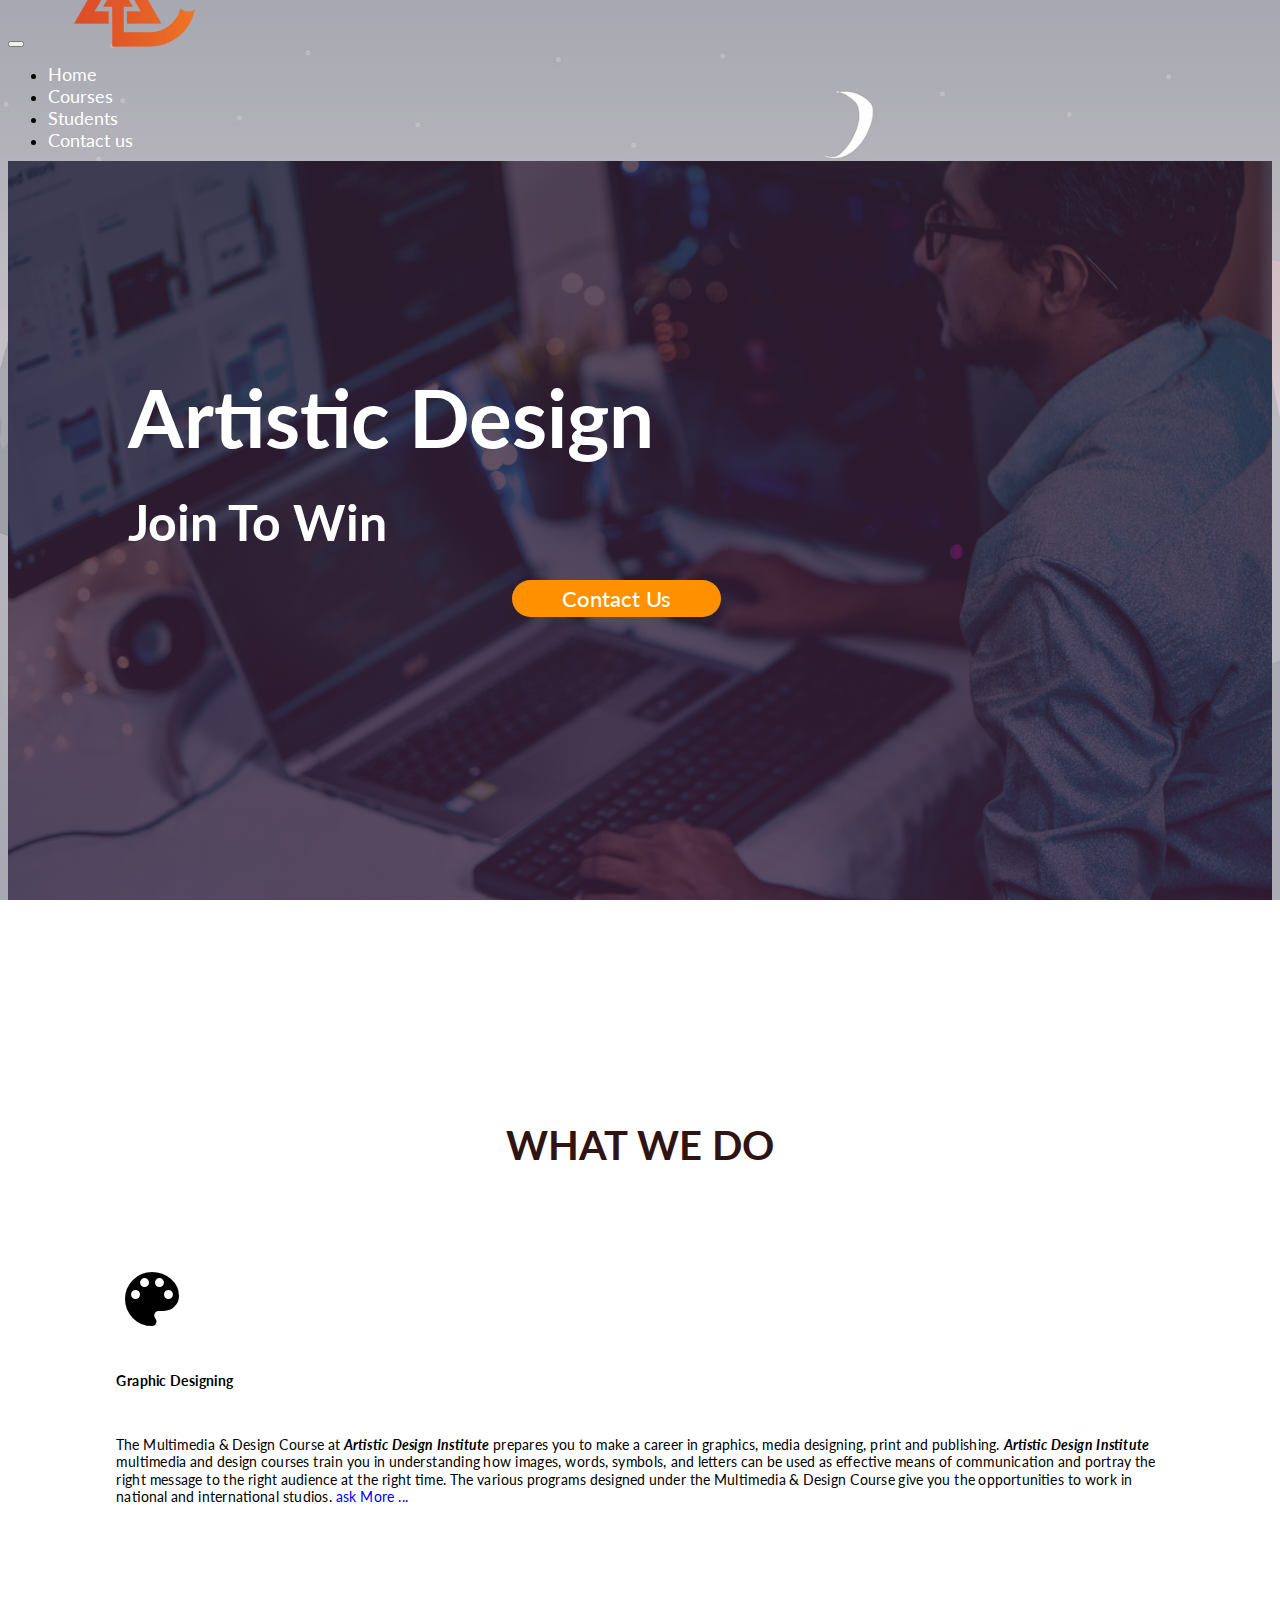
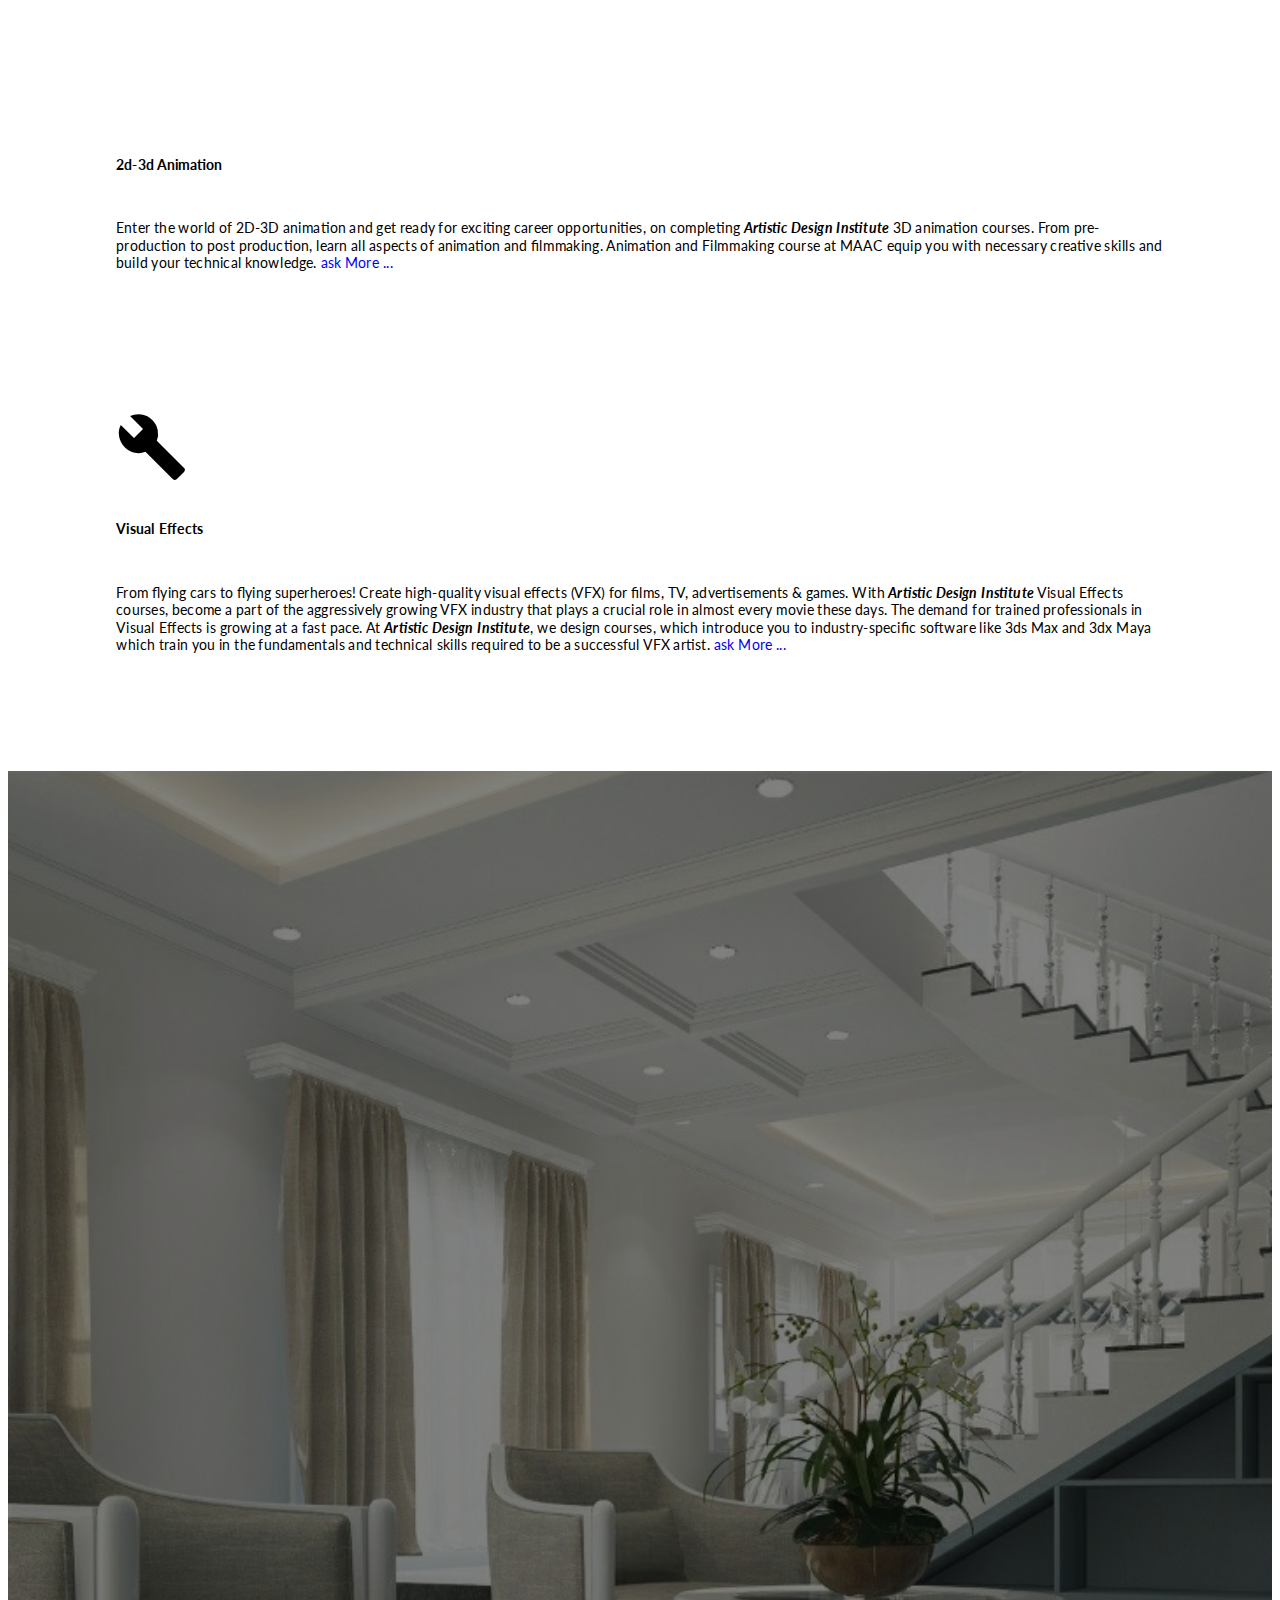
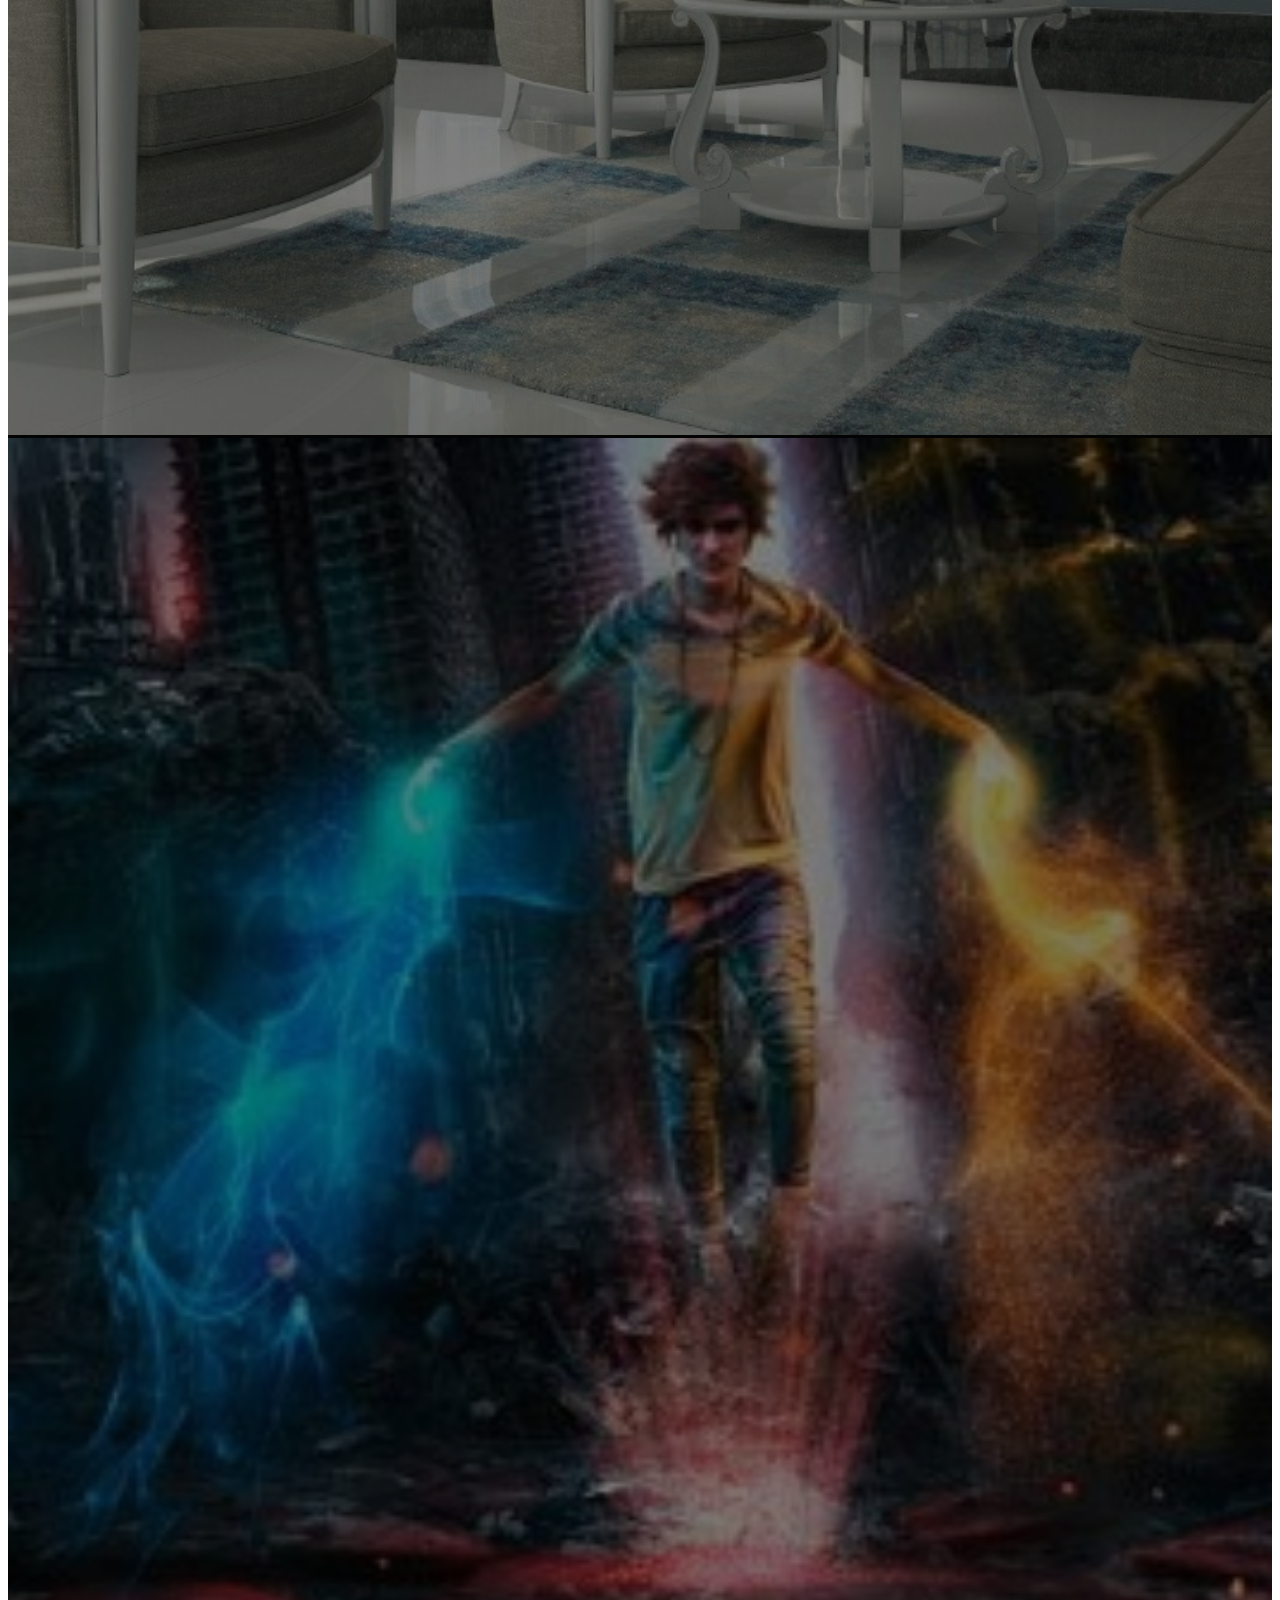
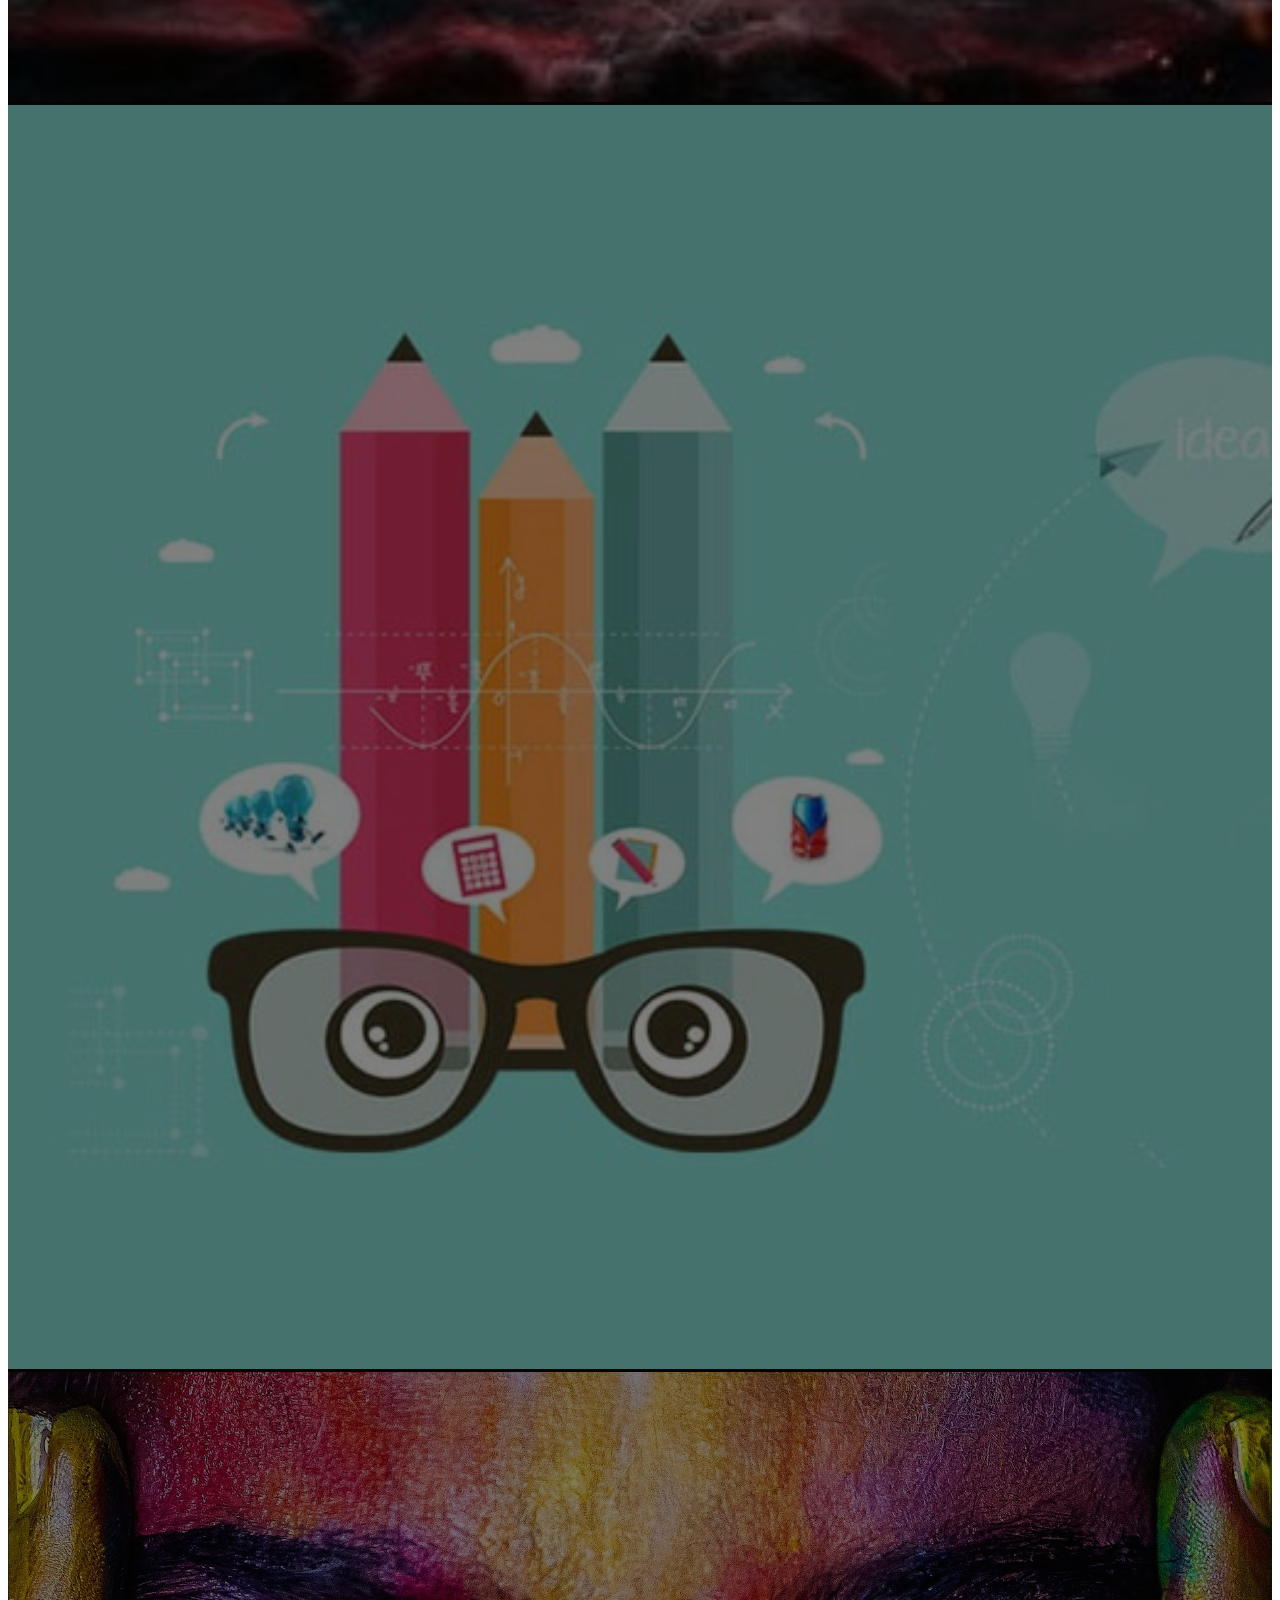
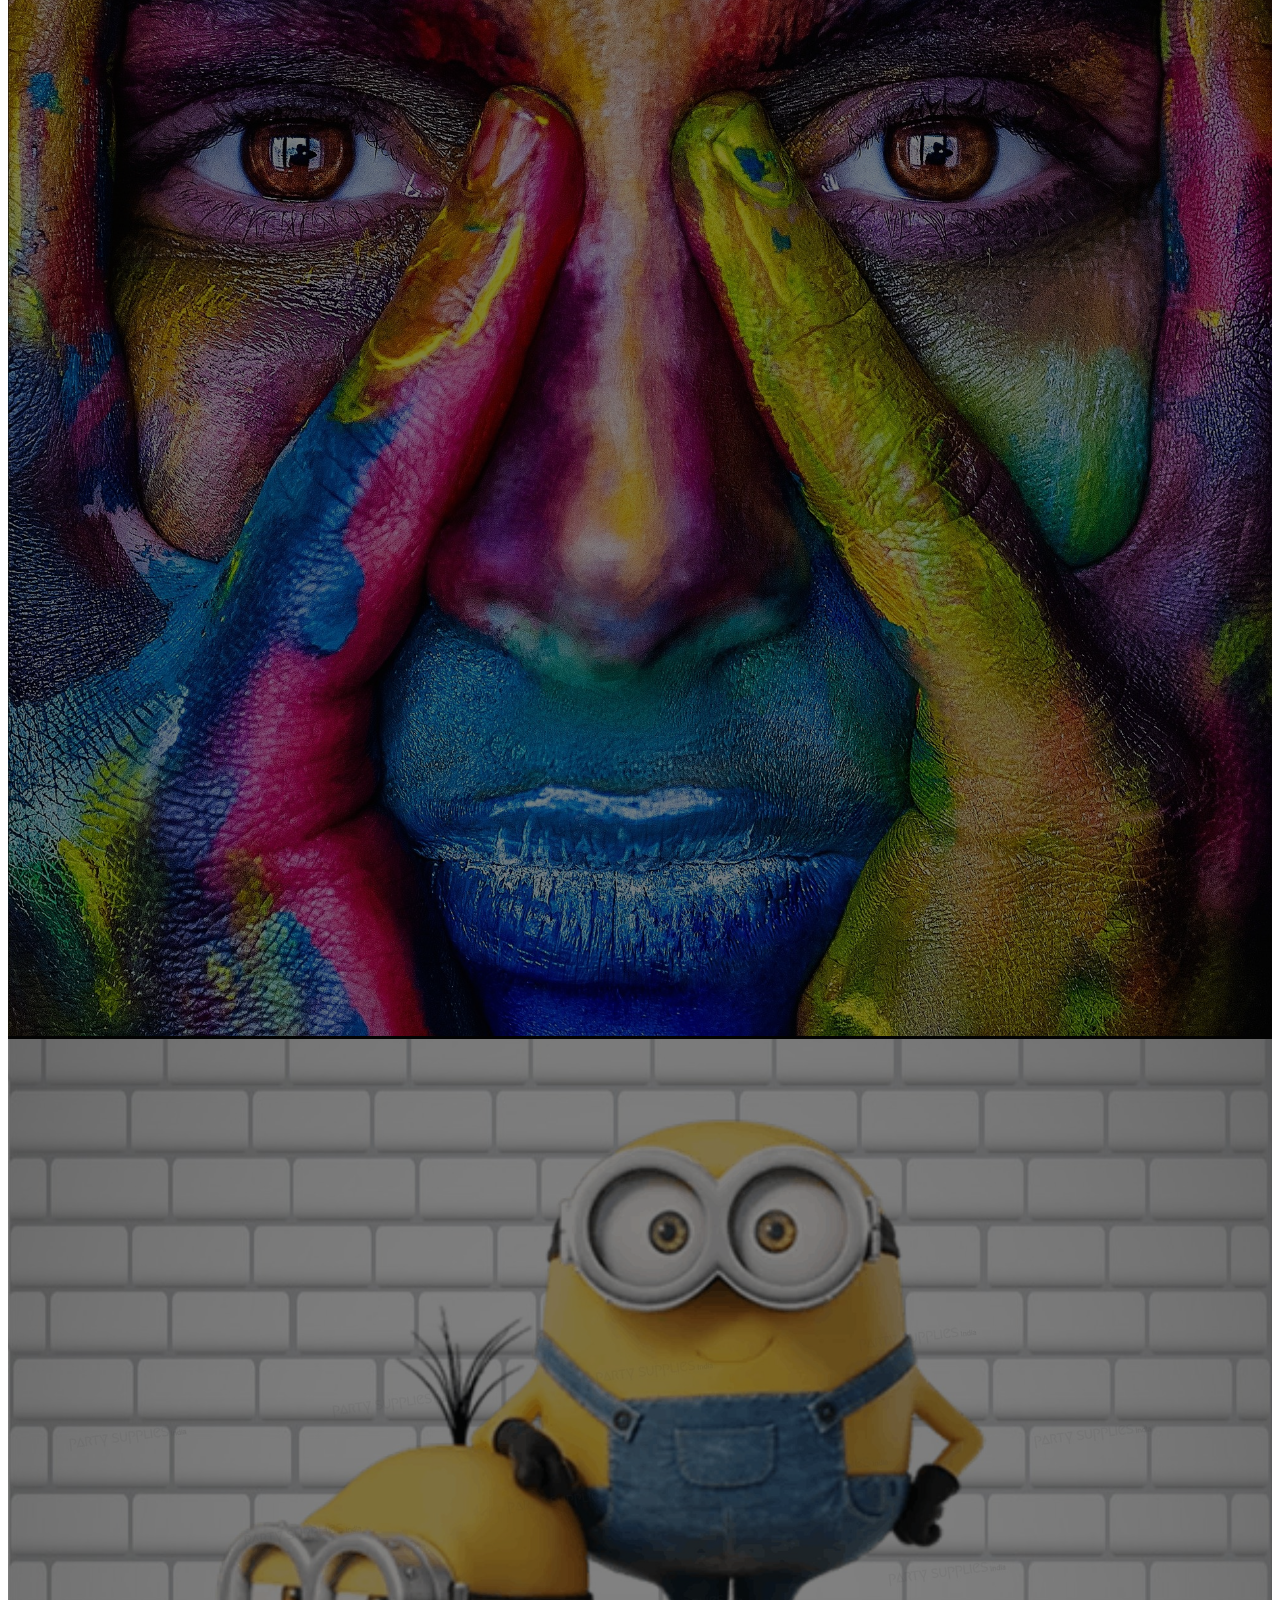
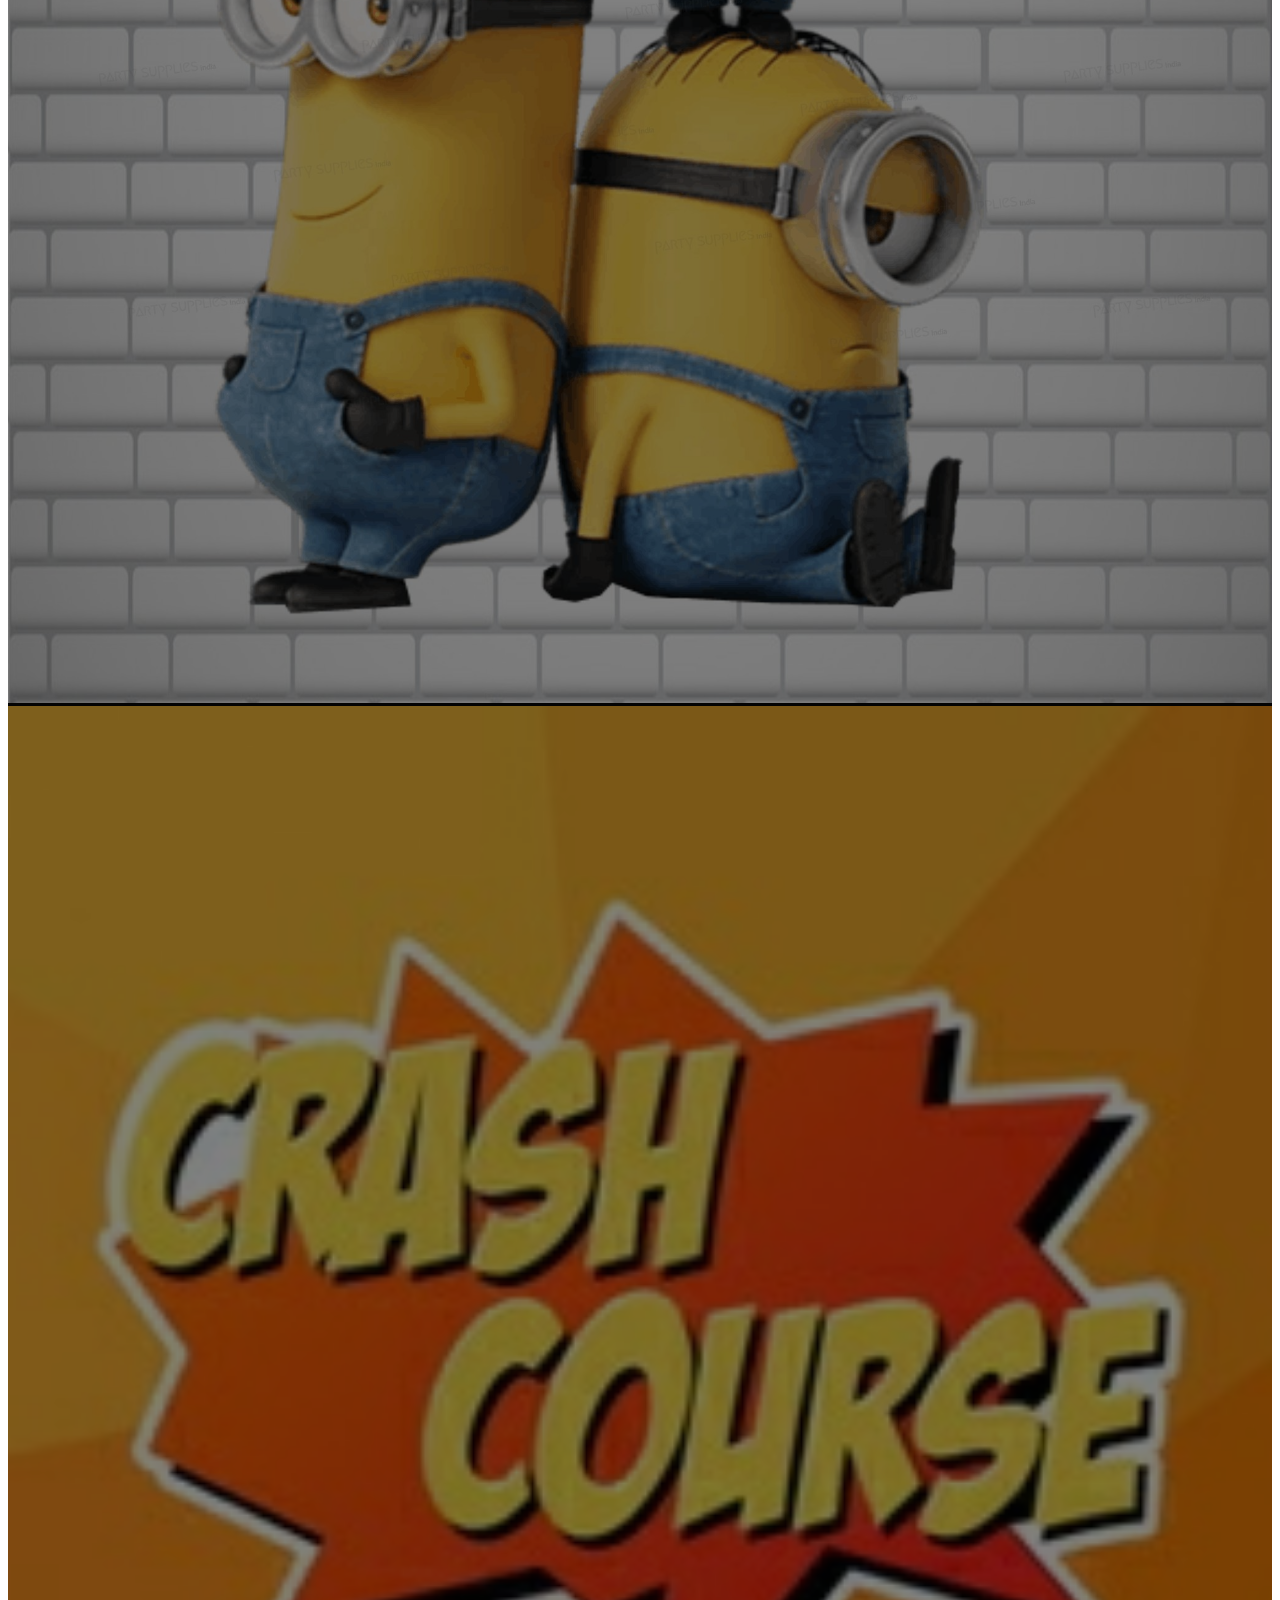
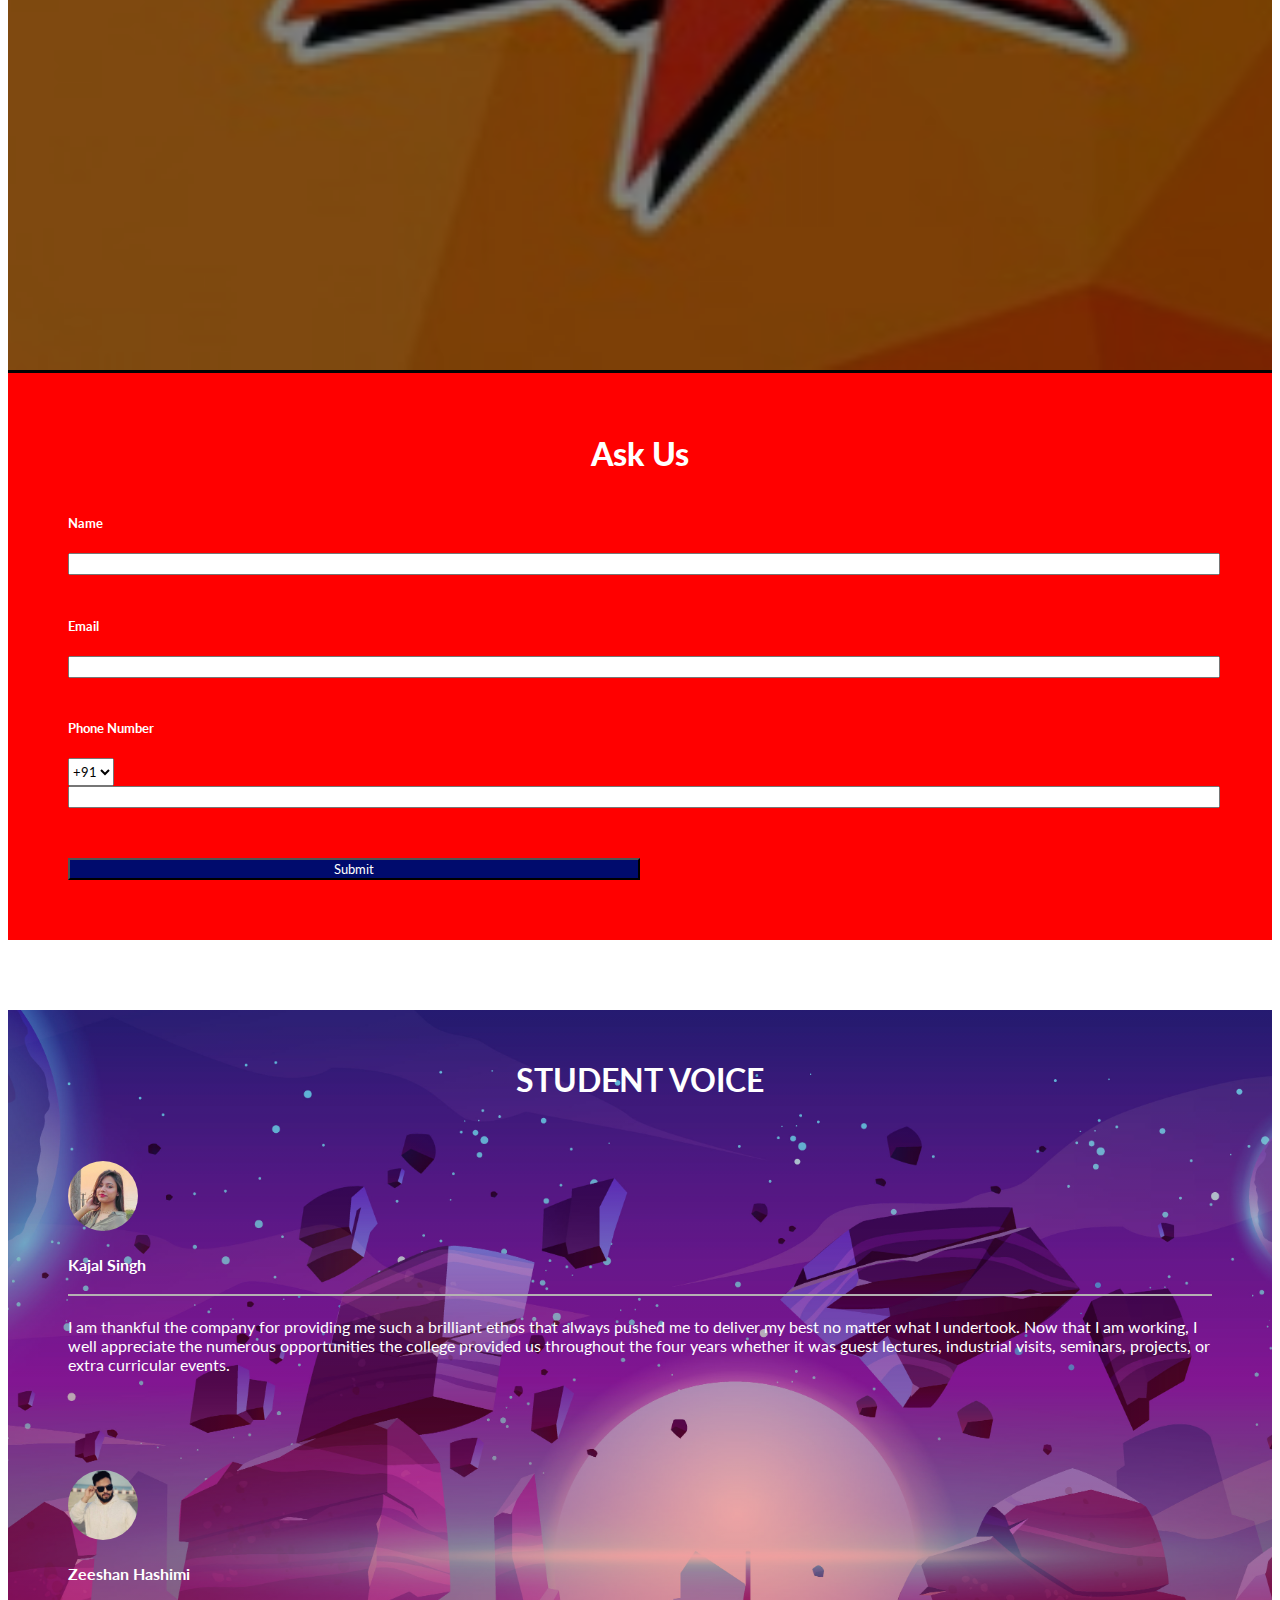
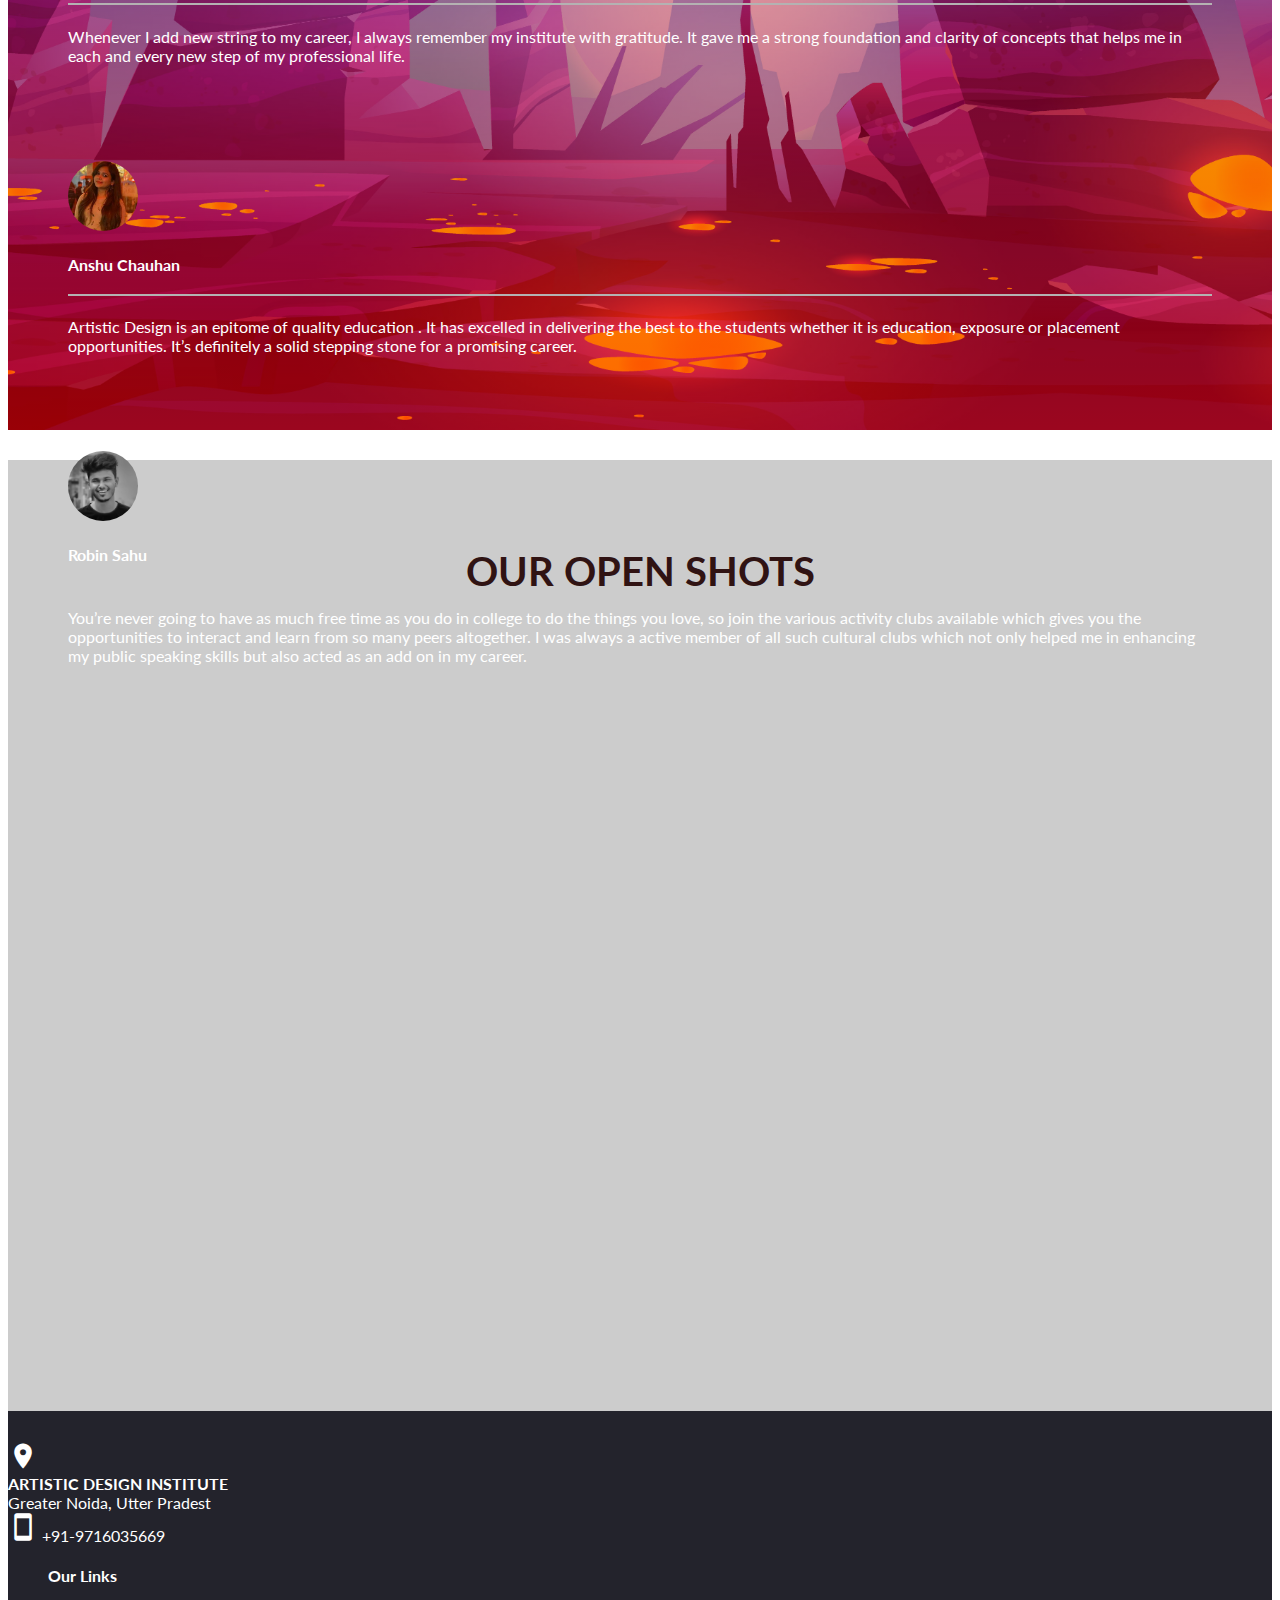
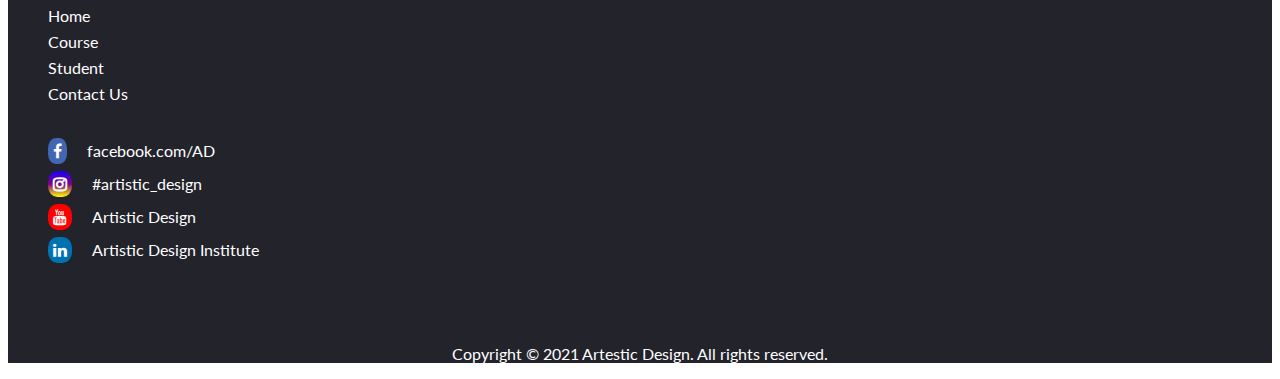
<file: index.html>
<!DOCTYPE html>
<html lang="en">
<head>
    <meta charset="UTF-8">
    <meta http-equiv="X-UA-Compatible" content="IE=edge">
    <!-- SEO -->
  <title>Animation, VFX, Graphics & AR/VR Institute In Greater Noida | Best Animation Institute In Greater Noida</title>
  <meta name="discription" content="Best Animation, VFX, Graphics & AR/VR Animation Institute In Greater Noida">
  <meta name="keyword" content="Best Animation, VFX, Graphics & AR/VR Animation Institute In Greater Noida">
  <meta name="Robot" content="index,follow">
  <!-- Google Site Verification/ -->
  <meta name="Copyright" content="Copyright © 2021 Artestic Design. All rights reserved.">
  <meta name="google-site-verification" content="4H63NXN7WPwdn8xTfYaeaVHhzyUz5lkHvNpghXWrFn4">
  <meta name="google-site-verification" content="Pe0r0fTZWFd1XAii6L-COj491_W-86UPPvxJm7SMsEo">
  <meta name="google-site-verification" content="zu6neykMFLjJIkC1IEvZYxBl-RDzZVlGgSyiaMCu2vo">
  <!-- Search Engine -->
  <meta name="image" content="http://theartisticdesign.in/resourse/image/logo.png">
  <!-- Geotag Start -->
  <meta name="DC.title" content="Best Animation Institute In Greater Noida">
  <meta name="geo.region" content="IN-UP">
  <meta name="geo.placename" content="Greater Noida">
  <meta name="geo.position" content="28.465432, 77.511263">
  <meta name="ICBM" content="28.465432, 77.511263">
  <!-- Geotag End -->
  <!-- Facebook Open Graph -->
  <meta property="og:type" content="website">
  <meta property="od:title" content="http://theartisticdesign.in">
  <meta property="og:discription" content="Artistic Design Institute | Best Animation, VFX, Graphics & AR/VR Animation Institute In Greater Noida">
  <meta property="og:url" content="http://theartisticdesign.in/">
  <meta property="og:image" content="http://theartisticdesign.in/landingresource/landingimage/landingimages.jpeg">
  <!-- End -->
    <link rel="shortcut icon" href="resourse/image/logo.png">
    <meta name="viewport" content="width=device-width, initial-s    e=1.0">
    <link href="https://cdn.jsdelivr.net/npm/bootstrap@5.0.1/dist/css/bootstrap.min.css" rel="stylesheet" integrity="sha384-+0n0xVW2eSR5OomGNYDnhzAbDsOXxcvSN1TPprVMTNDbiYZCxYbOOl7+AMvyTG2x" crossorigin="anonymous">
    <link rel="stylesheet" href="https://cdnjs.cloudflare.com/ajax/libs/font-awesome/4.7.0/css/font-awesome.min.css">
    <link href="https://fonts.googleapis.com/css2?family=Lato:ital,wght@0,100;0,300;0,400;0,700;0,900;1,100;1,300;1,400;1,700;1,900&display=swap" rel="stylesheet">
    <link href="https://fonts.googleapis.com/icon?family=Material+Icons" rel="stylesheet">
    <link rel="stylesheet" href="resourse/css/style.css">
    
</head>
<body>
    
    <!-- navbar -->
    <nav class="navbar navbar-expand-lg navbar-dark bg-dark container-fluid">
        <div class="container-fluid ">
          <a class="navbar-brand" href="index.html"><img src="resourse/image/logo.png" alt="logo"></a>
          <button class="navbar-toggler" type="button" data-bs-toggle="collapse" data-bs-target="#navbarSupportedContent" aria-controls="navbarSupportedContent" aria-expanded="false" aria-label="Toggle navigation">
            <span class="navbar-toggler-icon"></span>
          </button>
          <div class="collapse navbar-collapse justify-content-end" id="navbarSupportedContent">
            <ul class="navbar-nav nav-ul">
              <li class="nav-item">
                <a href="index.html">Home</a>
              </li>
              <li class="nav-item">
                <a href="course.html">Courses</a>
              </li>
              <li class="nav-item">
                <a href="student.html">Students</a>
              </li>
              <li class="nav-item">
                <a href="contact.html">Contact us</a>
              </li>
            </ul>
          </div>
        </div>
      </nav>

    <!-- welcome screen -->
      <section class="container-fluid welcome-screen">
        <h1>Artistic Design</h1>
        <h2>Join To Win</h2>
        <div>
            <a href="contact.html">Contact Us</a>
        </div>
      </section>

    <!-- What we do -->
      <section class="container-fluid do">  
          <h1>What we do</h1>
          <div class="row">
              <div class="col-sm-4">
                <span class="material-icons-outlined">color_lens</span>
                  <h4>Graphic Designing</h4>
                  <p>
                    The Multimedia & Design Course at <em><b>Artistic Design Institute</b></em> prepares you to make a career in graphics, media designing, print and publishing. <em><b>Artistic Design Institute</b></em> multimedia and design courses train you in understanding how images, words, symbols, and letters can be used as effective means of communication and portray the right message to the right audience at the right time. The various programs designed under the Multimedia & Design Course give you the opportunities to work in national and international studios.
                    <a href="contact.html"> ask More ...</a>
                  </p>
              </div>
              <div class="col-sm-4">
                <span class="material-icons-outlined">flutter_dash</span>
                  <h4>2d-3d Animation</h4>
                    <p>
                      Enter the world of 2D-3D animation and get ready for exciting career opportunities, on completing <em><b>Artistic Design Institute</b></em> 3D animation courses. From pre-production to post production, learn all aspects of animation and filmmaking. Animation and Filmmaking course at MAAC equip you with necessary creative skills and build your technical knowledge.
                      <a href="contact.html"> ask More ...</a>
                    </p>
              </div>
              <div class="col-sm-4">
                <span class="material-icons-outlined">build</span>
                  <h4>Visual Effects</h4>
                  <p>
                    From flying cars to flying superheroes! Create high-quality visual effects (VFX) for films, TV, advertisements & games. With <em><b>Artistic Design Institute</b></em> Visual Effects courses, become a part of the aggressively growing VFX industry that plays a crucial role in almost every movie these days. The demand for trained professionals in Visual Effects is growing at a fast pace. At <em><b>Artistic Design Institute</b></em>, we design courses, which introduce you to industry-specific software like 3ds Max and 3dx Maya which train you in the fundamentals and technical skills required to be a successful VFX artist.
                    <a href="contact.html"> ask More ...</a>
                  </p>
              </div>
          </div>
      </section>

    <!-- Gallery and Form -->
      <section class="container-fluid gnf">
          <div class="row">
              <div class="col-sm-8">
                
                <div class="row">
                    <div class="col-sm-4 img">
                        <img src="resourse/image/course1.jpg" alt="gallery-pic">
                    </div>
                    <div class="col-sm-4 img">
                        <img src="resourse/image/course2.jpg" alt="gallery-pic">
                    </div>
                    <div class="col-sm-4 img">
                        <img src="resourse/image/course3.jpg" alt="gallery-pic">
                    </div>
                </div>
                <div class="row">
                    <div class="col-sm-4 img">
                        <img src="resourse/image/course4.jpg" alt="gallery-pic">
                    </div>
                    <div class="col-sm-4 img">
                        <img src="resourse/image/course5.jpg" alt="gallery-pic">
                    </div>
                    <div class="col-sm-4 img">
                        <img src="resourse/image/course6.jpg" alt="gallery-pic">
                    </div>
                </div>
                </div>

                <div class="col-sm-4">
                    <form action="">
                        <h1>Ask Us</h1>
                        <div>
                            <h5>Name</h5><input type="text" name="" id="" required>
                            <h5>Email</h5><input type="email" name="" id="" required>
                            <h5>Phone Number</h5>
                            <div class="row">
                                <div class="col-sm-2">
                                    <select name="" id=""><option value="+91">+91</option></select>
                                </div>
                                <div class="col-sm-10">
                                    <input type="text" name="" id="" required>
                                </div>
                            </div>
                            <input type="Submit" name="" id="submit">
                            
                        </div>  
                    </form>
                </div>
              
          </div>
      </section>

    <!-- Student Voice -->
    <section class=" container-fluid ss">
        <h1>Student Voice</h1>  
        <div class="row">
            <div class="col-sm-3">
                <img src="resourse/image/student1.jpeg" alt="" >
                <h4>Kajal Singh</h4>
                <p>I am thankful the company for providing me such a brilliant ethos that always pushed me to deliver my best no matter what I undertook. Now that I am working, I well appreciate the numerous opportunities the college provided us throughout the four years whether it was guest lectures, industrial visits, seminars, projects, or extra curricular events.</p>
            </div>
            <div class="col-sm-3">
                <img src="resourse/image/student2.jpeg" alt="" >
                <h4>Zeeshan Hashimi</h4>
                <p>Whenever I add new string to my career, I always remember my institute with gratitude. It gave me a strong foundation and clarity of concepts that helps me in each and every new step of my professional life.</p>
            </div>
            <div class="col-sm-3">
                <img src="resourse/image/student3.jpeg" alt="" >
                <h4>Anshu Chauhan</h4>
                <p>Artistic Design is an epitome of quality education . It has excelled in delivering the best to the students whether it is education, exposure or placement opportunities. It’s definitely a solid stepping stone for a promising career.</p>
            </div>
            <div class="col-sm-3">
                <img src="resourse/image/student4.jpeg" alt="" >
                <h4>Robin Sahu</h4>
                <p>You’re never going to have as much free time as you do in college to do the things you love, so join the various activity clubs available which gives you the opportunities to interact and learn from so many peers altogether. I was always a active member of all such cultural clubs which not only helped me in enhancing my public speaking skills but also acted as an add on in my career.</p>
            </div>
        </div>
    </section>

    <!-- Our Open Shots -->
    <section class="sv">
        <h1>Our Open Shots</h1>
        <iframe width="560" height="315" src="https://www.youtube.com/embed/hV_bC2BEUPU?controls=0" title="YouTube video player" frameborder="0" allow="accelerometer; autoplay; clipboard-write; encrypted-media; gyroscope; picture-in-picture" allowfullscreen></iframe>
        <iframe width="560" height="315" src="https://www.youtube.com/embed/NJ0zKRxhdFI?controls=0" title="YouTube video player" frameborder="0" allow="accelerometer; autoplay; clipboard-write; encrypted-media; gyroscope; picture-in-picture" allowfullscreen></iframe>
    </section>

    <!-- footer -->
    <section class="ftr">
        <div class="row">
            <div class="col-sm-4 hov">
                <span class="material-icons-outlined">location_on</span><br>
                <b>ARTISTIC DESIGN INSTITUTE</b><br>
                Greater Noida, Utter Pradest<br>
                <span class="material-icons-outlined">smartphone</span>  +91-9716035669<br>
            </div>
            <div class="col-sm-4">
                <ul>
                    <h4>Our Links</h4>
                    <li><a href="index.html">Home</a></li>
                    <li><a href="course.html">Course</a></li>
                    <li><a href="student.html">Student</a></li>
                    <li><a href="contact.html">Contact Us</a></li>
                </ul>
            </div>
            <div class="col-sm-4">
                <ul>
                    <li><span class="fa fa-facebook"></span><a href="https://www.facebook.com/artisitcdesignforu/">facebook.com/AD</a></li>
                    <li><span class="fa fa-instagram"></span><a href="https://instagram.com/artisticdesign2021?utm_medium=copy_link">#artistic_design</a></li>
                    <li><span class="fa fa-youtube"></span><a href="https://www.youtube.com/channel/UCDVraN8RUwD2FAPcF3a2DKg">Artistic Design</a></li>
                    <li><span class="fa fa-linkedin"></span><a href="https://www.linkedin.com/in/artistic-design-institute-113a8a148/">Artistic Design Institute</a></li>
                </ul>
            </div>
        </div>
        <div class="row">
                <p>Copyright © 2021 Artestic Design. All rights reserved.</p>
        </div>
        
    </section>




<script src="https://cdn.jsdelivr.net/npm/bootstrap@5.0.1/dist/js/bootstrap.bundle.min.js" integrity="sha384-gtEjrD/SeCtmISkJkNUaaKMoLD0//ElJ19smozuHV6z3Iehds+3Ulb9Bn9Plx0x4" crossorigin="anonymous"></script>
<script src="https://cdn.jsdelivr.net/npm/@popperjs/core@2.9.2/dist/umd/popper.min.js" integrity="sha384-IQsoLXl5PILFhosVNubq5LC7Qb9DXgDA9i+tQ8Zj3iwWAwPtgFTxbJ8NT4GN1R8p" crossorigin="anonymous"></script>
<script src="https://cdn.jsdelivr.net/npm/bootstrap@5.0.1/dist/js/bootstrap.min.js" integrity="sha384-Atwg2Pkwv9vp0ygtn1JAojH0nYbwNJLPhwyoVbhoPwBhjQPR5VtM2+xf0Uwh9KtT" crossorigin="anonymous"></script>    
</body>
</html>
</file>
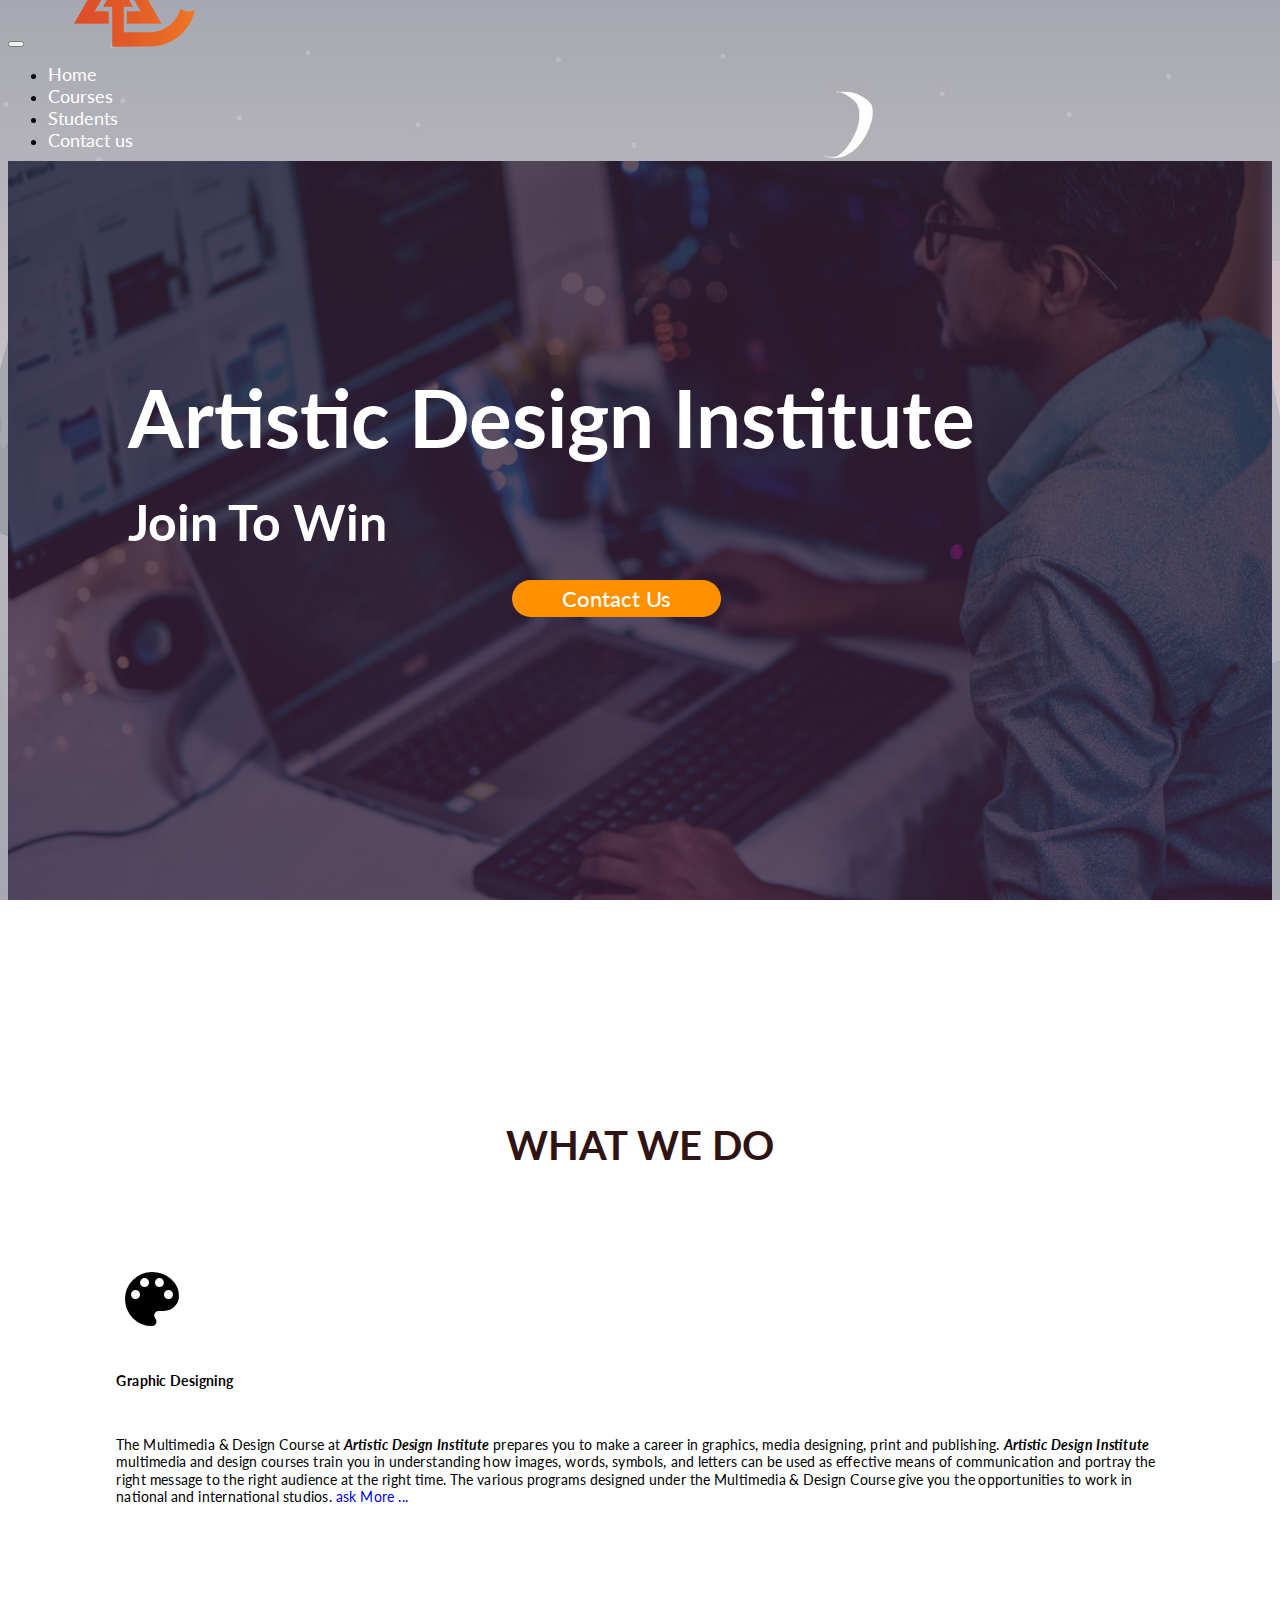
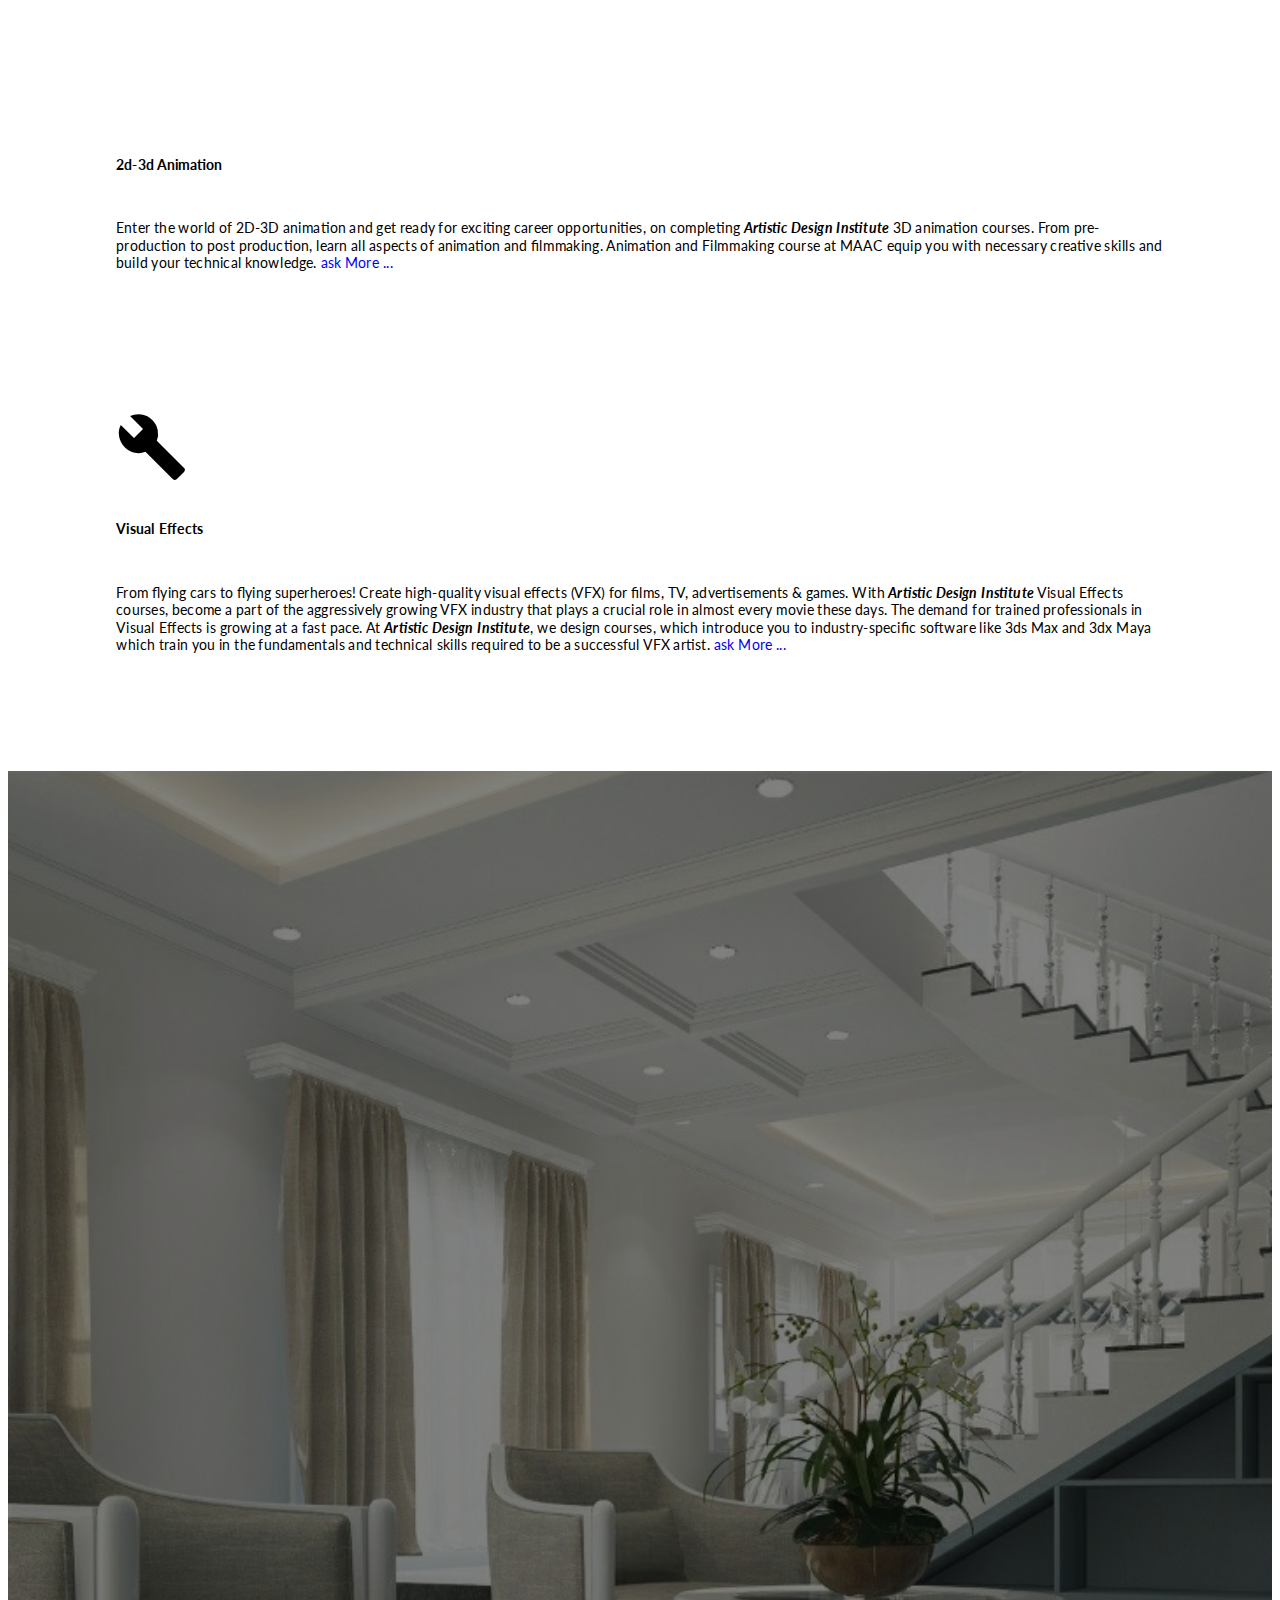
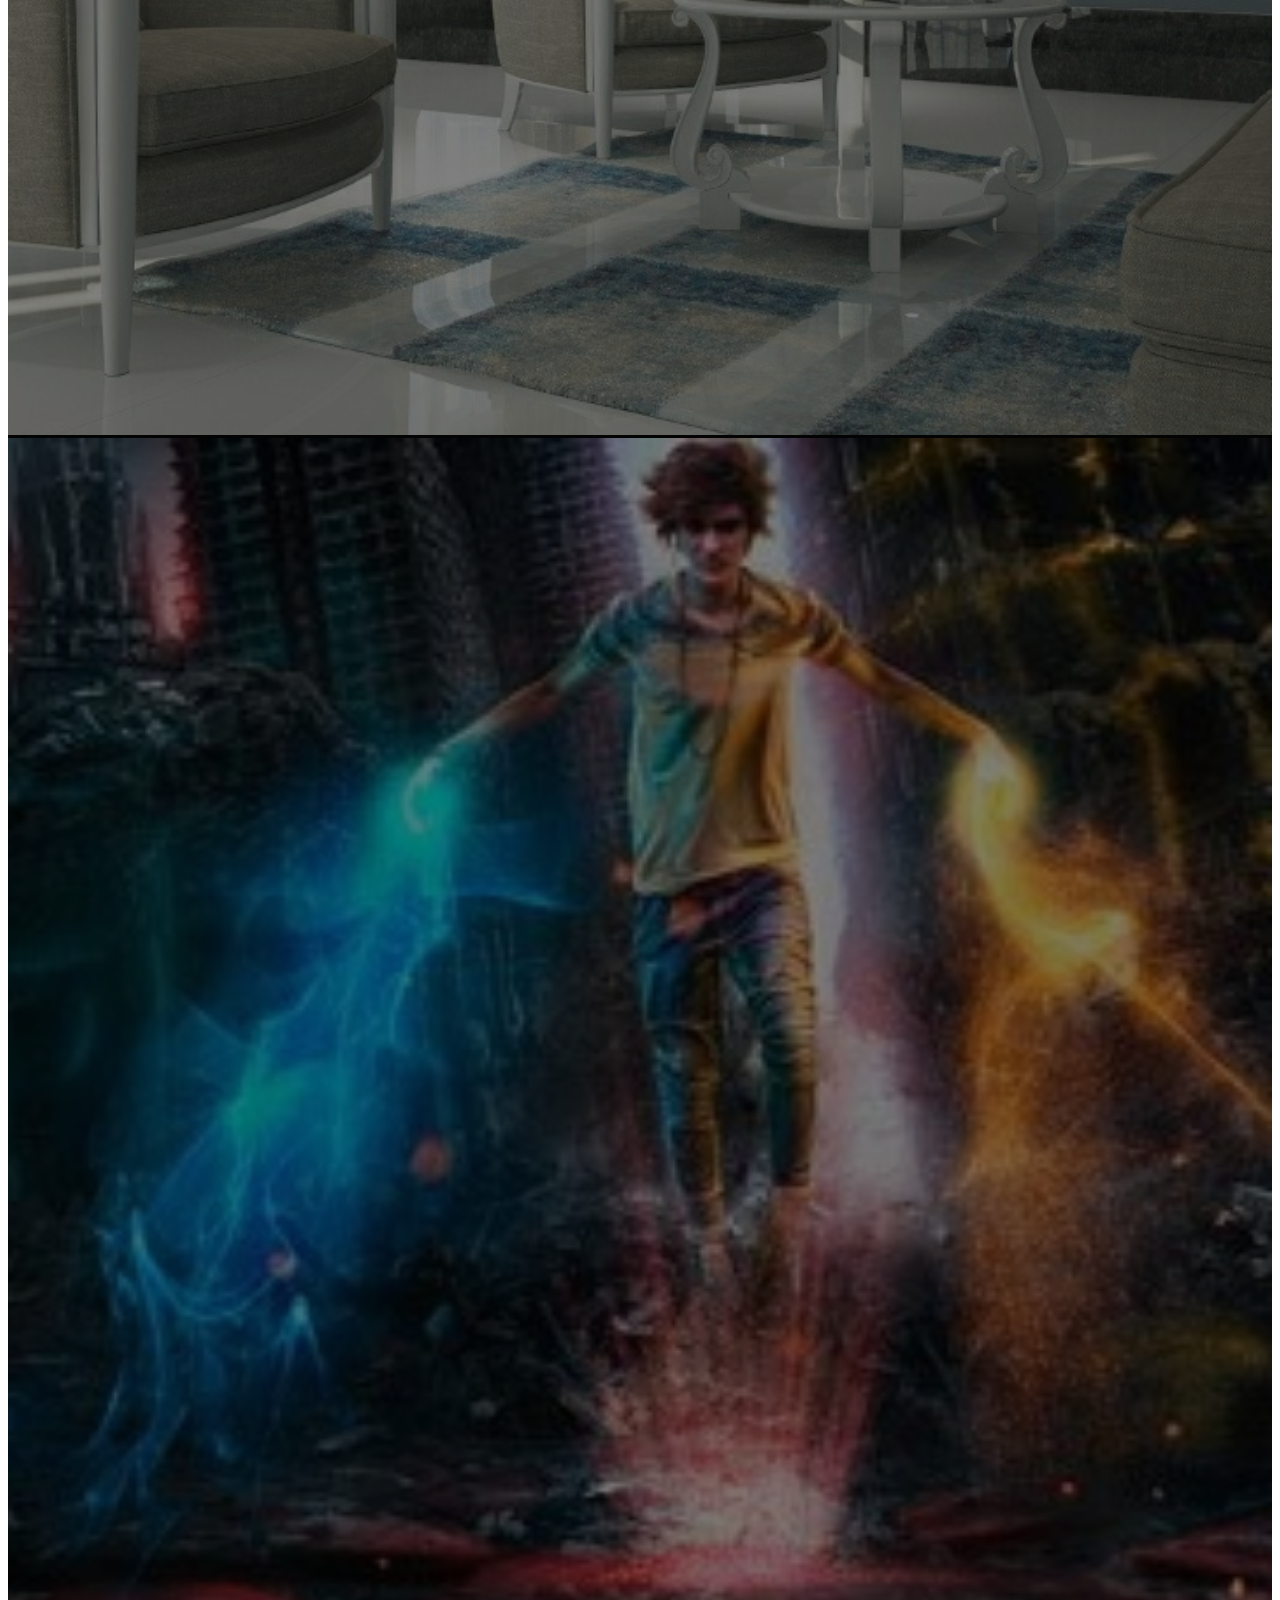
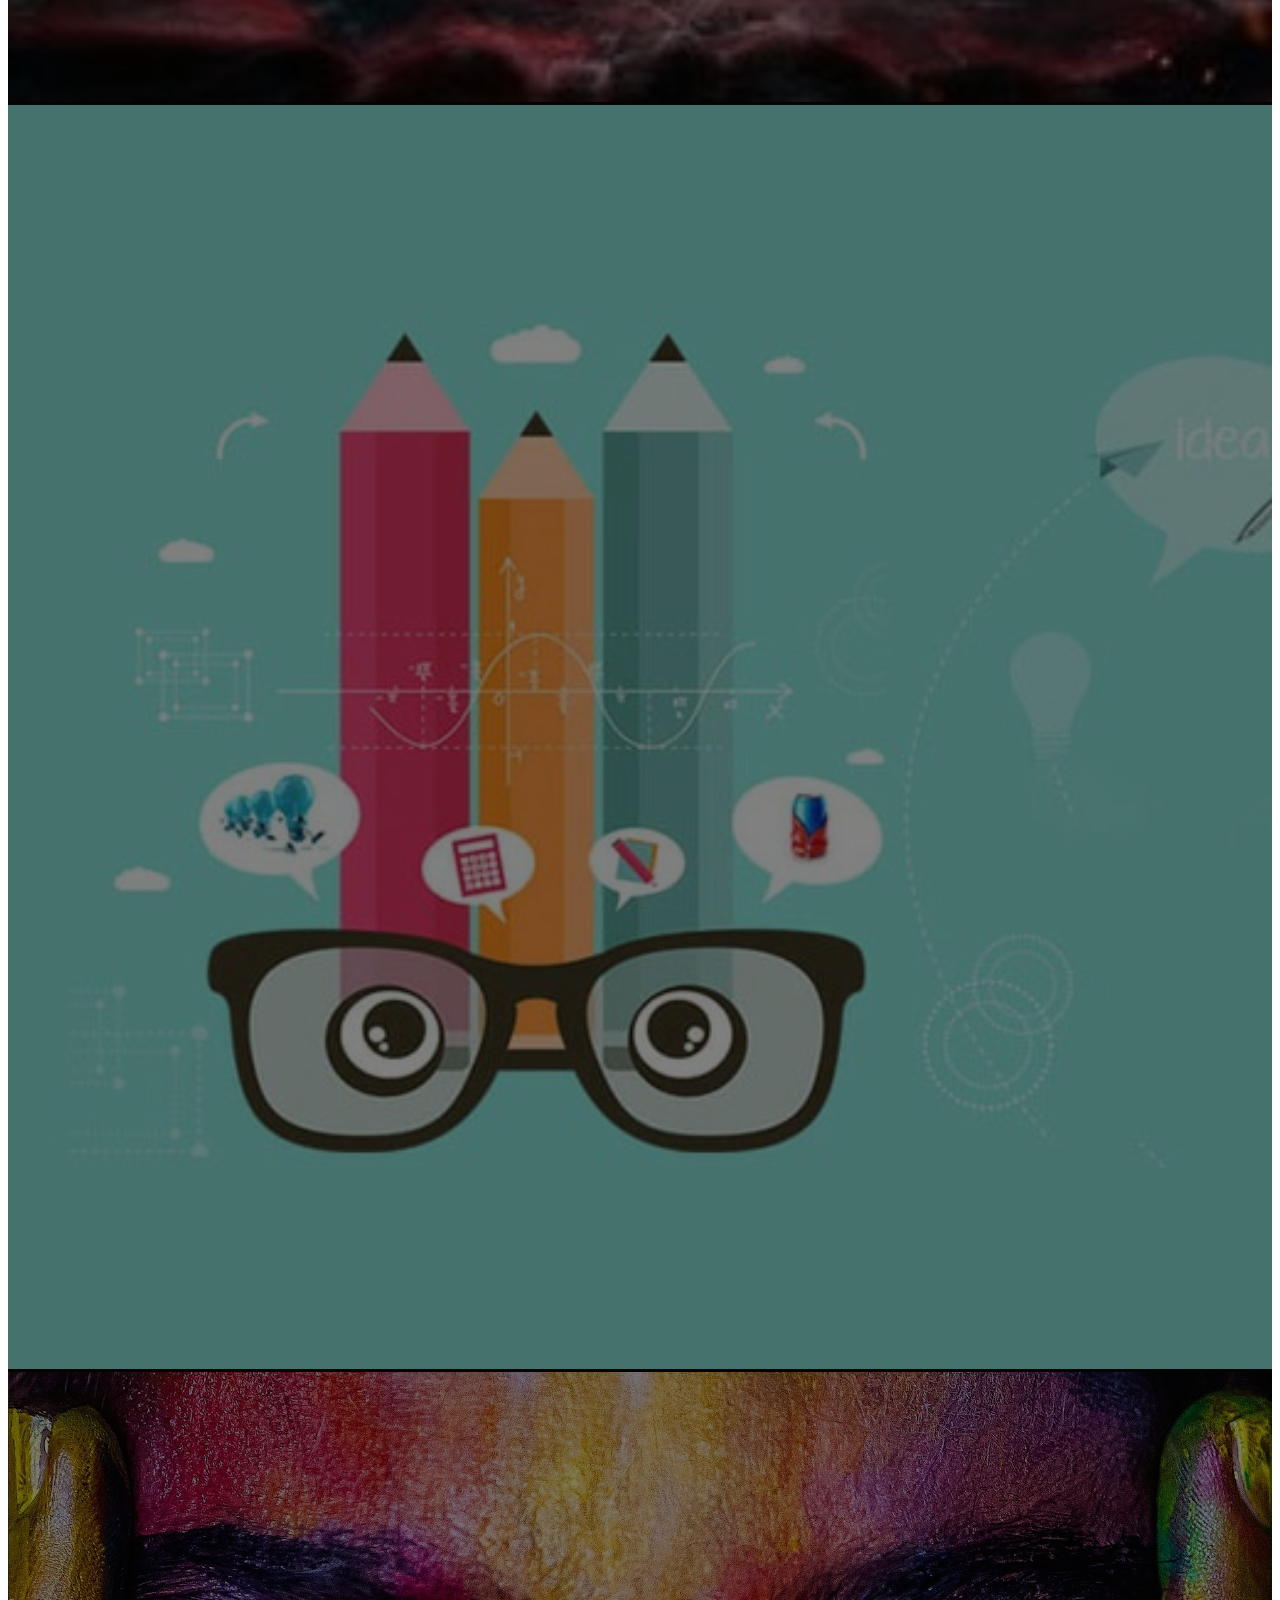
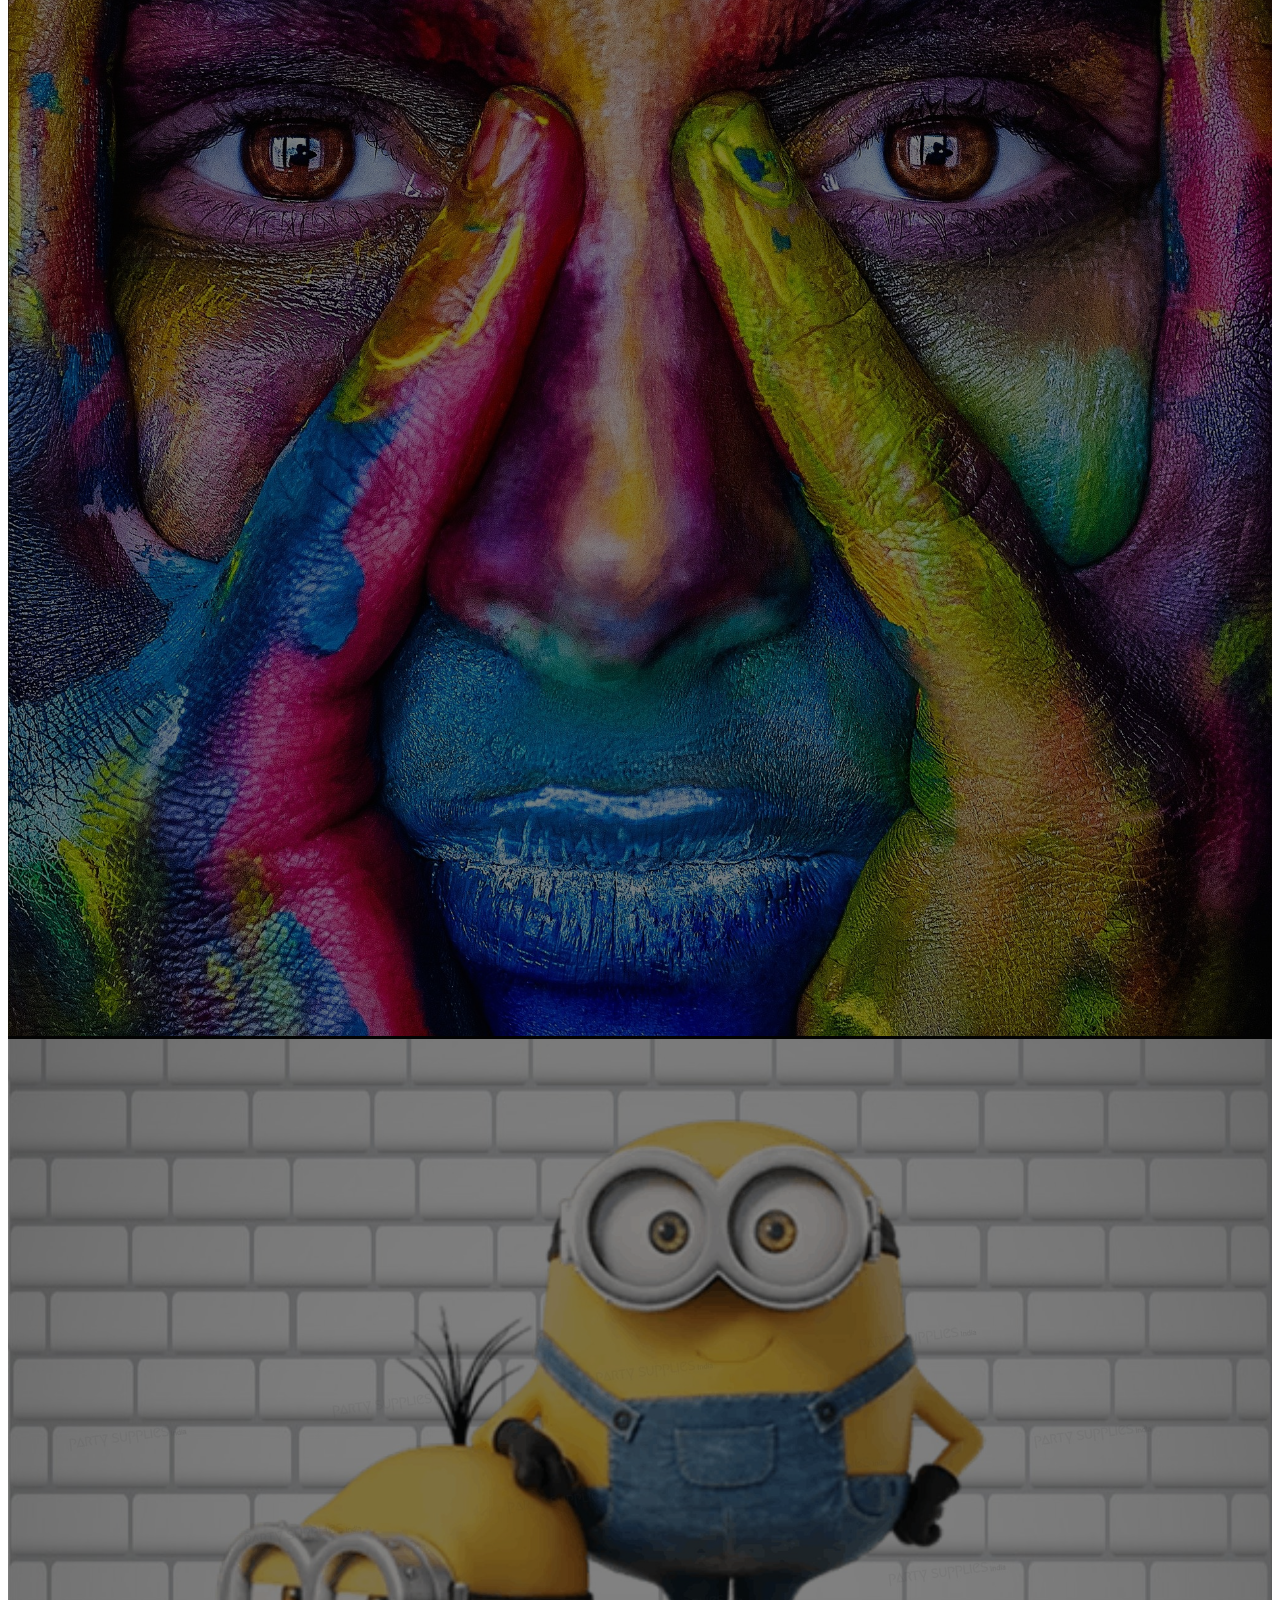
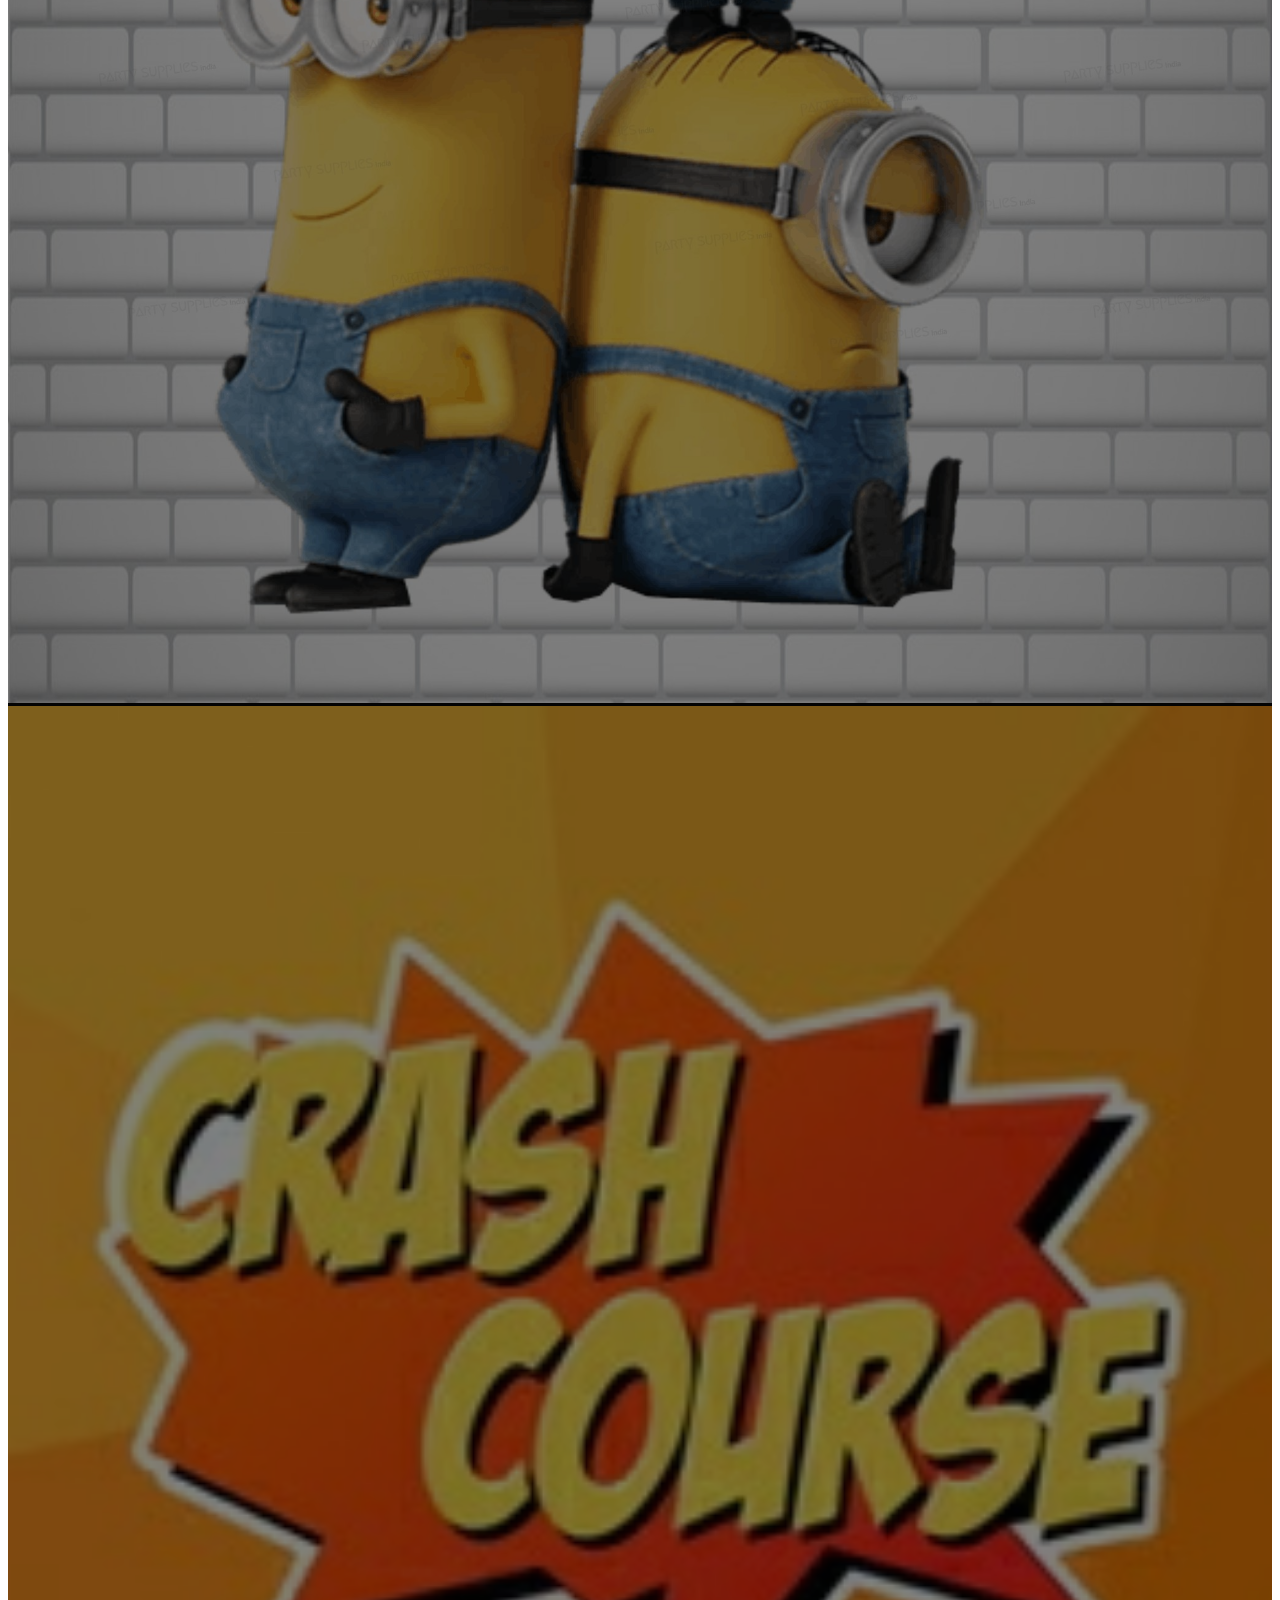
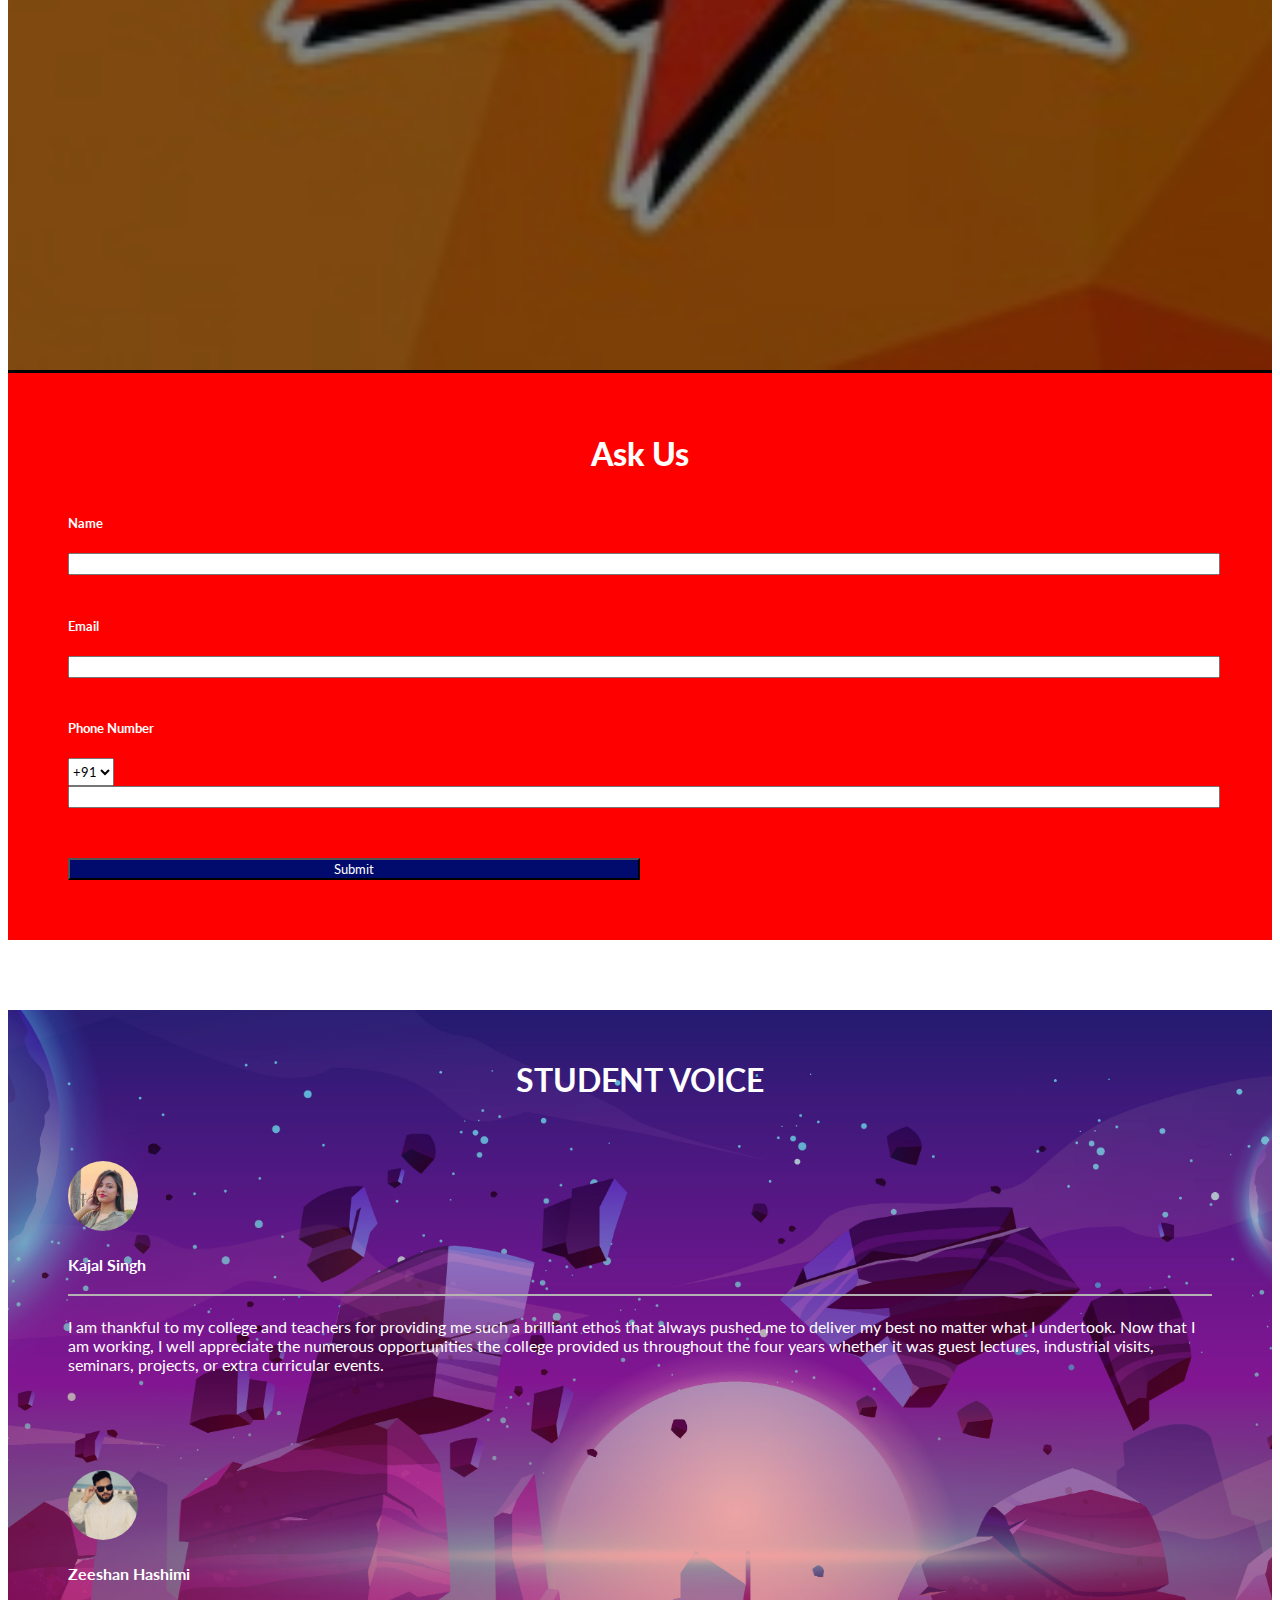
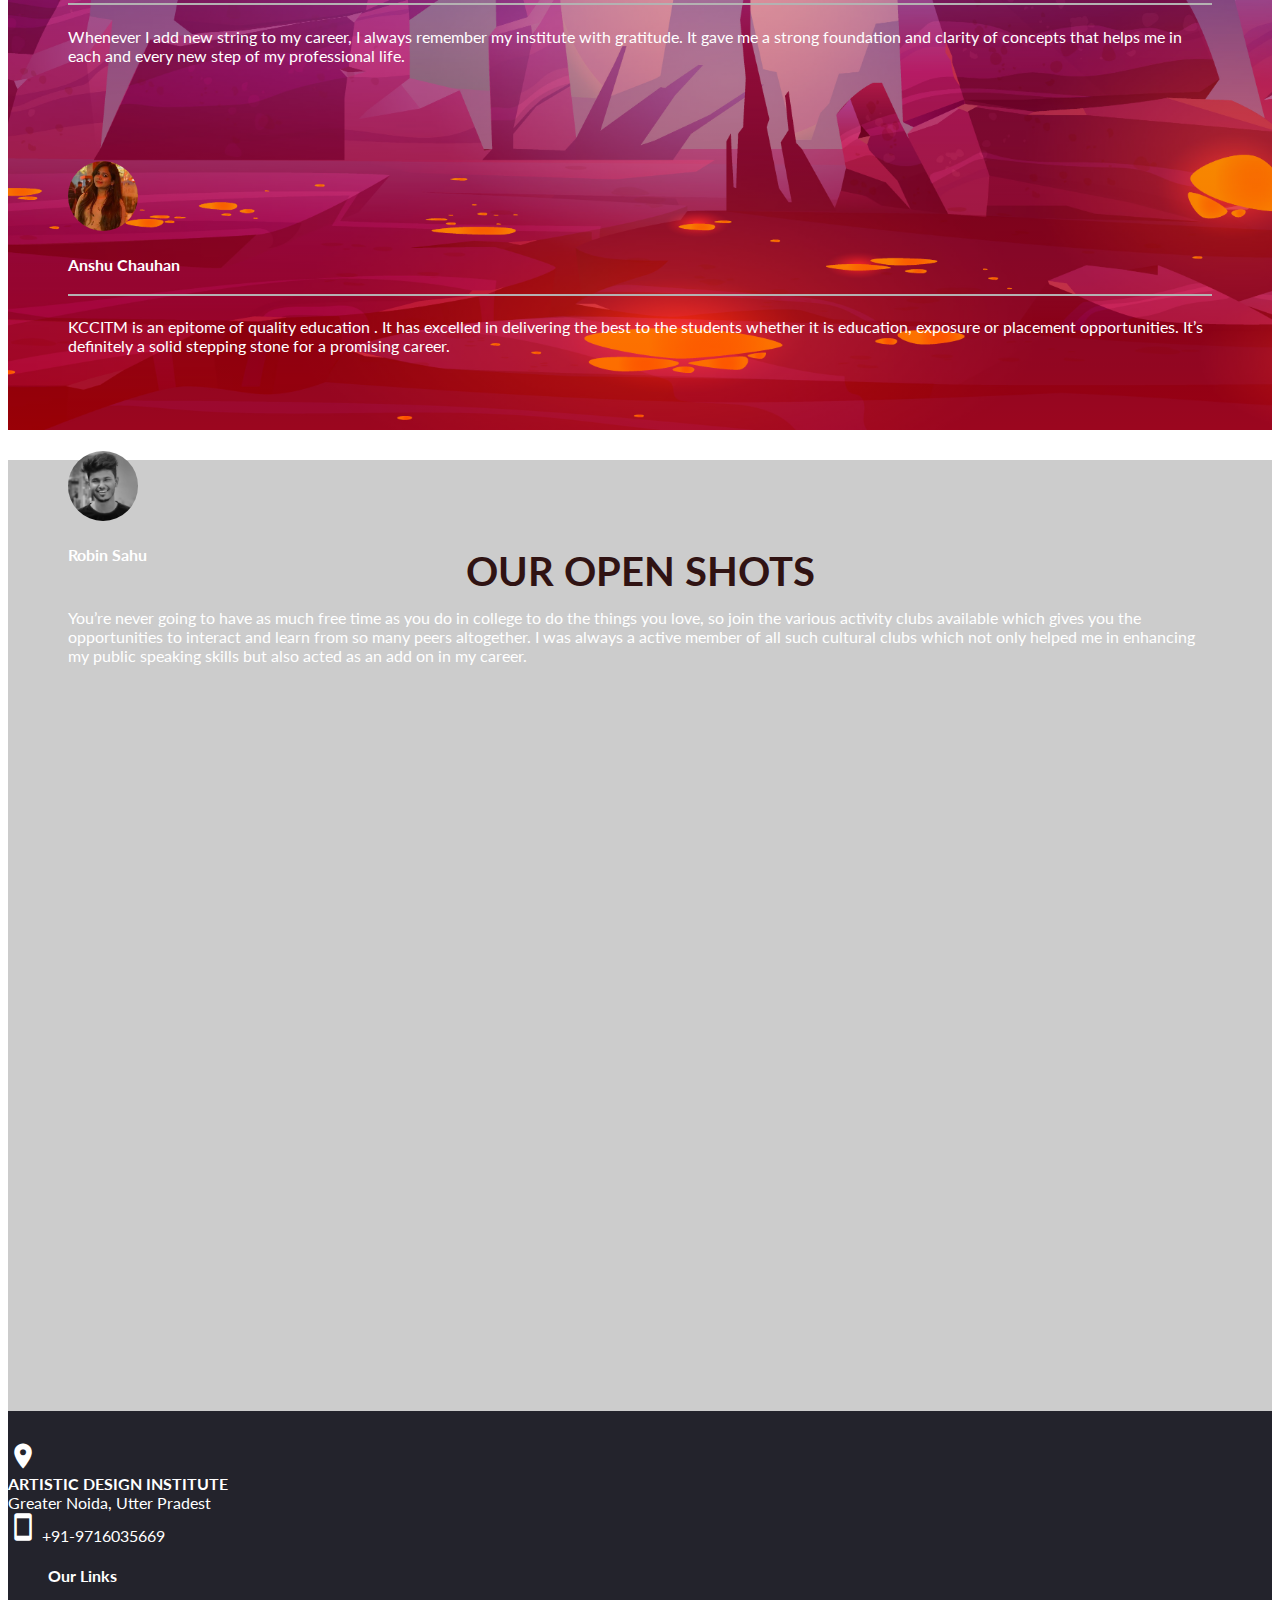
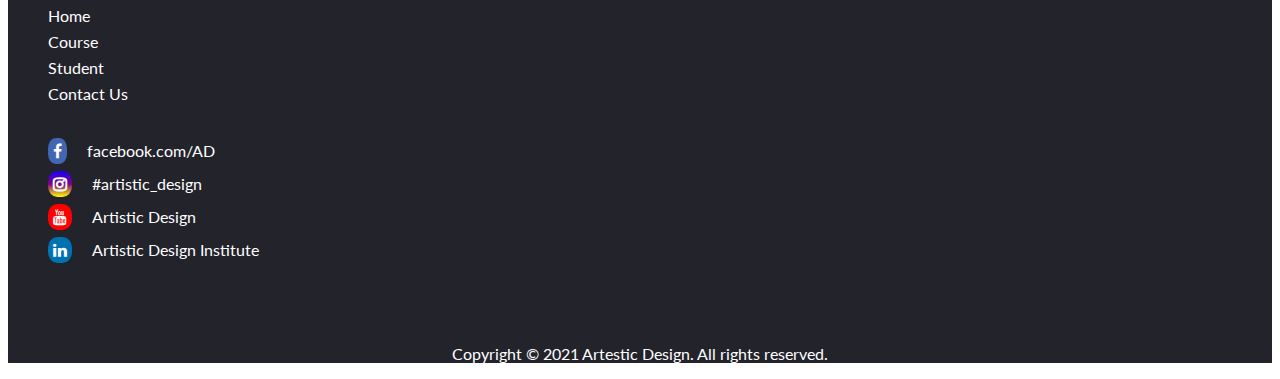
<file: Artistic Design/index.html>
<!DOCTYPE html>
<html lang="en">
<head>
    <meta charset="UTF-8">
    <meta http-equiv="X-UA-Compatible" content="IE=edge">
    <link rel="shortcut icon" href="resourse/image/logo.png">
    <meta name="viewport" content="width=device-width, initial-s    e=1.0">
    <link href="https://cdn.jsdelivr.net/npm/bootstrap@5.0.1/dist/css/bootstrap.min.css" rel="stylesheet" integrity="sha384-+0n0xVW2eSR5OomGNYDnhzAbDsOXxcvSN1TPprVMTNDbiYZCxYbOOl7+AMvyTG2x" crossorigin="anonymous">
    <link rel="stylesheet" href="https://cdnjs.cloudflare.com/ajax/libs/font-awesome/4.7.0/css/font-awesome.min.css">
    <link href="https://fonts.googleapis.com/css2?family=Lato:ital,wght@0,100;0,300;0,400;0,700;0,900;1,100;1,300;1,400;1,700;1,900&display=swap" rel="stylesheet">
    <link href="https://fonts.googleapis.com/icon?family=Material+Icons" rel="stylesheet">
    <link rel="stylesheet" href="resourse/css/style.css">
    <title>Artistic Design</title>
</head>
<body>
    
    <!-- navbar -->
    <nav class="navbar navbar-expand-lg navbar-dark bg-dark container-fluid">
        <div class="container-fluid ">
          <a class="navbar-brand" href="index.html"><img src="resourse/image/logo.png" alt="logo"></a>
          <button class="navbar-toggler" type="button" data-bs-toggle="collapse" data-bs-target="#navbarSupportedContent" aria-controls="navbarSupportedContent" aria-expanded="false" aria-label="Toggle navigation">
            <span class="navbar-toggler-icon"></span>
          </button>
          <div class="collapse navbar-collapse justify-content-end" id="navbarSupportedContent">
            <ul class="navbar-nav nav-ul">
              <li class="nav-item">
                <a href="index.html">Home</a>
              </li>
              <li class="nav-item">
                <a href="course.html">Courses</a>
              </li>
              <li class="nav-item">
                <a href="student.html">Students</a>
              </li>
              <li class="nav-item">
                <a href="contact.html">Contact us</a>
              </li>
            </ul>
          </div>
        </div>
      </nav>

    <!-- welcome screen -->
      <section class="container-fluid welcome-screen">
        <h1>Artistic Design Institute</h1>
        <h2>Join To Win</h2>
        <div>
            <a href="contact.html">Contact Us</a>
        </div>
      </section>

    <!-- What we do -->
      <section class="container-fluid do">  
          <h1>What we do</h1>
          <div class="row">
              <div class="col-sm-4">
                <span class="material-icons-outlined">color_lens</span>
                  <h4>Graphic Designing</h4>
                  <p>
                    The Multimedia & Design Course at <em><b>Artistic Design Institute</b></em> prepares you to make a career in graphics, media designing, print and publishing. <em><b>Artistic Design Institute</b></em> multimedia and design courses train you in understanding how images, words, symbols, and letters can be used as effective means of communication and portray the right message to the right audience at the right time. The various programs designed under the Multimedia & Design Course give you the opportunities to work in national and international studios.
                    <a href="contact.html"> ask More ...</a>
                  </p>
              </div>
              <div class="col-sm-4">
                <span class="material-icons-outlined">flutter_dash</span>
                  <h4>2d-3d Animation</h4>
                    <p>
                      Enter the world of 2D-3D animation and get ready for exciting career opportunities, on completing <em><b>Artistic Design Institute</b></em> 3D animation courses. From pre-production to post production, learn all aspects of animation and filmmaking. Animation and Filmmaking course at MAAC equip you with necessary creative skills and build your technical knowledge.
                      <a href="contact.html"> ask More ...</a>
                    </p>
              </div>
              <div class="col-sm-4">
                <span class="material-icons-outlined">build</span>
                  <h4>Visual Effects</h4>
                  <p>
                    From flying cars to flying superheroes! Create high-quality visual effects (VFX) for films, TV, advertisements & games. With <em><b>Artistic Design Institute</b></em> Visual Effects courses, become a part of the aggressively growing VFX industry that plays a crucial role in almost every movie these days. The demand for trained professionals in Visual Effects is growing at a fast pace. At <em><b>Artistic Design Institute</b></em>, we design courses, which introduce you to industry-specific software like 3ds Max and 3dx Maya which train you in the fundamentals and technical skills required to be a successful VFX artist.
                    <a href="contact.html"> ask More ...</a>
                  </p>
              </div>
          </div>
      </section>

    <!-- Gallery and Form -->
      <section class="container-fluid gnf">
          <div class="row">
              <div class="col-sm-8">
                
                <div class="row">
                    <div class="col-sm-4 img">
                        <img src="resourse/image/course1.jpg" alt="gallery-pic">
                    </div>
                    <div class="col-sm-4 img">
                        <img src="resourse/image/course2.jpg" alt="gallery-pic">
                    </div>
                    <div class="col-sm-4 img">
                        <img src="resourse/image/course3.jpg" alt="gallery-pic">
                    </div>
                </div>
                <div class="row">
                    <div class="col-sm-4 img">
                        <img src="resourse/image/course4.jpg" alt="gallery-pic">
                    </div>
                    <div class="col-sm-4 img">
                        <img src="resourse/image/course5.jpg" alt="gallery-pic">
                    </div>
                    <div class="col-sm-4 img">
                        <img src="resourse/image/course6.jpg" alt="gallery-pic">
                    </div>
                </div>
                </div>

                <div class="col-sm-4">
                    <form action="">
                        <h1>Ask Us</h1>
                        <div>
                            <h5>Name</h5><input type="text" name="" id="" required>
                            <h5>Email</h5><input type="email" name="" id="" required>
                            <h5>Phone Number</h5>
                            <div class="row">
                                <div class="col-sm-2">
                                    <select name="" id=""><option value="+91">+91</option></select>
                                </div>
                                <div class="col-sm-10">
                                    <input type="text" name="" id="" required>
                                </div>
                            </div>
                            <input type="Submit" name="" id="submit">
                            
                        </div>  
                    </form>
                </div>
              
          </div>
      </section>

    <!-- Student Voice -->
    <section class=" container-fluid ss">
        <h1>Student Voice</h1>  
        <div class="row">
            <div class="col-sm-3">
                <img src="resourse/image/student1.jpeg" alt="" >
                <h4>Kajal Singh</h4>
                <p>I am thankful to my college and teachers for providing me such a brilliant ethos that always pushed me to deliver my best no matter what I undertook. Now that I am working, I well appreciate the numerous opportunities the college provided us throughout the four years whether it was guest lectures, industrial visits, seminars, projects, or extra curricular events.</p>
            </div>
            <div class="col-sm-3">
                <img src="resourse/image/student2.jpeg" alt="" >
                <h4>Zeeshan Hashimi</h4>
                <p>Whenever I add new string to my career, I always remember my institute with gratitude. It gave me a strong foundation and clarity of concepts that helps me in each and every new step of my professional life.</p>
            </div>
            <div class="col-sm-3">
                <img src="resourse/image/student3.jpeg" alt="" >
                <h4>Anshu Chauhan</h4>
                <p>KCCITM is an epitome of quality education . It has excelled in delivering the best to the students whether it is education, exposure or placement opportunities. It’s definitely a solid stepping stone for a promising career.</p>
            </div>
            <div class="col-sm-3">
                <img src="resourse/image/student4.jpeg" alt="" >
                <h4>Robin Sahu</h4>
                <p>You’re never going to have as much free time as you do in college to do the things you love, so join the various activity clubs available which gives you the opportunities to interact and learn from so many peers altogether. I was always a active member of all such cultural clubs which not only helped me in enhancing my public speaking skills but also acted as an add on in my career.</p>
            </div>
        </div>
    </section>

    <!-- Our Open Shots -->
    <section class="sv">
        <h1>Our Open Shots</h1>
        <iframe width="560" height="315" src="https://www.youtube.com/embed/hV_bC2BEUPU?controls=0" title="YouTube video player" frameborder="0" allow="accelerometer; autoplay; clipboard-write; encrypted-media; gyroscope; picture-in-picture" allowfullscreen></iframe>
        <iframe width="560" height="315" src="https://www.youtube.com/embed/NJ0zKRxhdFI?controls=0" title="YouTube video player" frameborder="0" allow="accelerometer; autoplay; clipboard-write; encrypted-media; gyroscope; picture-in-picture" allowfullscreen></iframe>
    </section>

    <!-- footer -->
    <section class="ftr">
        <div class="row">
            <div class="col-sm-4 hov">
                <span class="material-icons-outlined">location_on</span><br>
                <b>ARTISTIC DESIGN INSTITUTE</b><br>
                Greater Noida, Utter Pradest<br>
                <span class="material-icons-outlined">smartphone</span>  +91-9716035669<br>
            </div>
            <div class="col-sm-4">
                <ul>
                    <h4>Our Links</h4>
                    <li><a href="index.html">Home</a></li>
                    <li><a href="course.html">Course</a></li>
                    <li><a href="student.html">Student</a></li>
                    <li><a href="contact.html">Contact Us</a></li>
                </ul>
            </div>
            <div class="col-sm-4">
                <ul>
                    <li><span class="fa fa-facebook"></span><a href="https://www.facebook.com/artisitcdesignforu/">facebook.com/AD</a></li>
                    <li><span class="fa fa-instagram"></span><a href="https://instagram.com/artisticdesign2021?utm_medium=copy_link">#artistic_design</a></li>
                    <li><span class="fa fa-youtube"></span><a href="https://www.youtube.com/channel/UCDVraN8RUwD2FAPcF3a2DKg">Artistic Design</a></li>
                    <li><span class="fa fa-linkedin"></span><a href="https://www.linkedin.com/in/artistic-design-institute-113a8a148/">Artistic Design Institute</a></li>
                </ul>
            </div>
        </div>
        <div class="row">
                <p>Copyright © 2021 Artestic Design. All rights reserved.</p>
        </div>
        
    </section>




<script src="https://cdn.jsdelivr.net/npm/bootstrap@5.0.1/dist/js/bootstrap.bundle.min.js" integrity="sha384-gtEjrD/SeCtmISkJkNUaaKMoLD0//ElJ19smozuHV6z3Iehds+3Ulb9Bn9Plx0x4" crossorigin="anonymous"></script>
<script src="https://cdn.jsdelivr.net/npm/@popperjs/core@2.9.2/dist/umd/popper.min.js" integrity="sha384-IQsoLXl5PILFhosVNubq5LC7Qb9DXgDA9i+tQ8Zj3iwWAwPtgFTxbJ8NT4GN1R8p" crossorigin="anonymous"></script>
<script src="https://cdn.jsdelivr.net/npm/bootstrap@5.0.1/dist/js/bootstrap.min.js" integrity="sha384-Atwg2Pkwv9vp0ygtn1JAojH0nYbwNJLPhwyoVbhoPwBhjQPR5VtM2+xf0Uwh9KtT" crossorigin="anonymous"></script>    
</body>
</html>
</file>
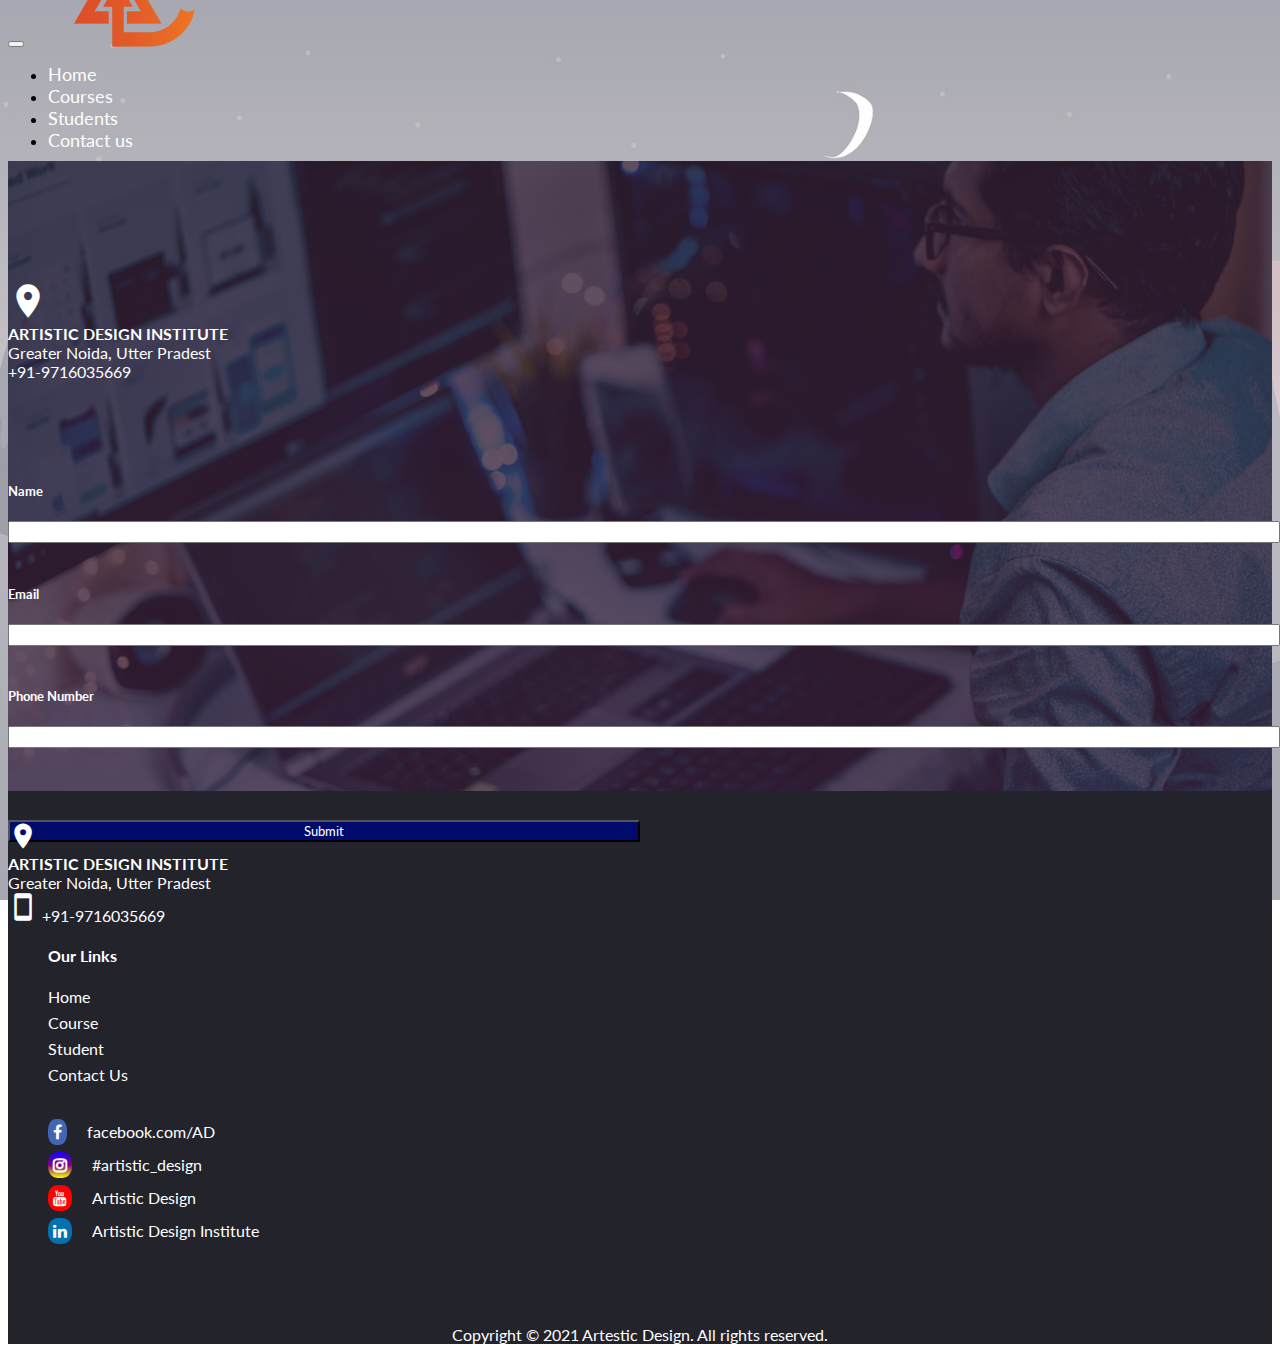
<file: contact.html>
<!DOCTYPE html>
<html lang="en">
<head>
    <meta charset="UTF-8">
    <meta http-equiv="X-UA-Compatible" content="IE=edge">
    <link rel="shortcut icon" href="resourse/image/logo.png">
    <meta name="viewport" content="width=device-width, initial-s    e=1.0">
    <link href="https://cdn.jsdelivr.net/npm/bootstrap@5.0.1/dist/css/bootstrap.min.css" rel="stylesheet" integrity="sha384-+0n0xVW2eSR5OomGNYDnhzAbDsOXxcvSN1TPprVMTNDbiYZCxYbOOl7+AMvyTG2x" crossorigin="anonymous">
    <link rel="stylesheet" href="https://cdnjs.cloudflare.com/ajax/libs/font-awesome/4.7.0/css/font-awesome.min.css">
    <link href="https://fonts.googleapis.com/css2?family=Lato:ital,wght@0,100;0,300;0,400;0,700;0,900;1,100;1,300;1,400;1,700;1,900&display=swap" rel="stylesheet">
    <link href="https://fonts.googleapis.com/icon?family=Material+Icons" rel="stylesheet">
    <link rel="stylesheet" href="resourse/css/style.css">
    <title>Artistic Design</title>
</head>
<body>
    
    <!-- navbar -->
    <nav class="navbar navbar-expand-lg navbar-dark bg-dark container-fluid">
        <div class="container-fluid ">
          <a class="navbar-brand" href="index.html"><img src="resourse/image/logo.png" alt="logo"></a>
          <button class="navbar-toggler" type="button" data-bs-toggle="collapse" data-bs-target="#navbarSupportedContent" aria-controls="navbarSupportedContent" aria-expanded="false" aria-label="Toggle navigation">
            <span class="navbar-toggler-icon"></span>
          </button>
          <div class="collapse navbar-collapse justify-content-end" id="navbarSupportedContent">
            <ul class="navbar-nav nav-ul">
              <li class="nav-item">
                <a href="index.html">Home</a>
              </li>
              <li class="nav-item">
                <a href="course.html">Courses</a>
              </li>
              <li class="nav-item">
                <a href="student.html">Students</a>
              </li>
              <li class="nav-item">
                <a href="contact.html">Contact us</a>
              </li>
            </ul>
          </div>
        </div>
      </nav>

    <!-- welcome screen -->
    <section class="container-fluid contact">
        <div class="row">
            <div class="col-sm-2"></div>
            <div class="col-sm-4">
                <div class="hov">
                    <span class="material-icons-outlined">location_on</span><br>
                    <b>ARTISTIC DESIGN INSTITUTE</b><br>
                    Greater Noida, Utter Pradest<br>
                    +91-9716035669<br>
                </div>
            </div>
            <div class="col-sm-4">
                <form action="">
                    <div>
                        <h5>Name</h5><input type="text" name="" id="" required>
                        <h5>Email</h5><input type="email" name="" id="" required>
                        <h5>Phone Number</h5><input type="text" name="" id="" required> 
                        <h5><input type="Submit" name="" id="submit"></h5>
                        
                    </div>
                </form>
            </div> 
            <div class="col-sm-2"></div>
        </div>       
    </section>


    <!-- footer -->
    <section class="ftr">
        <div class="row">
            <div class="col-sm-4 hov">
                <span class="material-icons-outlined">location_on</span><br>
                <b>ARTISTIC DESIGN INSTITUTE</b><br>
                Greater Noida, Utter Pradest<br>
                <span class="material-icons-outlined">smartphone</span>  +91-9716035669<br>
            </div>
            <div class="col-sm-4">
                <ul>
                    <h4>Our Links</h4>
                    <li><a href="index.html">Home</a></li>
                    <li><a href="course.html">Course</a></li>
                    <li><a href="student.html">Student</a></li>
                    <li><a href="contact.html">Contact Us</a></li>
                </ul>
            </div>
            <div class="col-sm-4">
                <ul>
                    <li><span class="fa fa-facebook"></span><a href="https://www.facebook.com/artisitcdesignforu/">facebook.com/AD</a></li>
                    <li><span class="fa fa-instagram"></span><a href="https://instagram.com/artisticdesign2021?utm_medium=copy_link">#artistic_design</a></li>
                    <li><span class="fa fa-youtube"></span><a href="https://www.youtube.com/channel/UCDVraN8RUwD2FAPcF3a2DKg">Artistic Design</a></li>
                    <li><span class="fa fa-linkedin"></span><a href="https://www.linkedin.com/in/artistic-design-institute-113a8a148/">Artistic Design Institute</a></li>
                </ul>
            </div>
        </div>
        <div class="row">
                <p>Copyright © 2021 Artestic Design. All rights reserved.</p>
        </div>
        
    </section>
    
</body>
</html>
</file>
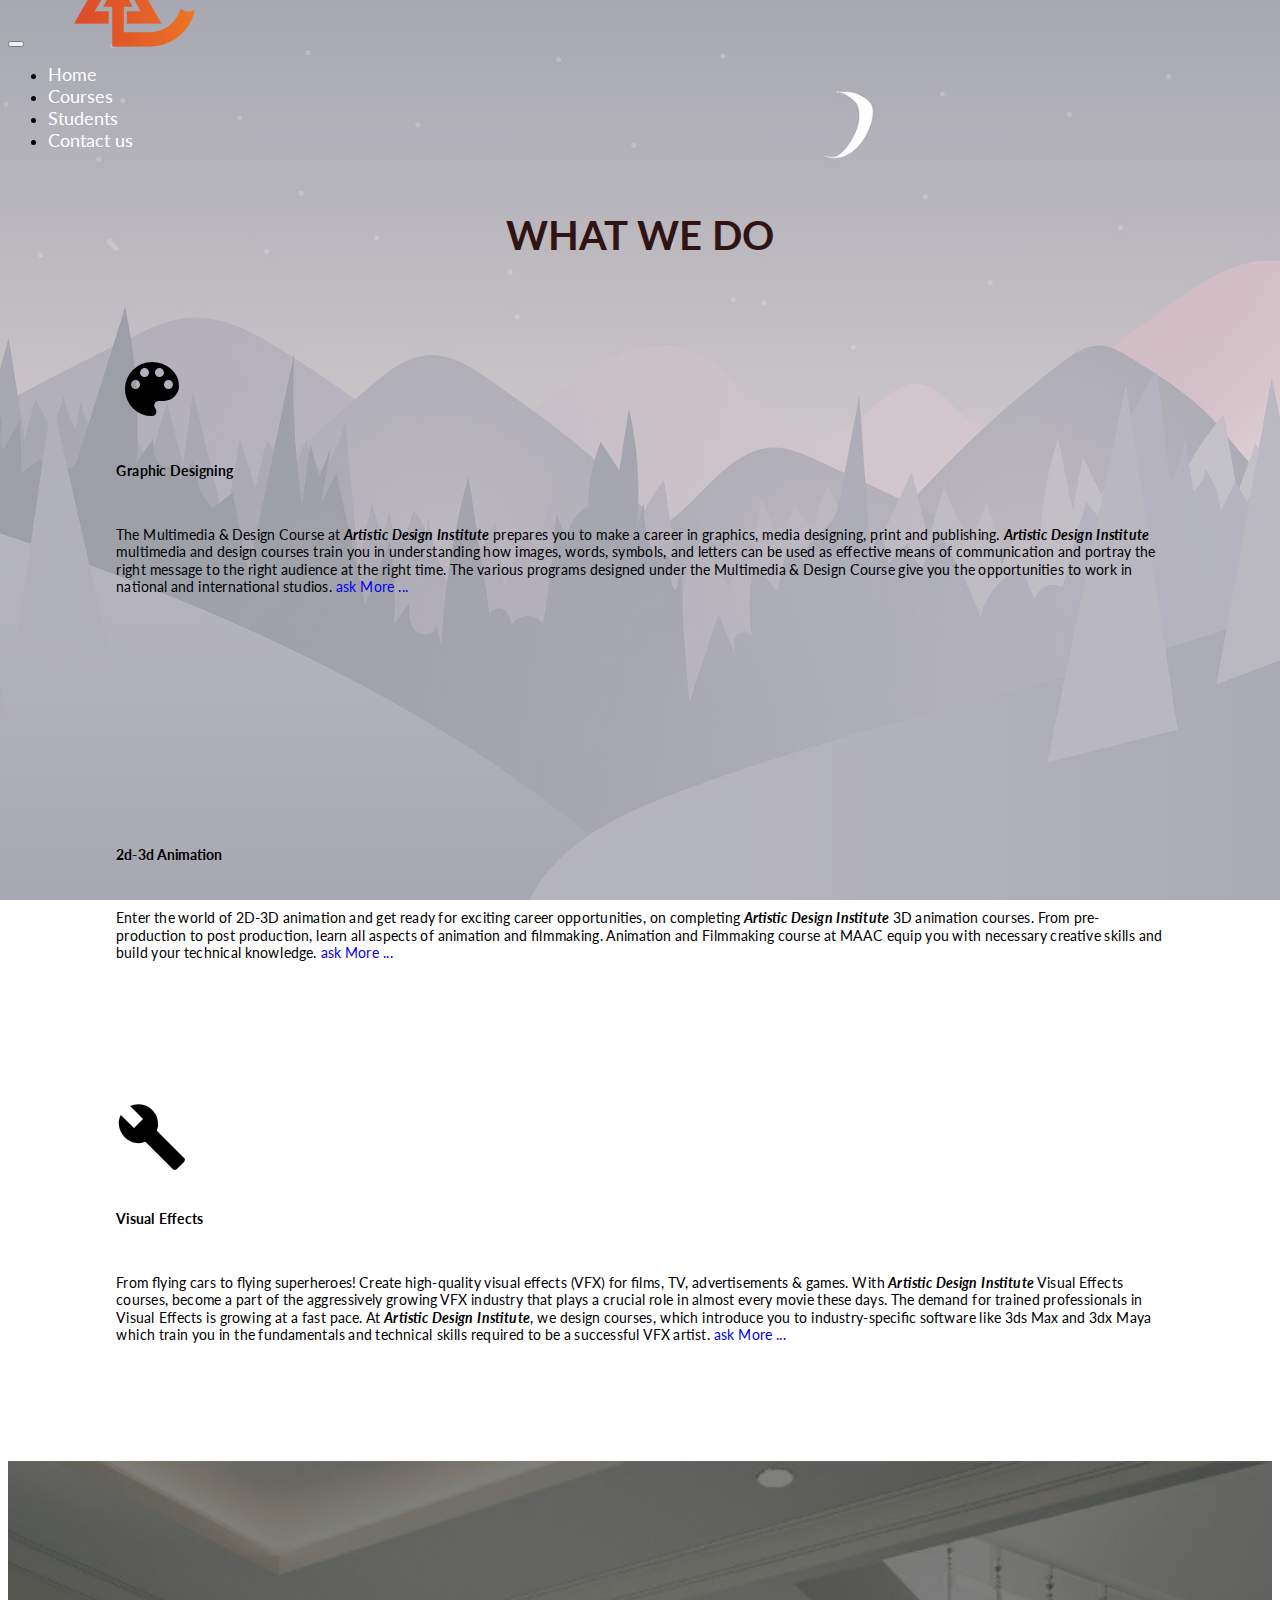
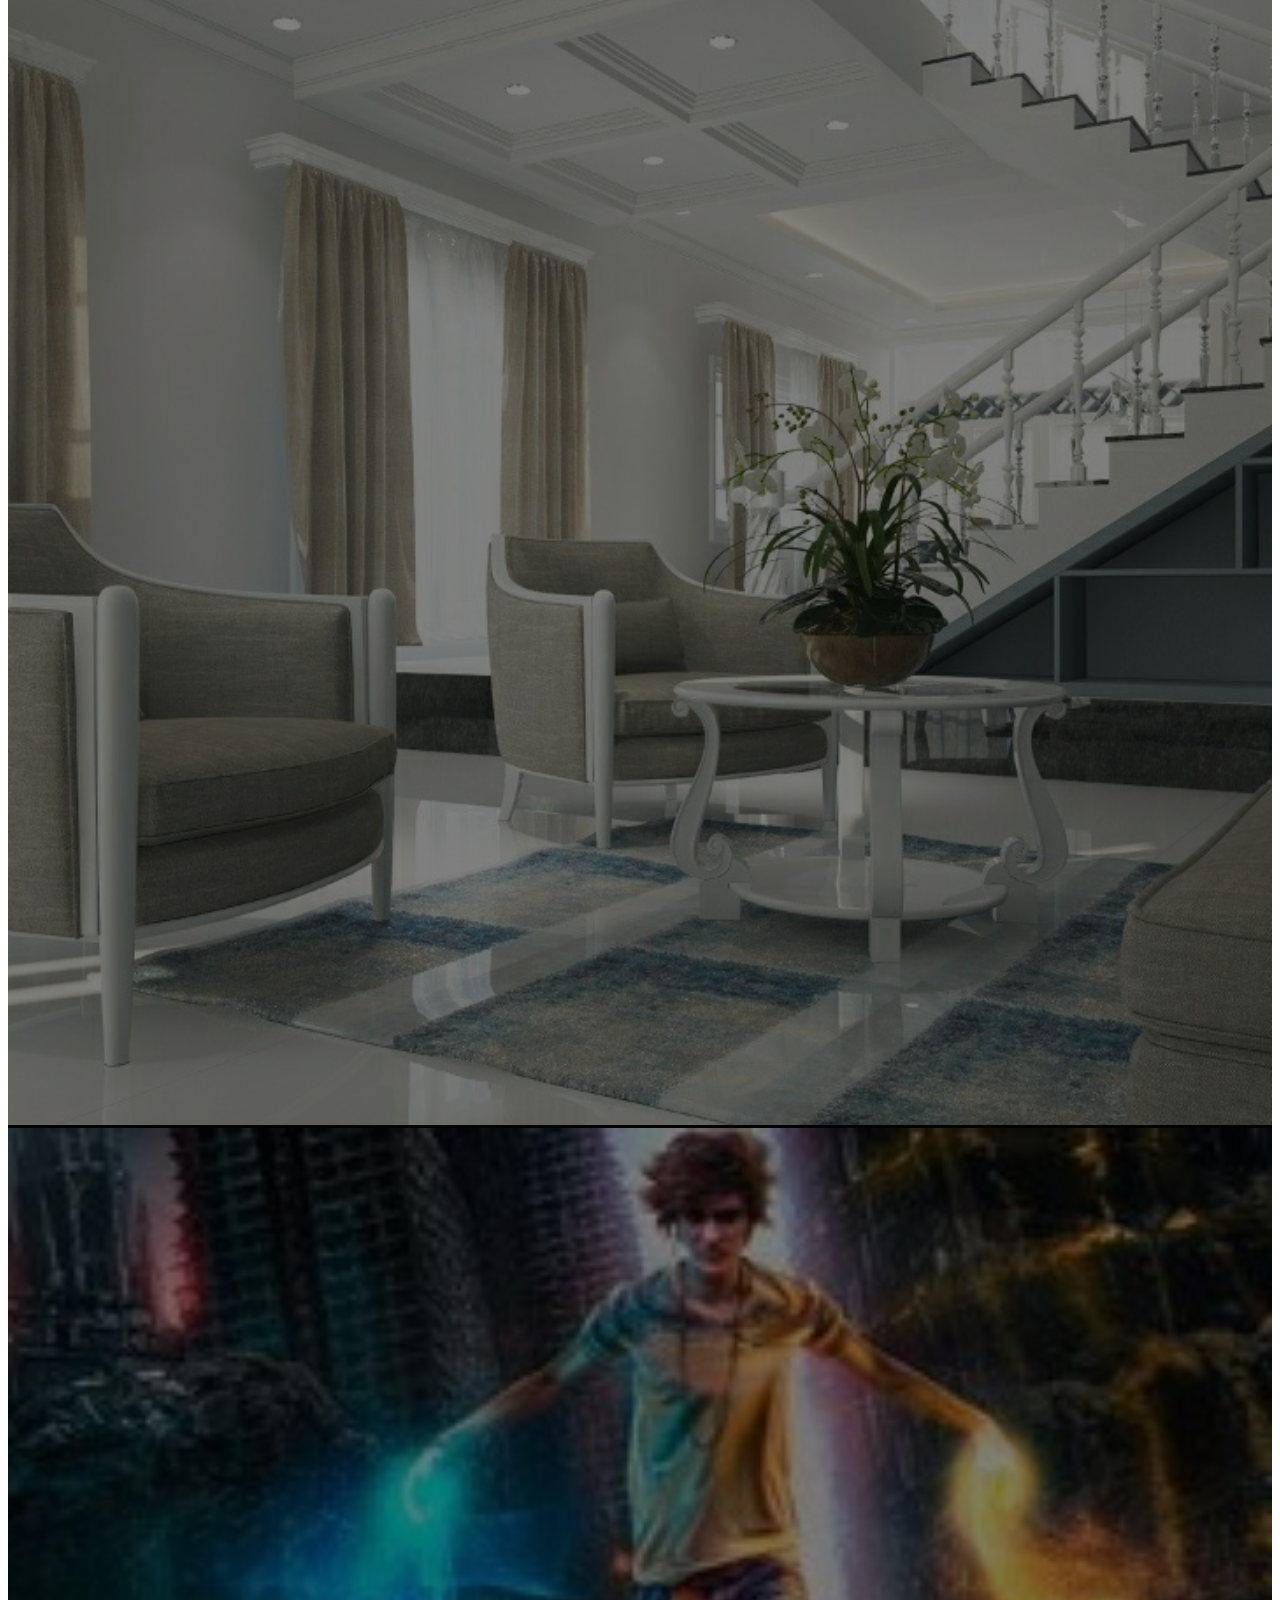
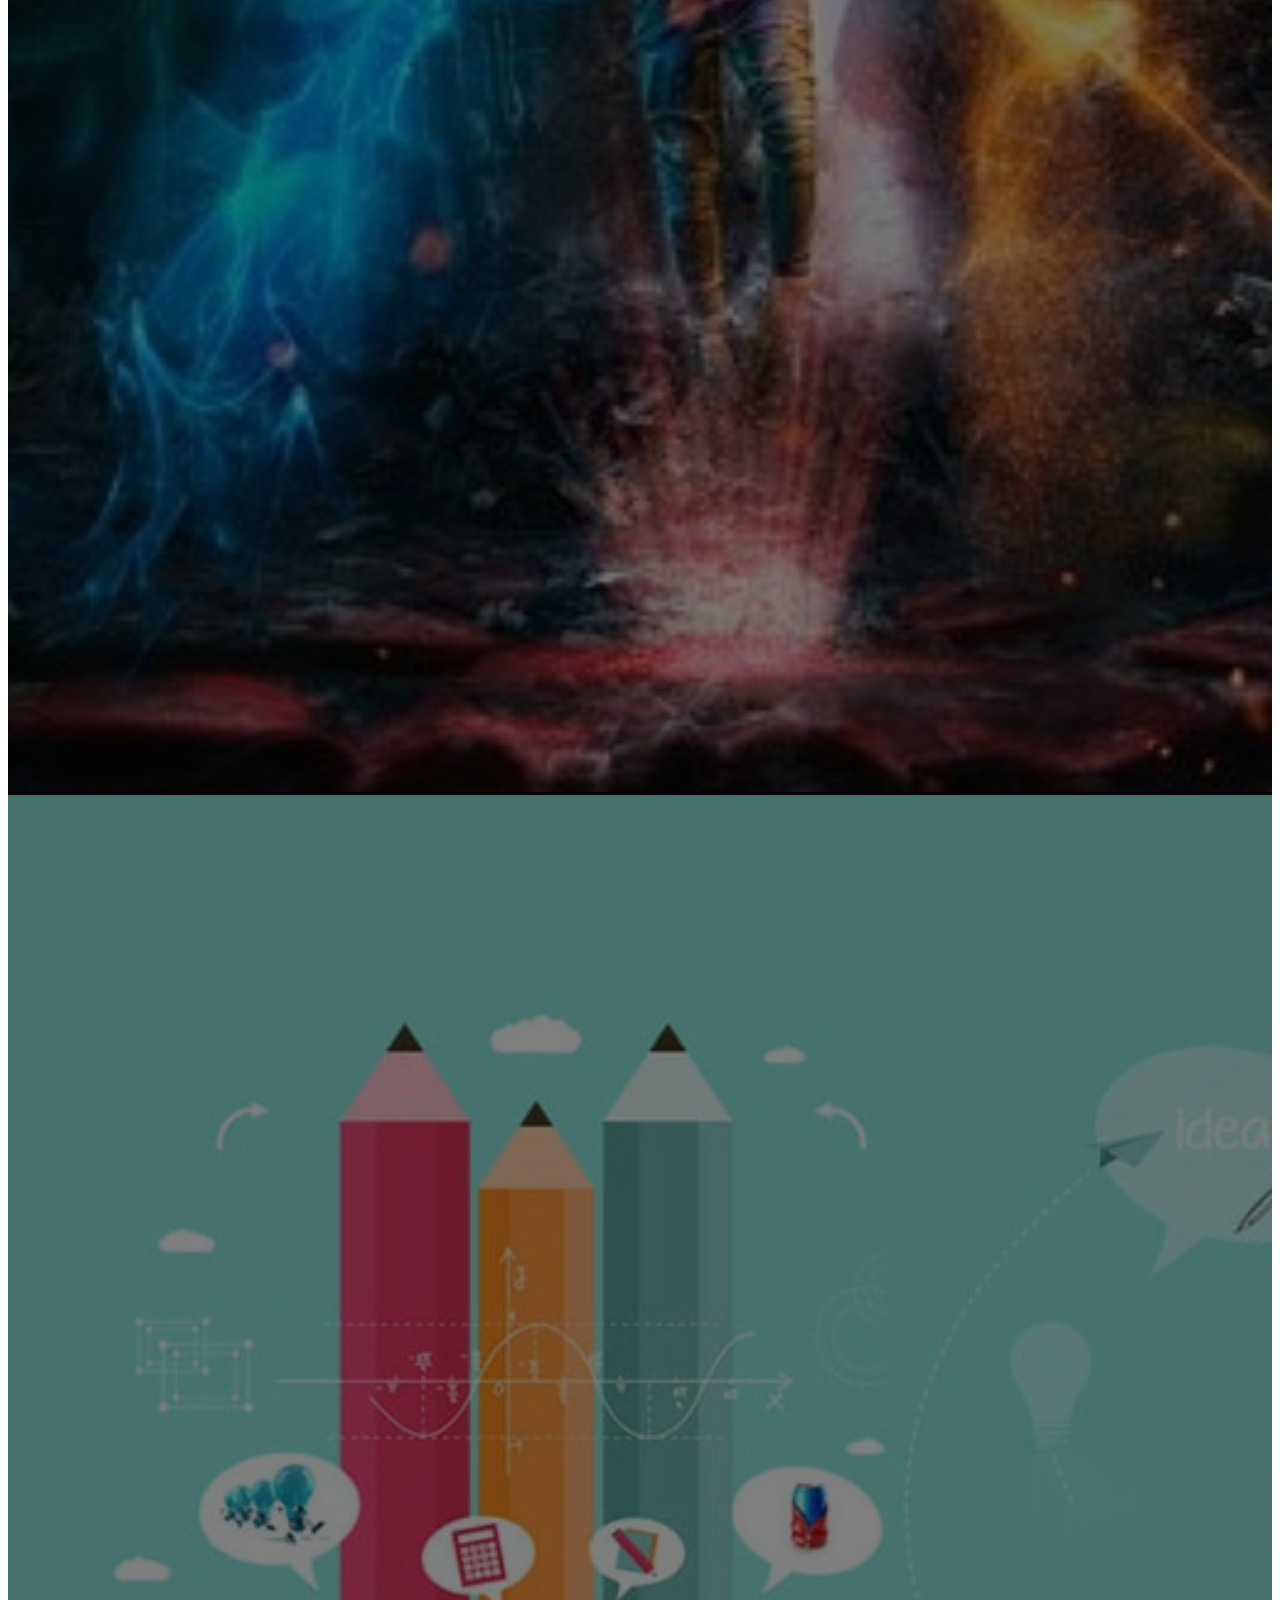
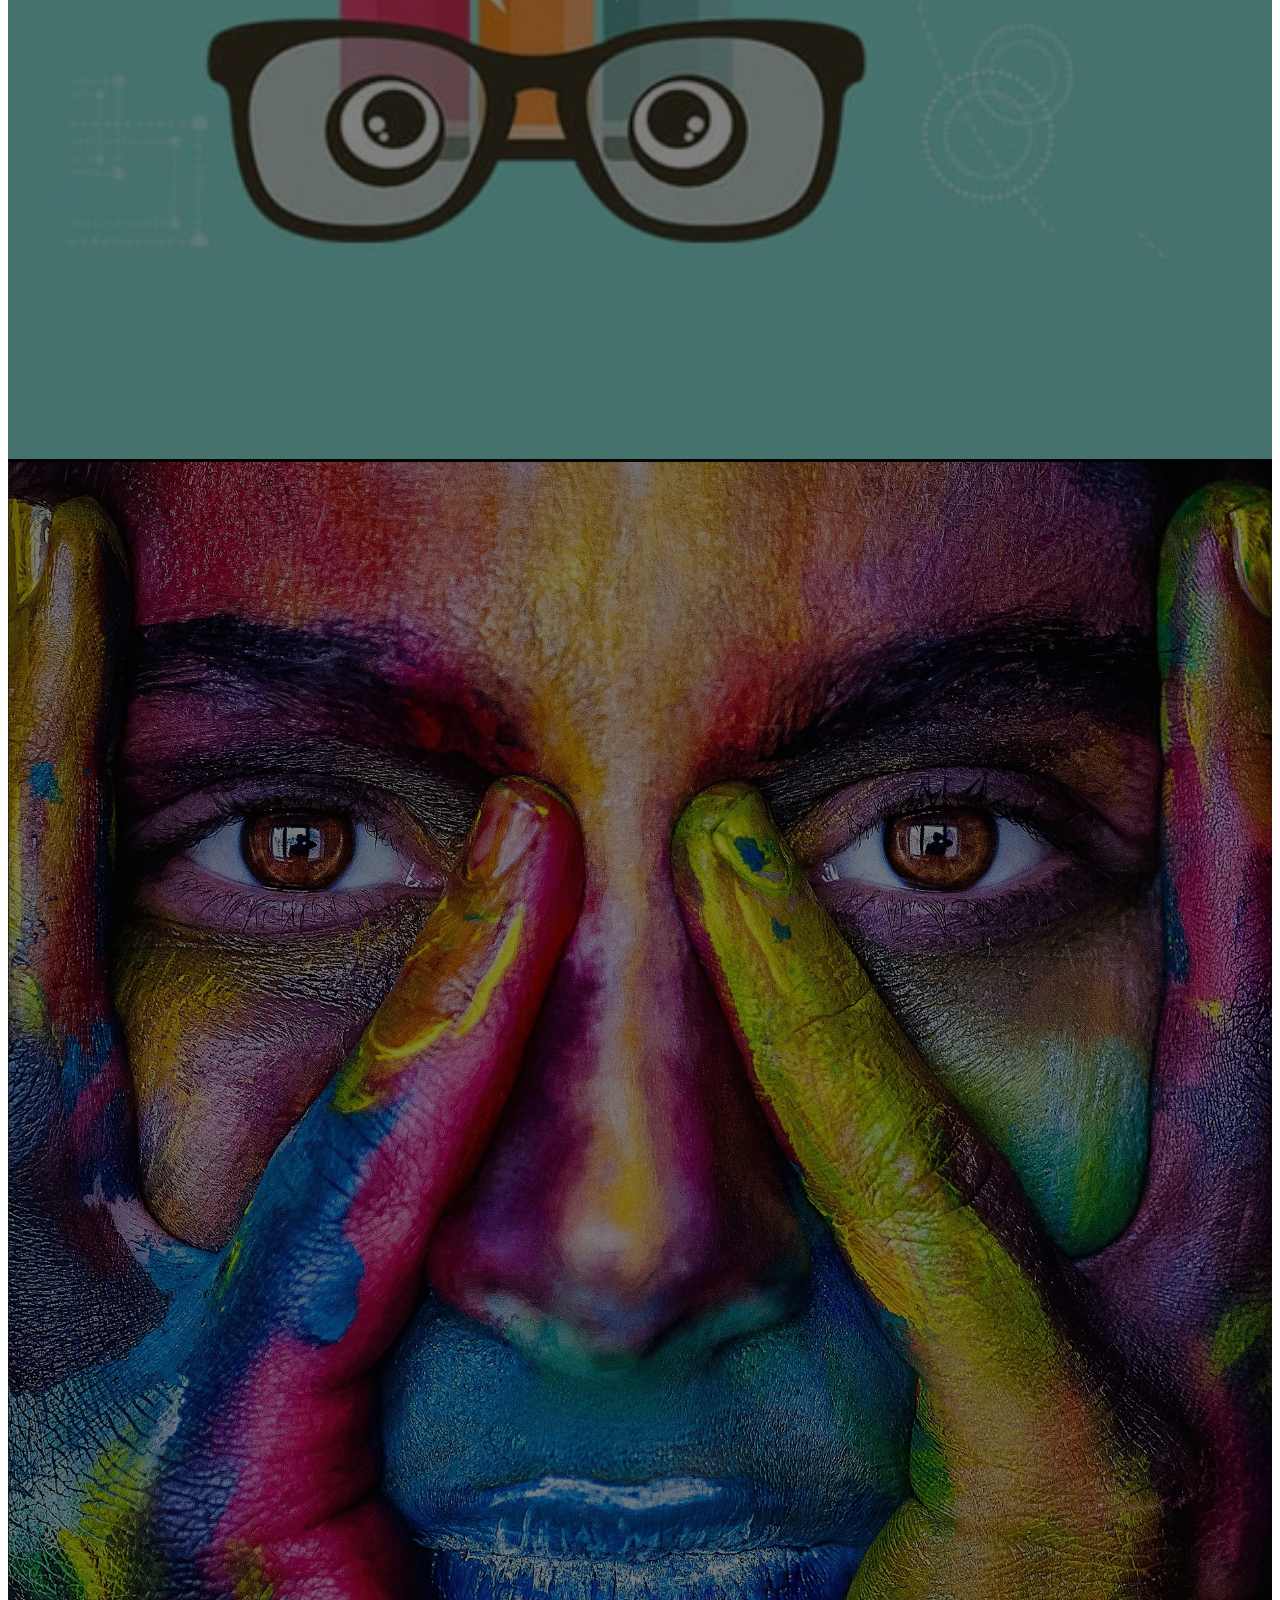
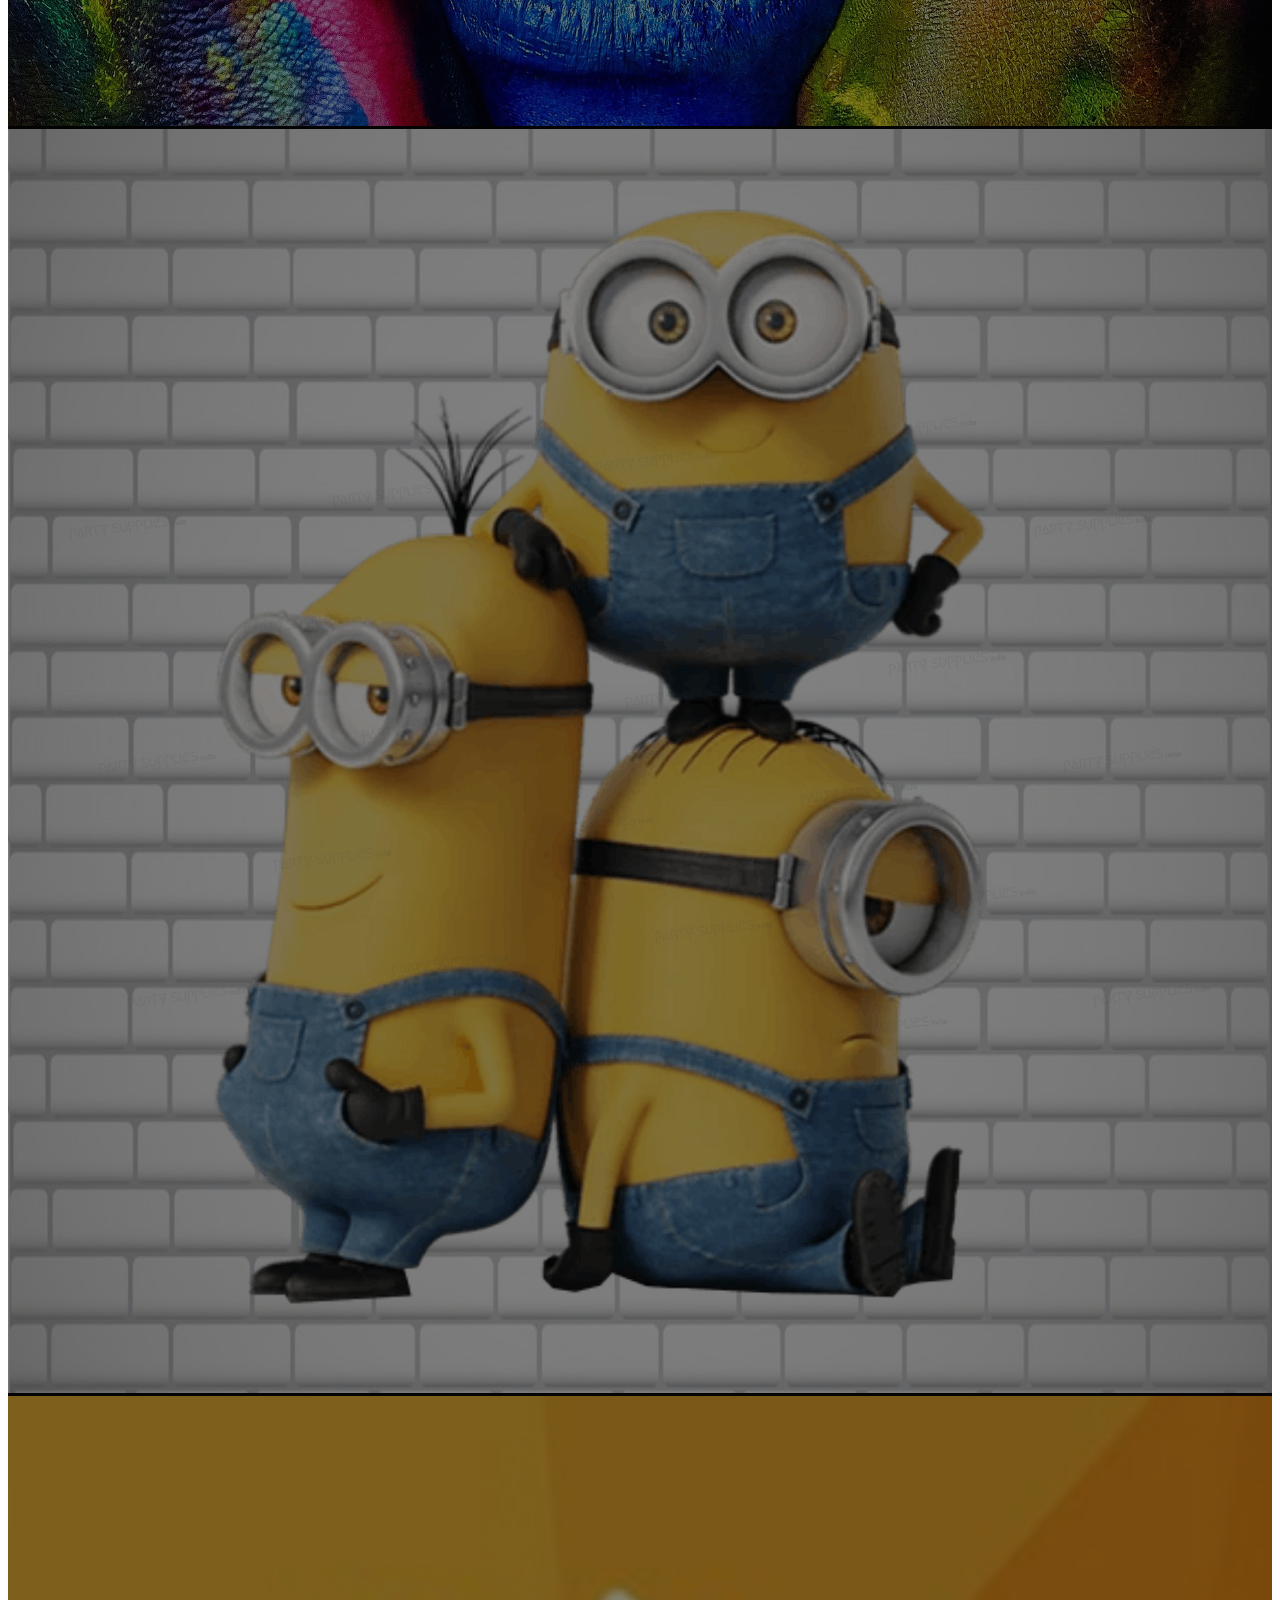
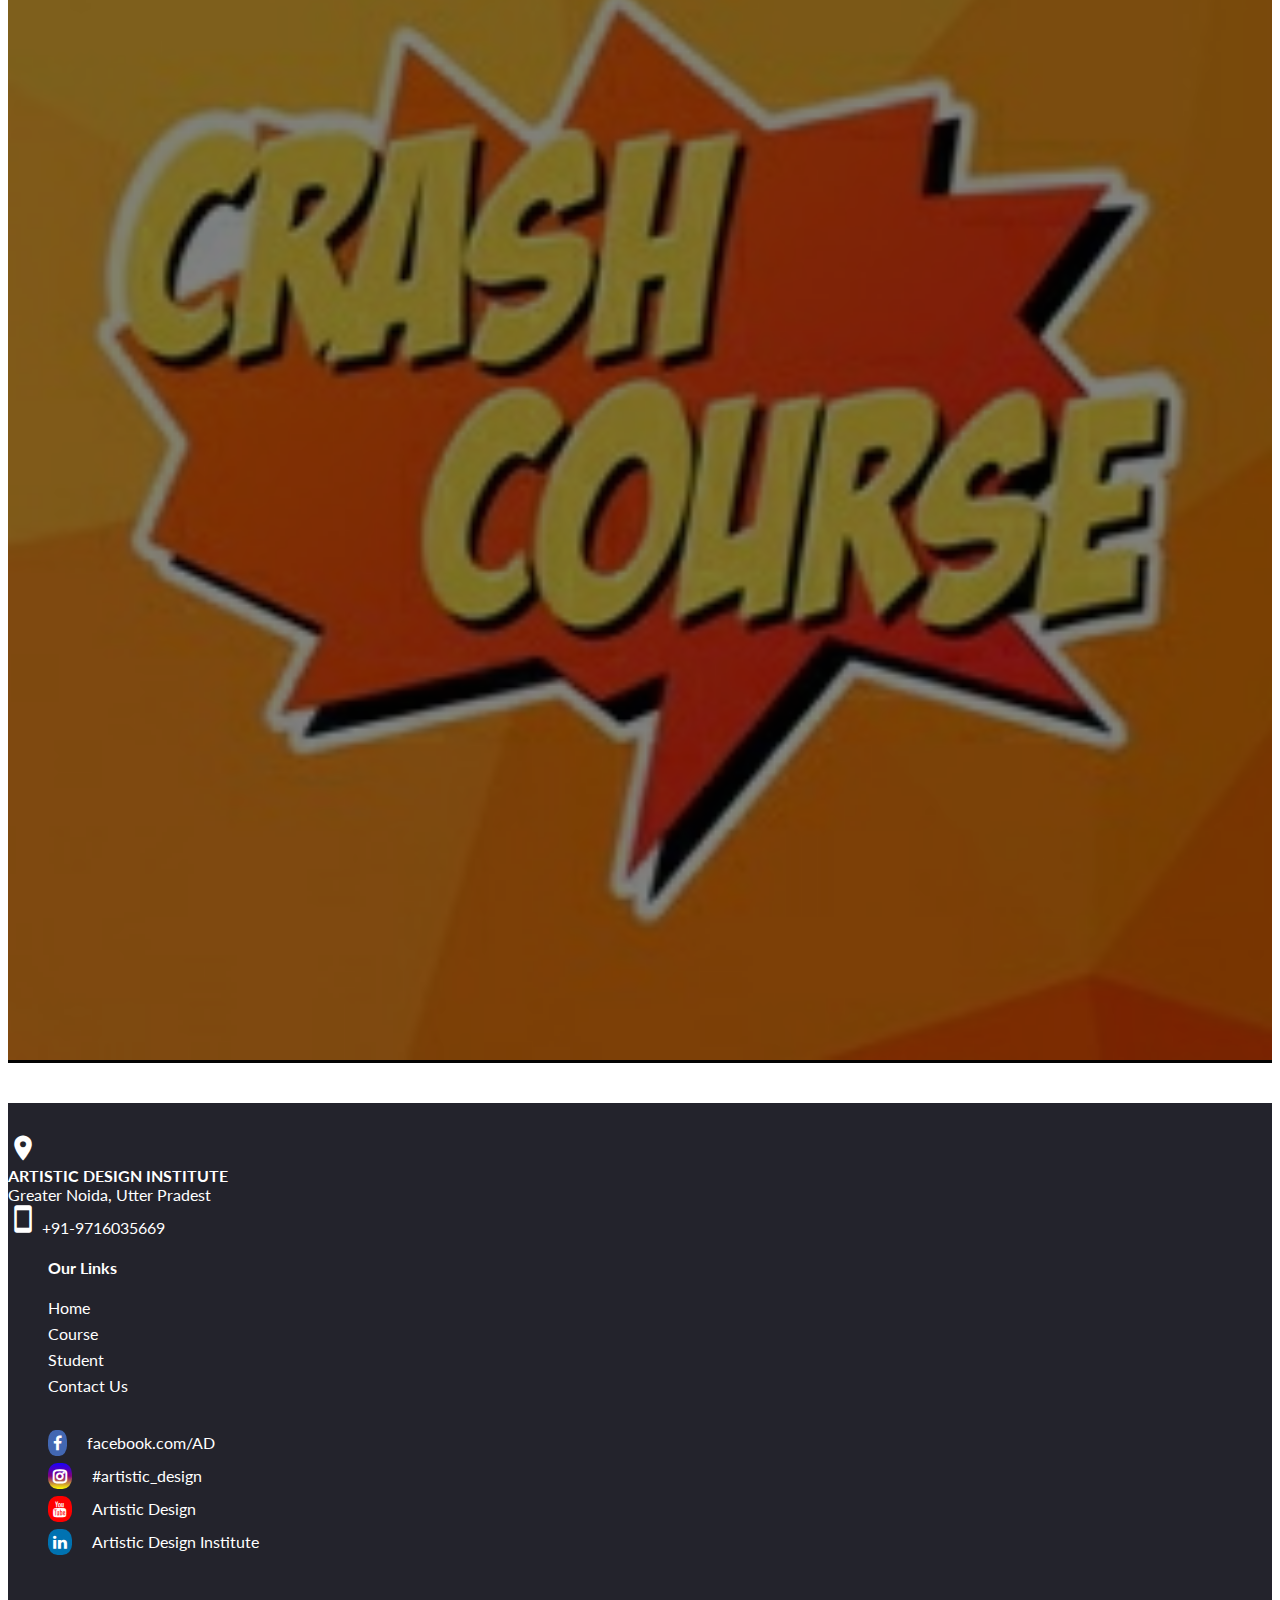
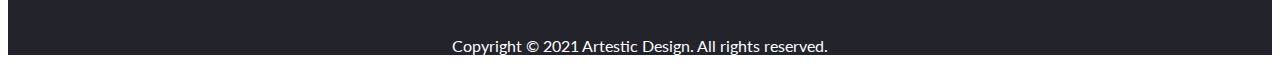
<file: course.html>
<!DOCTYPE html>
<html lang="en">
  <head>
    <meta charset="UTF-8" />
    <meta http-equiv="X-UA-Compatible" content="IE=edge" />
    <link rel="shortcut icon" href="resourse/image/logo.png" />
    <meta name="viewport" content="width=device-width, initial-s    e=1.0" />
    <link
      href="https://cdn.jsdelivr.net/npm/bootstrap@5.0.1/dist/css/bootstrap.min.css"
      rel="stylesheet"
      integrity="sha384-+0n0xVW2eSR5OomGNYDnhzAbDsOXxcvSN1TPprVMTNDbiYZCxYbOOl7+AMvyTG2x"
      crossorigin="anonymous"
    />
    <link
      rel="stylesheet"
      href="https://cdnjs.cloudflare.com/ajax/libs/font-awesome/4.7.0/css/font-awesome.min.css"
    />
    <link
      href="https://fonts.googleapis.com/css2?family=Lato:ital,wght@0,100;0,300;0,400;0,700;0,900;1,100;1,300;1,400;1,700;1,900&display=swap"
      rel="stylesheet"
    />
    <link
      href="https://fonts.googleapis.com/icon?family=Material+Icons"
      rel="stylesheet"
    />
    <link rel="stylesheet" href="resourse/css/style.css" />
    <title>Artistic Design</title>
  </head>
  <body>
    <!-- navbar -->
    <nav class="navbar navbar-expand-lg navbar-dark bg-dark container-fluid">
      <div class="container-fluid">
        <a class="navbar-brand" href="index.html"
          ><img src="resourse/image/logo.png" alt="logo"
        /></a>
        <button
          class="navbar-toggler"
          type="button"
          data-bs-toggle="collapse"
          data-bs-target="#navbarSupportedContent"
          aria-controls="navbarSupportedContent"
          aria-expanded="false"
          aria-label="Toggle navigation"
        >
          <span class="navbar-toggler-icon"></span>
        </button>
        <div
          class="collapse navbar-collapse justify-content-end"
          id="navbarSupportedContent"
        >
          <ul class="navbar-nav nav-ul">
            <li class="nav-item">
              <a href="index.html">Home</a>
            </li>
            <li class="nav-item">
              <a href="course.html">Courses</a>
            </li>
            <li class="nav-item">
              <a href="student.html">Students</a>
            </li>
            <li class="nav-item">
              <a href="contact.html">Contact us</a>
            </li>
          </ul>
        </div>
      </div>
    </nav>

    <!-- What we do -->
    <section class="container-fluid do">
      <h1>What we do</h1>
      <div class="row">
        <div class="col-sm-4">
          <span class="material-icons-outlined">color_lens</span>
          <h4>Graphic Designing</h4>
          <p>
            The Multimedia & Design Course at
            <em><b>Artistic Design Institute</b></em> prepares you to make a
            career in graphics, media designing, print and publishing.
            <em><b>Artistic Design Institute</b></em> multimedia and design
            courses train you in understanding how images, words, symbols, and
            letters can be used as effective means of communication and portray
            the right message to the right audience at the right time. The
            various programs designed under the Multimedia & Design Course give
            you the opportunities to work in national and international studios.
            <a href="contact.html"> ask More ...</a>
          </p>
        </div>
        <div class="col-sm-4">
          <span class="material-icons-outlined">flutter_dash</span>
          <h4>2d-3d Animation</h4>
          <p>
            Enter the world of 2D-3D animation and get ready for exciting career
            opportunities, on completing
            <em><b>Artistic Design Institute</b></em> 3D animation courses. From
            pre-production to post production, learn all aspects of animation
            and filmmaking. Animation and Filmmaking course at MAAC equip you
            with necessary creative skills and build your technical knowledge.
            <a href="contact.html"> ask More ...</a>
          </p>
        </div>
        <div class="col-sm-4">
          <span class="material-icons-outlined">build</span>
          <h4>Visual Effects</h4>
          <p>
            From flying cars to flying superheroes! Create high-quality visual
            effects (VFX) for films, TV, advertisements & games. With
            <em><b>Artistic Design Institute</b></em> Visual Effects courses,
            become a part of the aggressively growing VFX industry that plays a
            crucial role in almost every movie these days. The demand for
            trained professionals in Visual Effects is growing at a fast pace.
            At <em><b>Artistic Design Institute</b></em
            >, we design courses, which introduce you to industry-specific
            software like 3ds Max and 3dx Maya which train you in the
            fundamentals and technical skills required to be a successful VFX
            artist.
            <a href="contact.html"> ask More ...</a>
          </p>
        </div>
      </div>

      <div class="row gnf">
        <div class="row">
          <div class="col-sm-2 img">
            <img src="resourse/image/course1.jpg" alt="gallery_pic" />
          </div>
          <div class="col-sm-2 img">
            <img src="resourse/image/course2.jpg" alt="gallery_pic" />
          </div>
          <div class="col-sm-2 img">
            <img src="resourse/image/course3.jpg" alt="gallery_pic" />
          </div>
          <div class="col-sm-2 img">
            <img src="resourse/image/course4.jpg" alt="gallery_pic" />
          </div>
          <div class="col-sm-2 img">
            <img src="resourse/image/course5.jpg" alt="gallery_pic" />
          </div>
          <div class="col-sm-2 img">
            <img src="resourse/image/course6.jpg" alt="gallery_pic" />
          </div>
        </div>
      </div>
    </section>

    <!-- footer -->
    <section class="ftr">
      <div class="row">
        <div class="col-sm-4 hov">
          <span class="material-icons-outlined">location_on</span><br />
          <b>ARTISTIC DESIGN INSTITUTE</b><br />
          Greater Noida, Utter Pradest<br />
          <span class="material-icons-outlined">smartphone</span>
          +91-9716035669<br />
        </div>
        <div class="col-sm-4">
          <ul>
            <h4>Our Links</h4>
            <li><a href="index.html">Home</a></li>
            <li><a href="course.html">Course</a></li>
            <li><a href="student.html">Student</a></li>
            <li><a href="contact.html">Contact Us</a></li>
          </ul>
        </div>
        <div class="col-sm-4">
          <ul>
            <li>
              <span class="fa fa-facebook"></span
              ><a href="https://www.facebook.com/artisitcdesignforu/"
                >facebook.com/AD</a
              >
            </li>
            <li>
              <span class="fa fa-instagram"></span
              ><a
                href="https://instagram.com/artisticdesign2021?utm_medium=copy_link"
                >#artistic_design</a
              >
            </li>
            <li>
              <span class="fa fa-youtube"></span
              ><a
                href="https://www.youtube.com/channel/UCDVraN8RUwD2FAPcF3a2DKg"
                >Artistic Design</a
              >
            </li>
            <li>
              <span class="fa fa-linkedin"></span
              ><a
                href="https://www.linkedin.com/in/artistic-design-institute-113a8a148/"
                >Artistic Design Institute</a
              >
            </li>
          </ul>
        </div>
      </div>
      <div class="row">
        <p>Copyright © 2021 Artestic Design. All rights reserved.</p>
      </div>
    </section>
  </body>
</html>
</file>
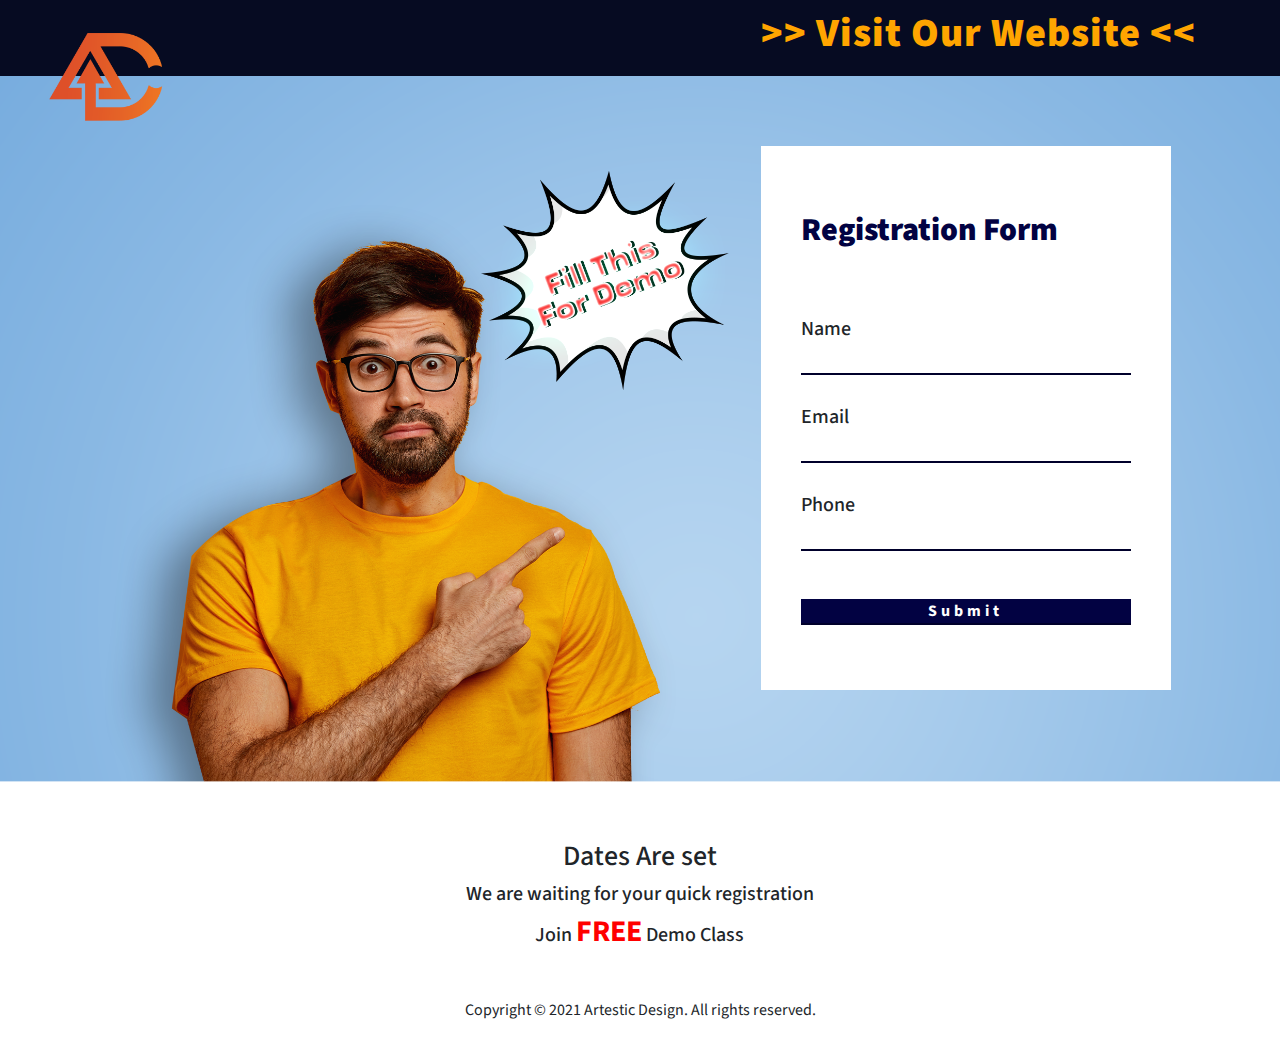
<file: landing.html>
<!DOCTYPE html>
<html lang="en">
<head>
  <meta charset="UTF-8">
  <meta http-equiv="X-UA-Compatible" content="IE=edge">
  <meta name="viewport" content="width=device-width, initial-scale=1.0">
  <!-- SEO -->
  <title>Animation, VFX, Graphics & AR/VR Demo Class In Greater Noida | Best Animation Institute In Greater Noida</title>
  <meta name="discription" content="Best Animation, VFX, Graphics & AR/VR Animation Institute In Greater Noida">
  <meta name="keyword" content="Best Animation, VFX, Graphics & AR/VR Animation Institute In Greater Noida">
  <meta name="Robot" content="index,follow">
  <!-- Google Site Verification/ -->
  <meta name="Copyright" content="Copyright © 2021 Artestic Design. All rights reserved.">
  <meta name="google-site-verification" content="4H63NXN7WPwdn8xTfYaeaVHhzyUz5lkHvNpghXWrFn4">
  <meta name="google-site-verification" content="Pe0r0fTZWFd1XAii6L-COj491_W-86UPPvxJm7SMsEo">
  <meta name="google-site-verification" content="zu6neykMFLjJIkC1IEvZYxBl-RDzZVlGgSyiaMCu2vo">
  <!-- Search Engine -->
  <meta name="image" content="http://theartisticdesign.in/resourse/image/logo.png">
  <!-- Geotag Start -->
  <meta name="DC.title" content="Best Animation Institute In Greater Noida">
  <meta name="geo.region" content="IN-UP">
  <meta name="geo.placename" content="Greater Noida">
  <meta name="geo.position" content="28.465432, 77.511263">
  <meta name="ICBM" content="28.465432, 77.511263">
  <!-- Geotag End -->
  <!-- Facebook Open Graph -->
  <meta property="og:type" content="website">
  <meta property="od:title" content="http://theartisticdesign.in">
  <meta property="og:discription" content="Artistic Design Institute | Best Animation, VFX, Graphics & AR/VR Animation Institute In Greater Noida">
  <meta property="og:url" content="http://theartisticdesign.in/">
  <meta property="og:image" content="http://theartisticdesign.in/landingresource/landingimage/landingimages.jpeg">
  <!-- End -->
  <link href="https://fonts.googleapis.com/css2?family=Source+Sans+Pro:ital,wght@0,200;0,300;0,400;0,600;0,700;0,900;1,200;1,300;1,400;1,600;1,700;1,900&display=swap" rel="stylesheet">
  <link rel="stylesheet" href="landingresource/landingcss/landingbootstrap.css">
  <link rel="stylesheet" href="landingstyle.css">
</head>
<body>
  <a href="index.html" class=""><img src="landingresource/landingimage/logo.png" alt="logo" id="logo"></a>
  <section>
    <div class="navigation">
        <div class="row">
          <div class="col-sm-7">
            
          </div>
          <div class="col-sm-5">
            <h2><a href="http://theartisticdesign.in/"> >> Visit Our Website << </a></h2>
          </div>
        </div>
    </div>
    <div class="row">
      <div class="col-sm-7"></div>
      <div class="col-sm-4">
        <form action="" class="form">
          <h2>Registration Form</h2>
          <h5>Name</h5><input type="text" name="name" id="" size="30" required>
          <h5>Email</h5><input type="email" name="email" id="" required>
          <h5>Phone</h5><input type="phone" name="phone" id="" maxlength="10" minlength="10" required><br><br><br>
          <input type="submit" name="submit" id="submit" size="10">
        </form>
      </div>
      <div class="col-sm-1"></div>
    </div>
  </section>

  <section class="footer">
    <div class="row">
      <div class="col-sm-4">

      </div>
      <div class="col-sm-4">
        <h3>Dates Are set</h3>
        <h5>We are waiting for your quick registration</h5>
        <h5>Join <b>FREE</b> Demo Class</h5>
      </div>
      <div class="col-sm-4">
        
      </div>
    </div>
    <div class="row">
      <div class="col-sm-3">

      </div>
      <div class="col-sm-6">
        <p>Copyright © 2021 Artestic Design. All rights reserved.</p>
      </div>
      <div class="col-sm-3">
        
      </div>
    </div>

  </section>
</body>
</html>
</file>
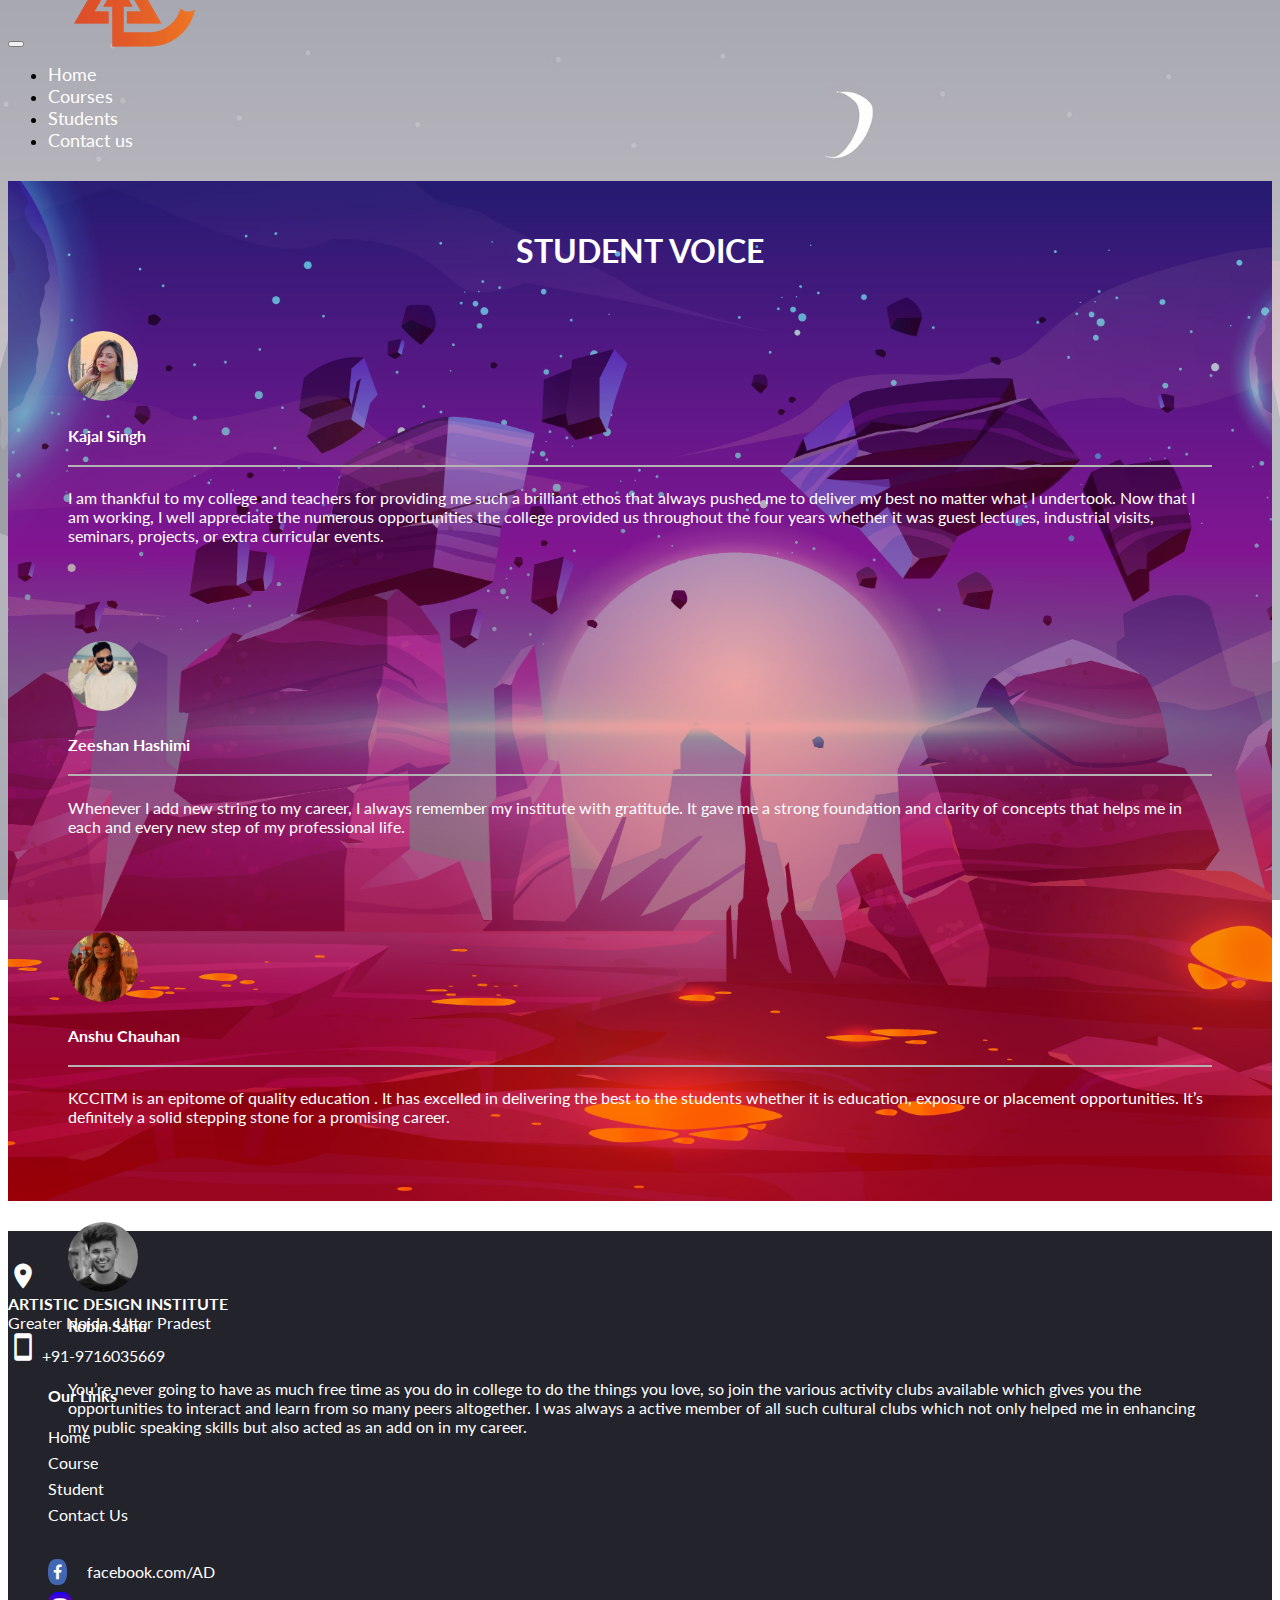
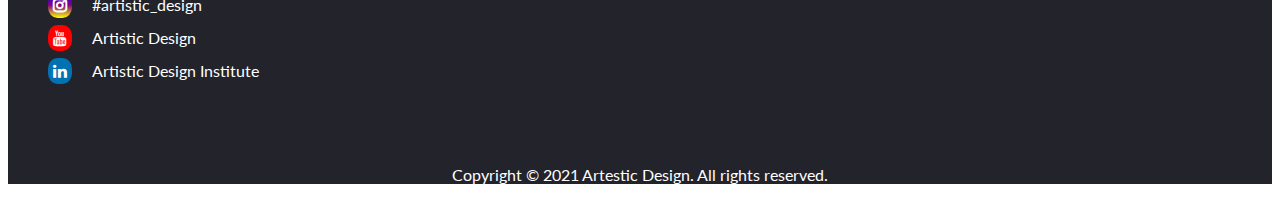
<file: student.html>
<!DOCTYPE html>
<html lang="en">
<head>
    <meta charset="UTF-8">
    <meta http-equiv="X-UA-Compatible" content="IE=edge">
    <link rel="shortcut icon" href="resourse/image/logo.png">
    <meta name="viewport" content="width=device-width, initial-s    e=1.0">
    <link href="https://cdn.jsdelivr.net/npm/bootstrap@5.0.1/dist/css/bootstrap.min.css" rel="stylesheet" integrity="sha384-+0n0xVW2eSR5OomGNYDnhzAbDsOXxcvSN1TPprVMTNDbiYZCxYbOOl7+AMvyTG2x" crossorigin="anonymous">
    <link rel="stylesheet" href="https://cdnjs.cloudflare.com/ajax/libs/font-awesome/4.7.0/css/font-awesome.min.css">
    <link href="https://fonts.googleapis.com/css2?family=Lato:ital,wght@0,100;0,300;0,400;0,700;0,900;1,100;1,300;1,400;1,700;1,900&display=swap" rel="stylesheet">
    <link href="https://fonts.googleapis.com/icon?family=Material+Icons" rel="stylesheet">
    <link rel="stylesheet" href="resourse/css/style.css">
    <title>Artistic Design</title>
</head>
<body>
    
    <!-- navbar -->
    <nav class="navbar navbar-expand-lg navbar-dark bg-dark container-fluid">
        <div class="container-fluid ">
          <a class="navbar-brand" href="index.html"><img src="resourse/image/logo.png" alt="logo"></a>
          <button class="navbar-toggler" type="button" data-bs-toggle="collapse" data-bs-target="#navbarSupportedContent" aria-controls="navbarSupportedContent" aria-expanded="false" aria-label="Toggle navigation">
            <span class="navbar-toggler-icon"></span>
          </button>
          <div class="collapse navbar-collapse justify-content-end" id="navbarSupportedContent">
            <ul class="navbar-nav nav-ul">
              <li class="nav-item">
                <a href="index.html">Home</a>
              </li>
              <li class="nav-item">
                <a href="course.html">Courses</a>
              </li>
              <li class="nav-item">
                <a href="student.html">Students</a>
              </li>
              <li class="nav-item">
                <a href="contact.html">Contact us</a>
              </li>
            </ul>
          </div>
        </div>
      </nav>

    <!-- Student Voice -->
    <section class=" container-fluid ss">
        <h1>Student Voice</h1>  
        <div class="row">
            <div class="col-sm-3">
                <img src="resourse/image/student1.jpeg" alt="" >
                <h4>Kajal Singh</h4>
                <p>I am thankful to my college and teachers for providing me such a brilliant ethos that always pushed me to deliver my best no matter what I undertook. Now that I am working, I well appreciate the numerous opportunities the college provided us throughout the four years whether it was guest lectures, industrial visits, seminars, projects, or extra curricular events.</p>
            </div>
            <div class="col-sm-3">
                <img src="resourse/image/student2.jpeg" alt="" >
                <h4>Zeeshan Hashimi</h4>
                <p>Whenever I add new string to my career, I always remember my institute with gratitude. It gave me a strong foundation and clarity of concepts that helps me in each and every new step of my professional life.</p>
            </div>
            <div class="col-sm-3">
                <img src="resourse/image/student3.jpeg" alt="" >
                <h4>Anshu Chauhan</h4>
                <p>KCCITM is an epitome of quality education . It has excelled in delivering the best to the students whether it is education, exposure or placement opportunities. It’s definitely a solid stepping stone for a promising career.</p>
            </div>
            <div class="col-sm-3">
                <img src="resourse/image/student4.jpeg" alt="" >
                <h4>Robin Sahu</h4>
                <p>You’re never going to have as much free time as you do in college to do the things you love, so join the various activity clubs available which gives you the opportunities to interact and learn from so many peers altogether. I was always a active member of all such cultural clubs which not only helped me in enhancing my public speaking skills but also acted as an add on in my career.</p>
            </div>
        </div>
    </section>


    <!-- footer -->
    <section class="ftr">
        <div class="row">
            <div class="col-sm-4 hov">
                <span class="material-icons-outlined">location_on</span><br>
                <b>ARTISTIC DESIGN INSTITUTE</b><br>
                Greater Noida, Utter Pradest<br>
                <span class="material-icons-outlined">smartphone</span>  +91-9716035669<br>
            </div>
            <div class="col-sm-4">
                <ul>
                    <h4>Our Links</h4>
                    <li><a href="index.html">Home</a></li>
                    <li><a href="course.html">Course</a></li>
                    <li><a href="student.html">Student</a></li>
                    <li><a href="contact.html">Contact Us</a></li>
                </ul>
            </div>
            <div class="col-sm-4">
                <ul>
                    <li><span class="fa fa-facebook"></span><a href="https://www.facebook.com/artisitcdesignforu/">facebook.com/AD</a></li>
                    <li><span class="fa fa-instagram"></span><a href="https://instagram.com/artisticdesign2021?utm_medium=copy_link">#artistic_design</a></li>
                    <li><span class="fa fa-youtube"></span><a href="https://www.youtube.com/channel/UCDVraN8RUwD2FAPcF3a2DKg">Artistic Design</a></li>
                    <li><span class="fa fa-linkedin"></span><a href="https://www.linkedin.com/in/artistic-design-institute-113a8a148/">Artistic Design Institute</a></li>
                </ul>
            </div>
        </div>
        <div class="row">
                <p>Copyright © 2021 Artestic Design. All rights reserved.</p>
        </div>
        
    </section>





</body>
</html>
</file>
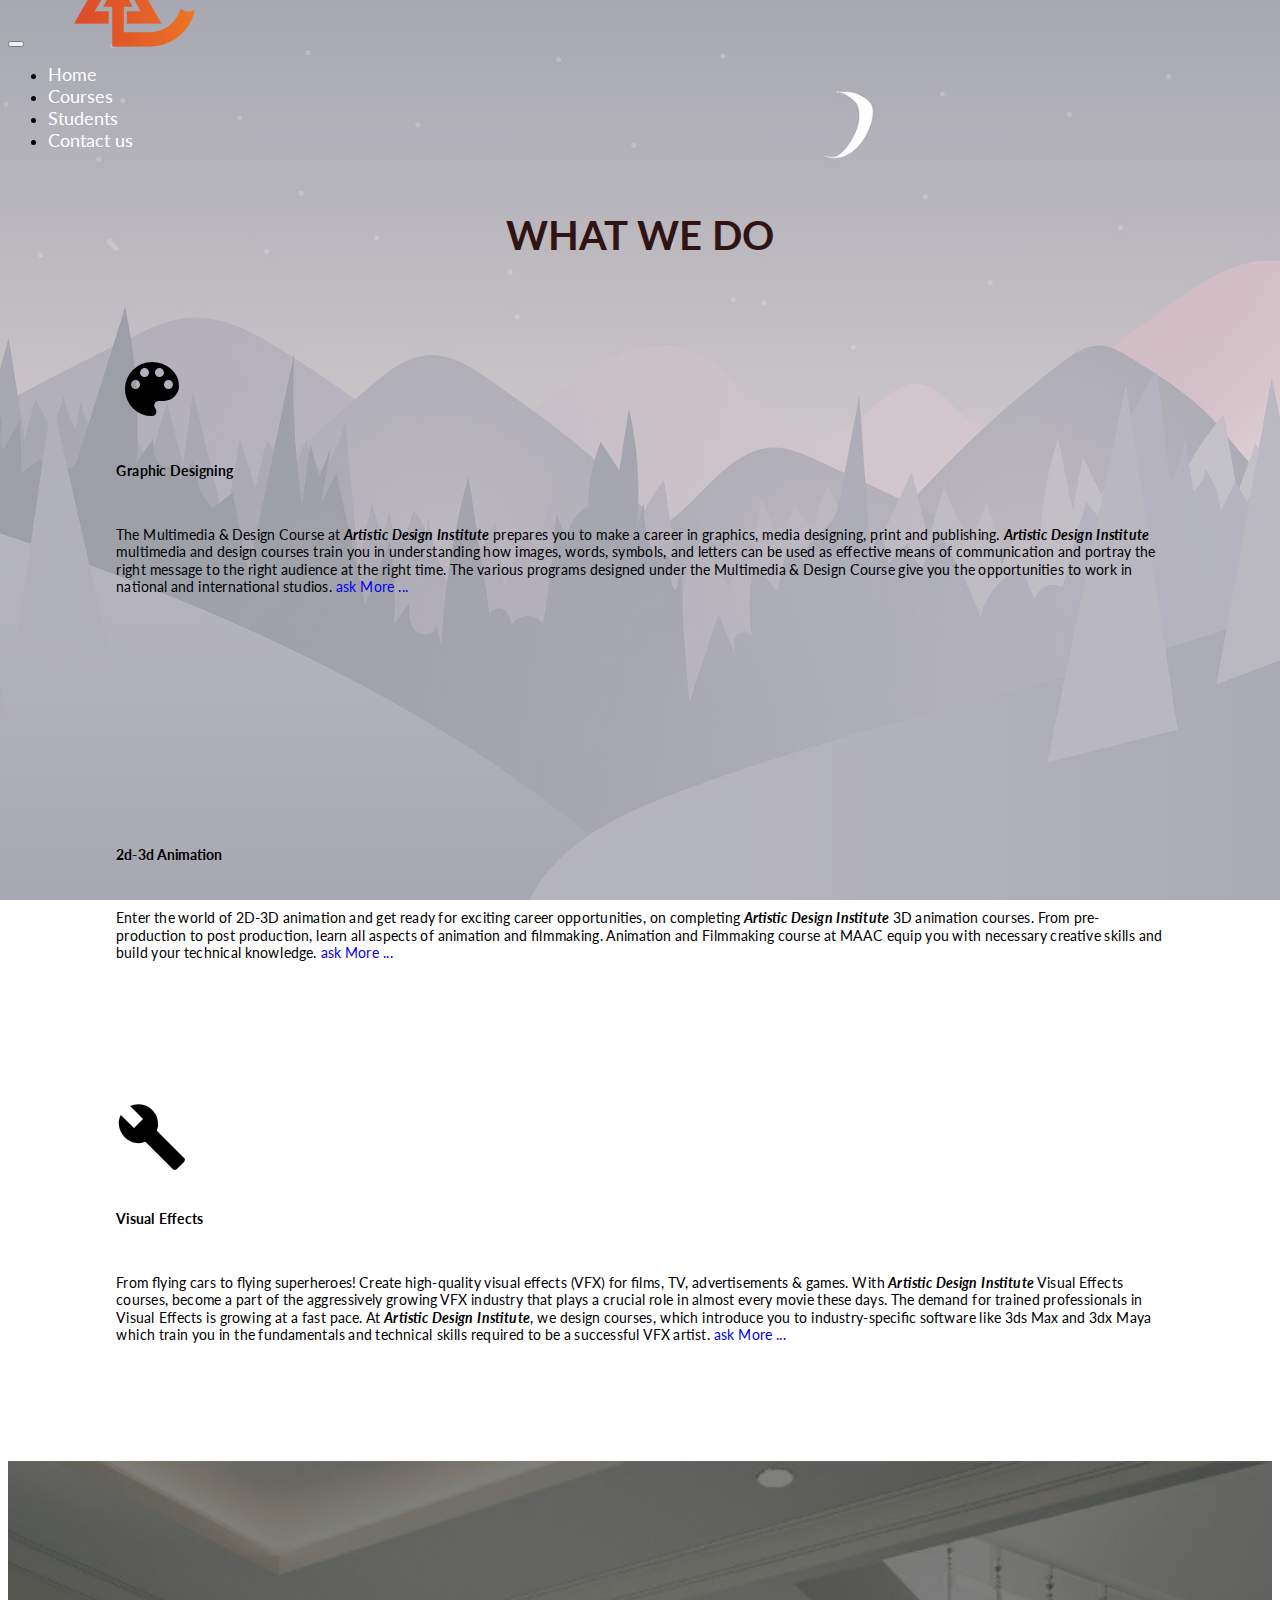
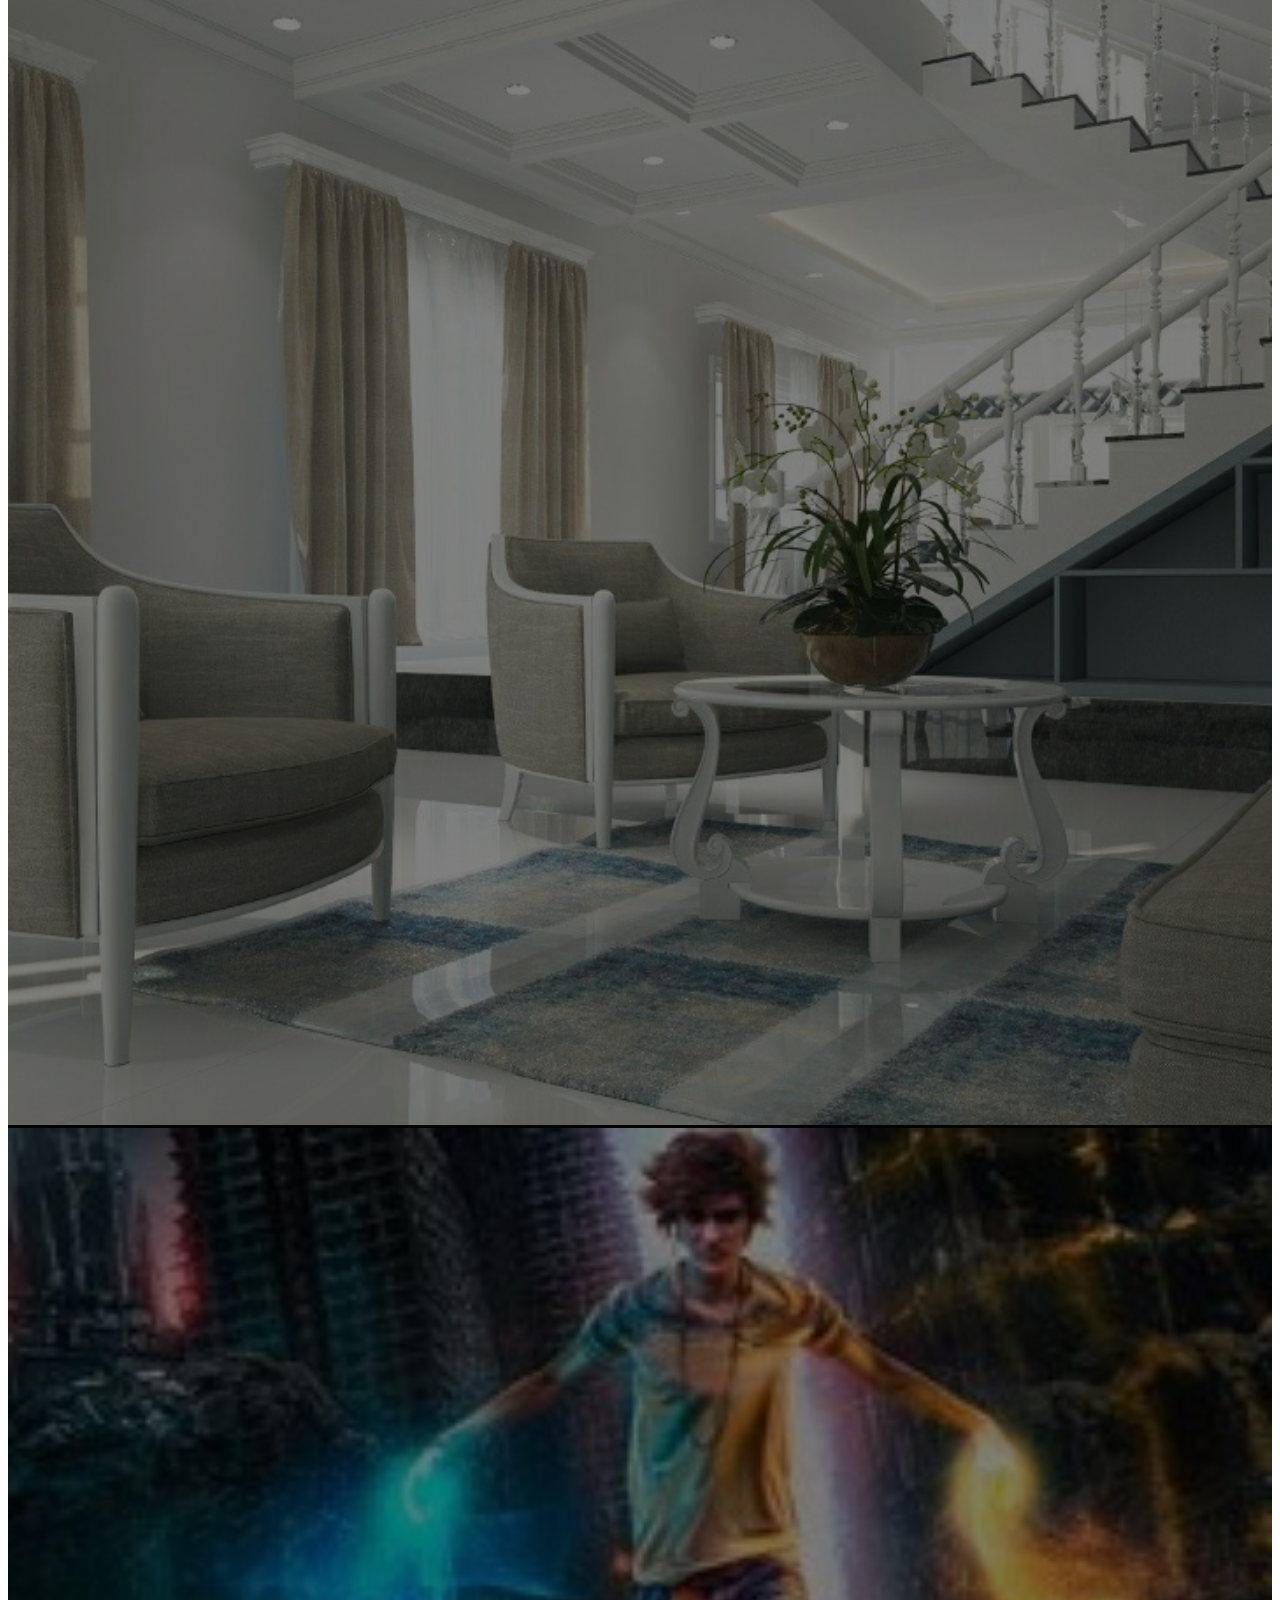
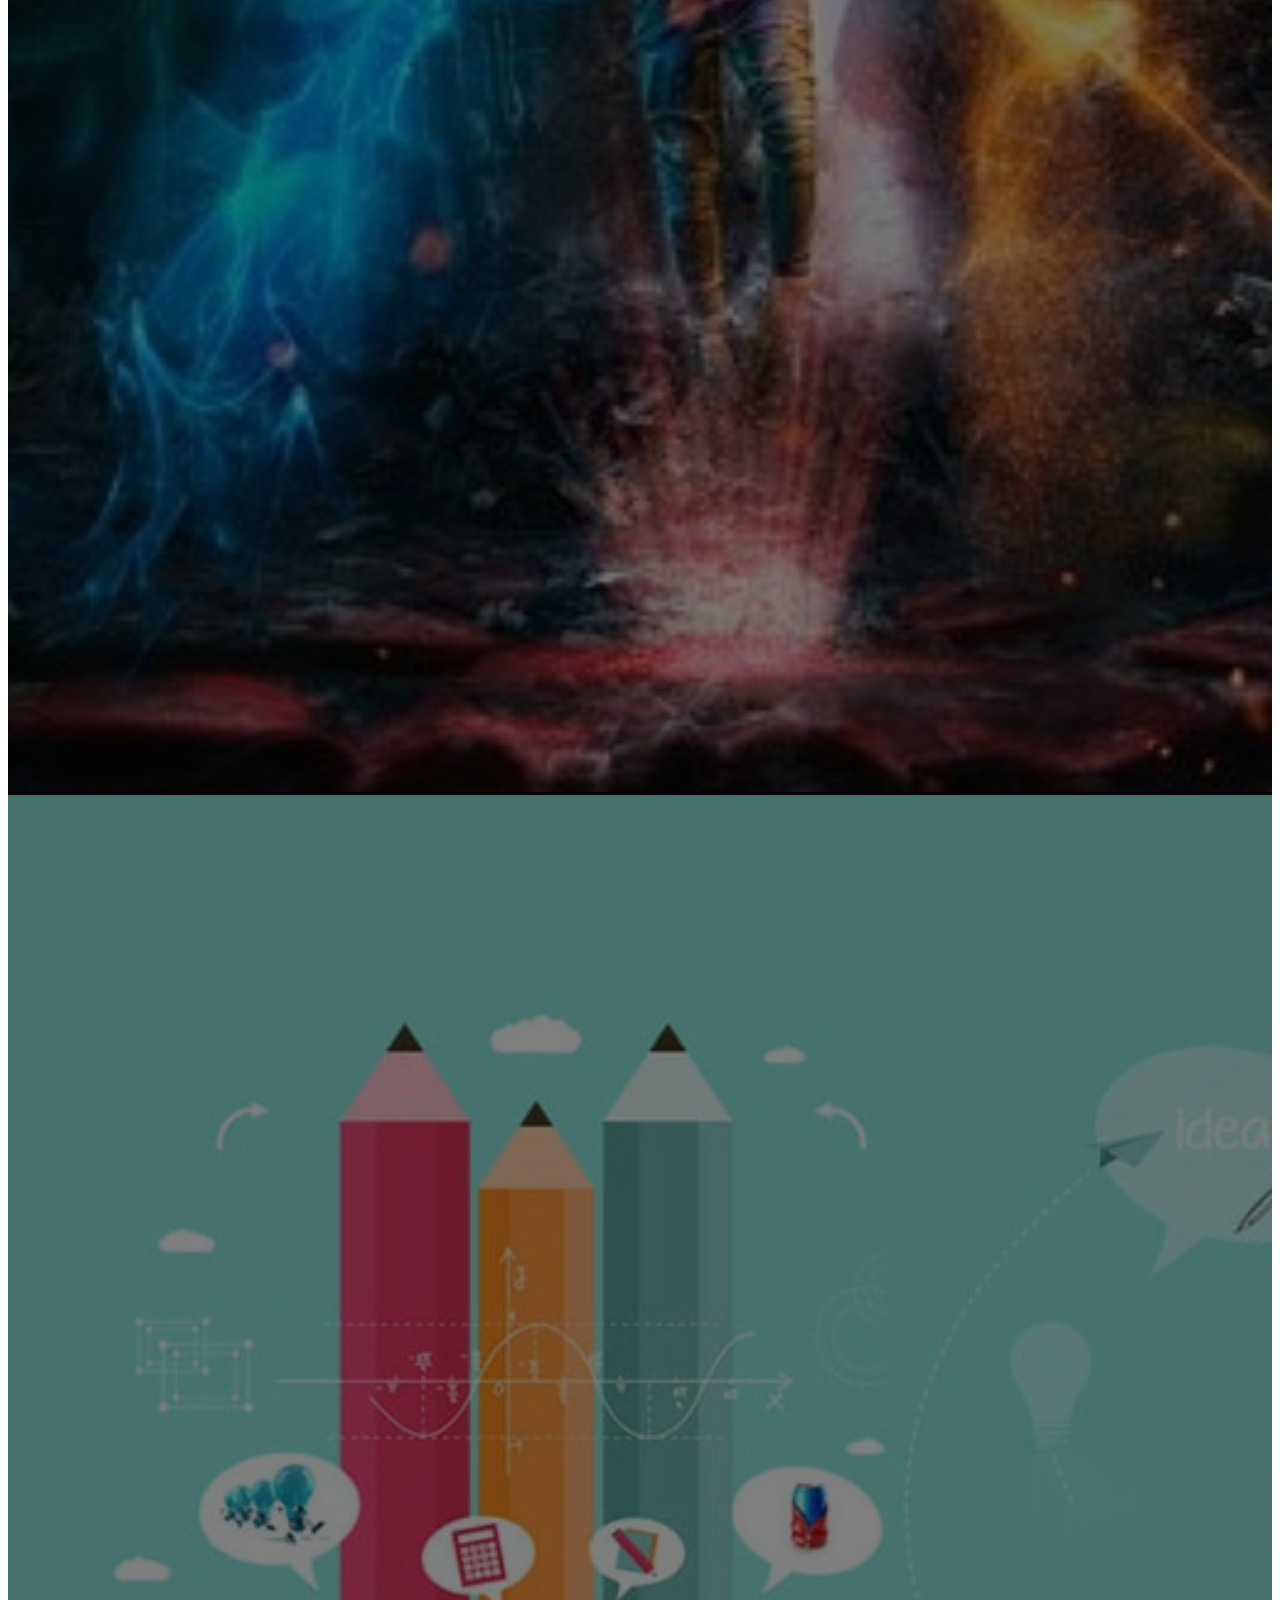
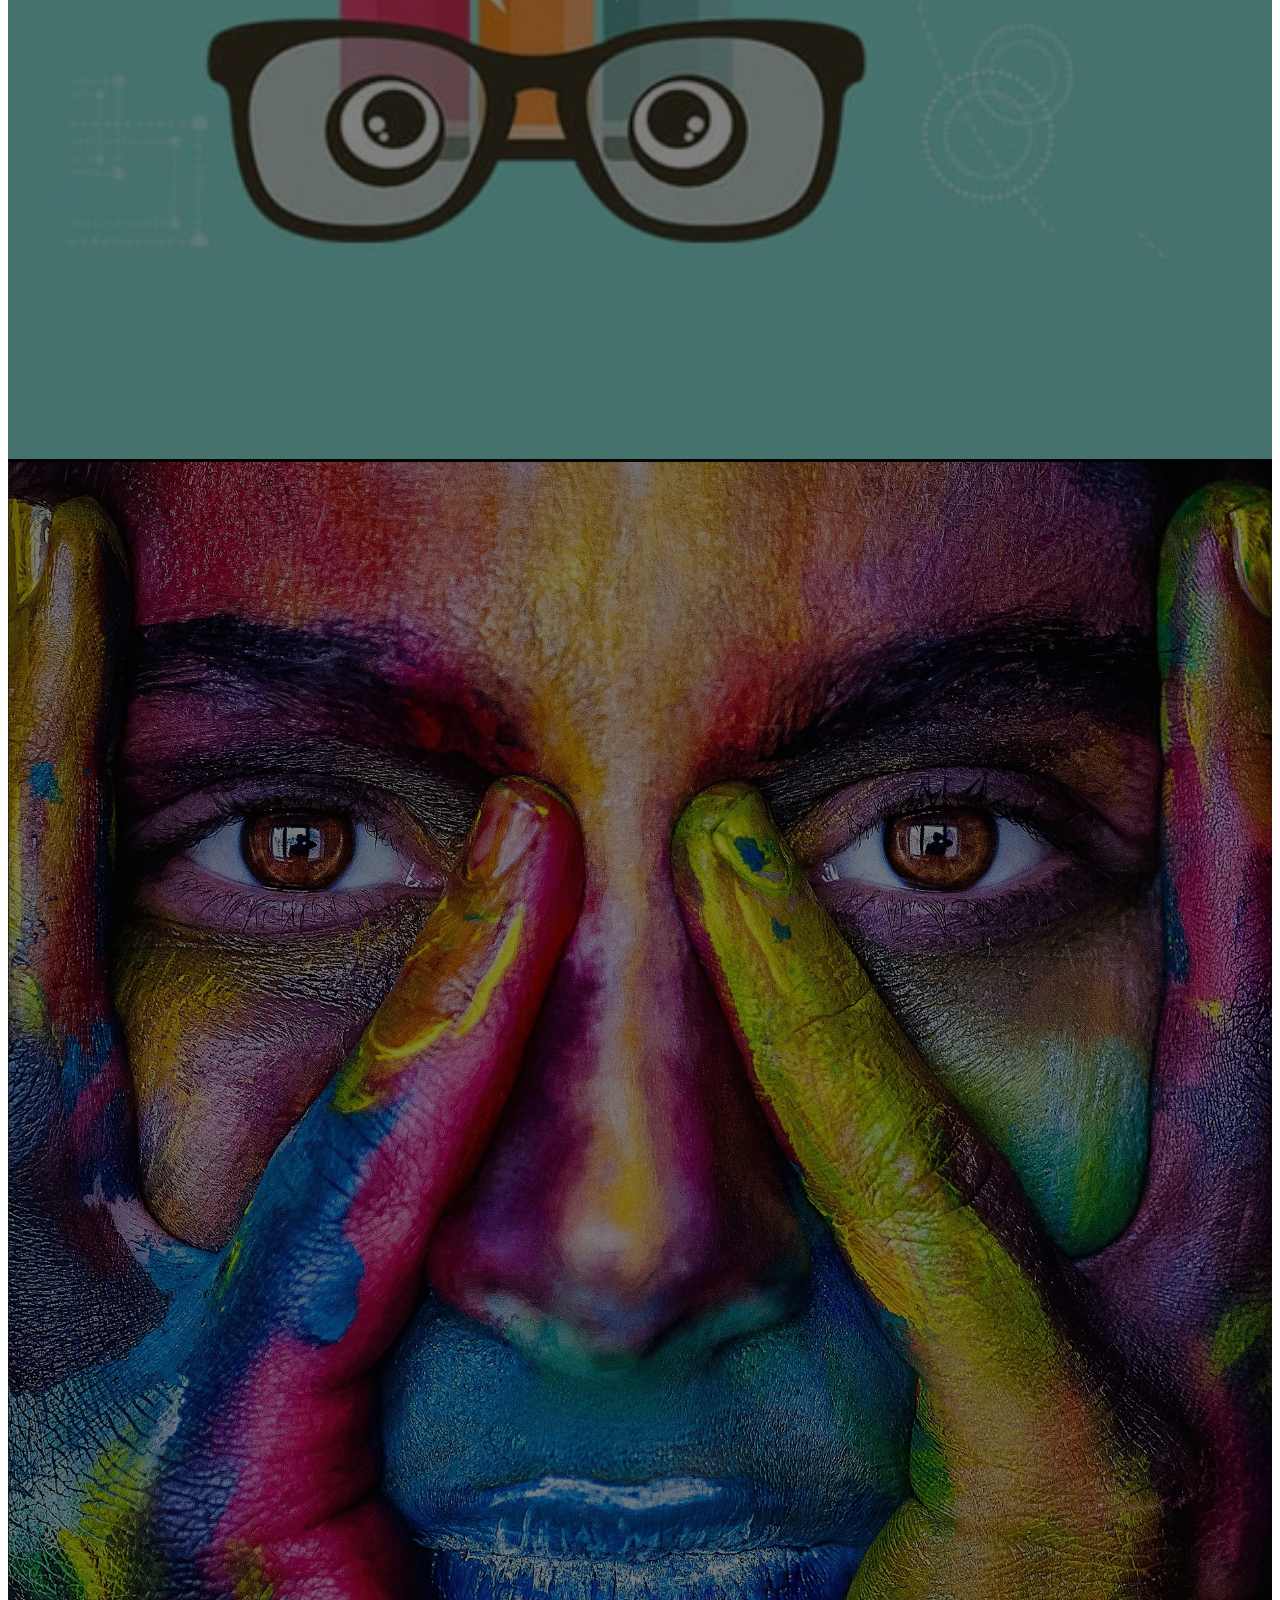
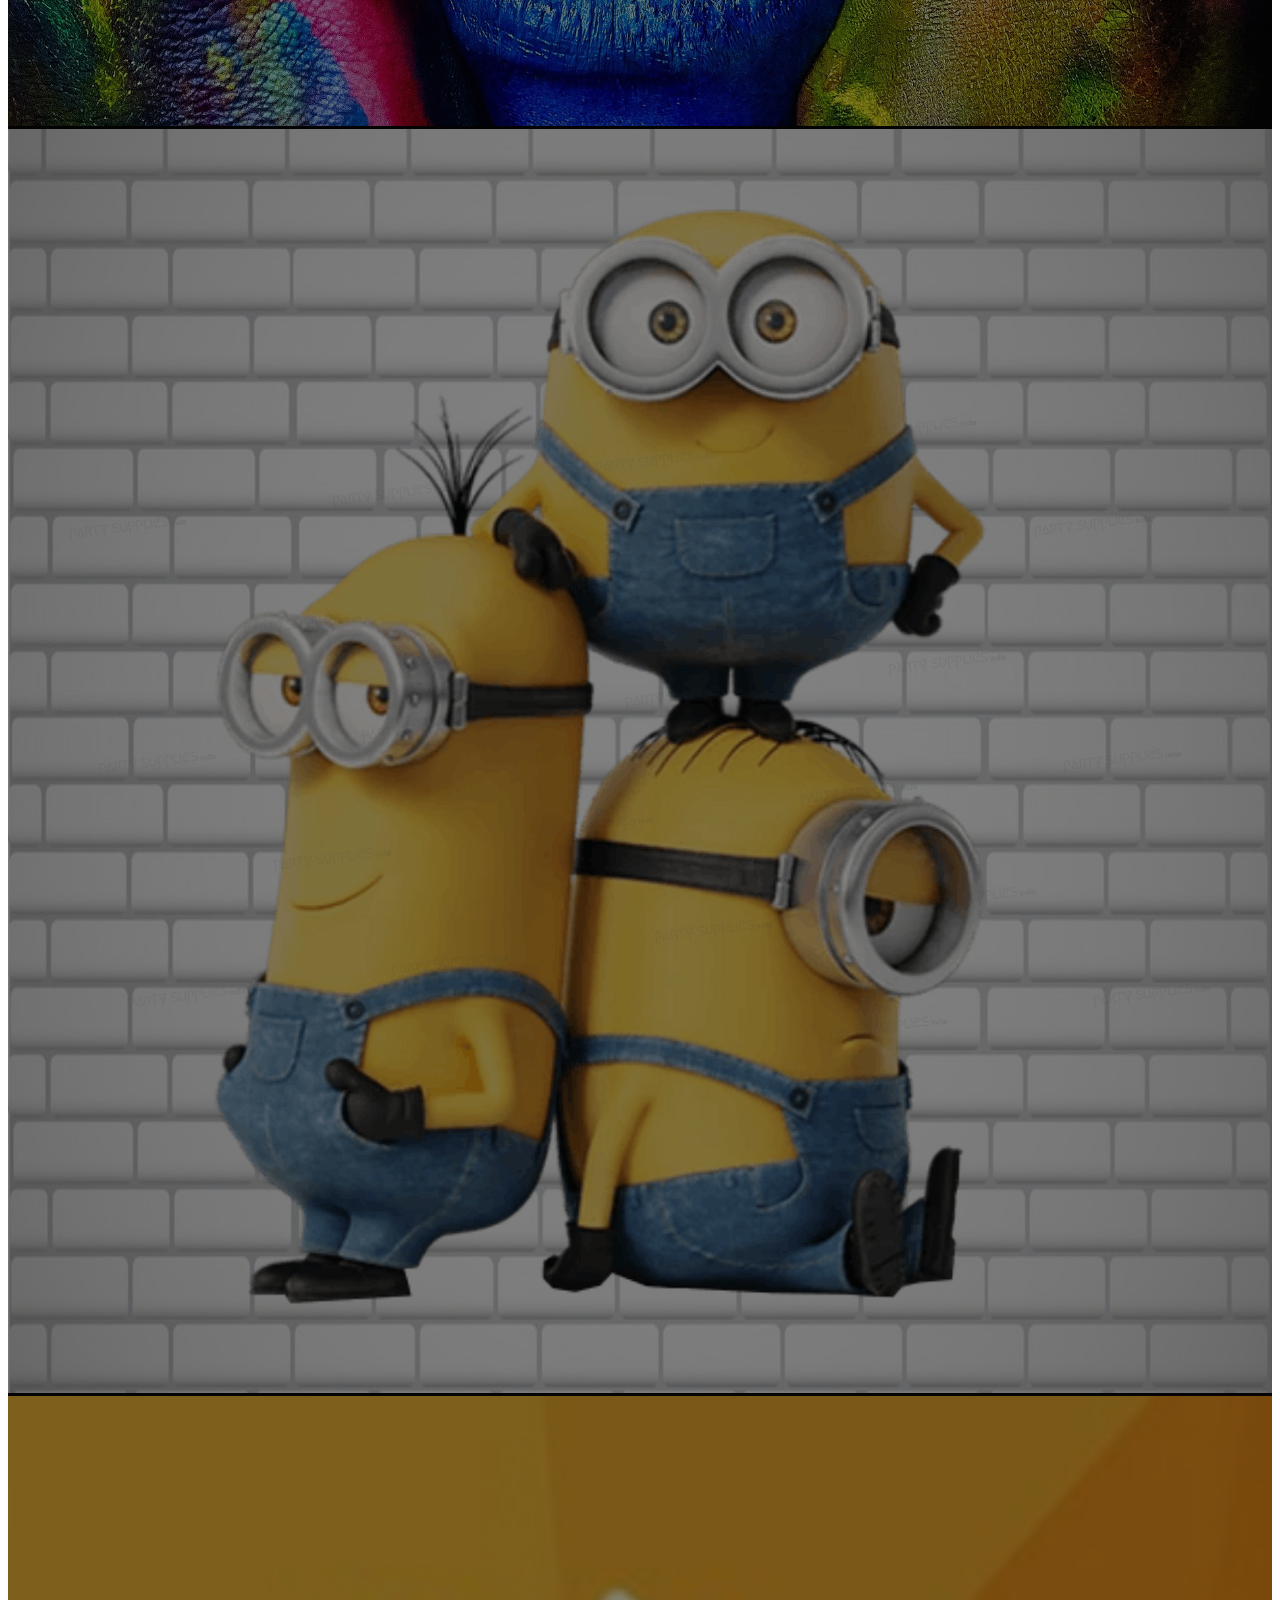
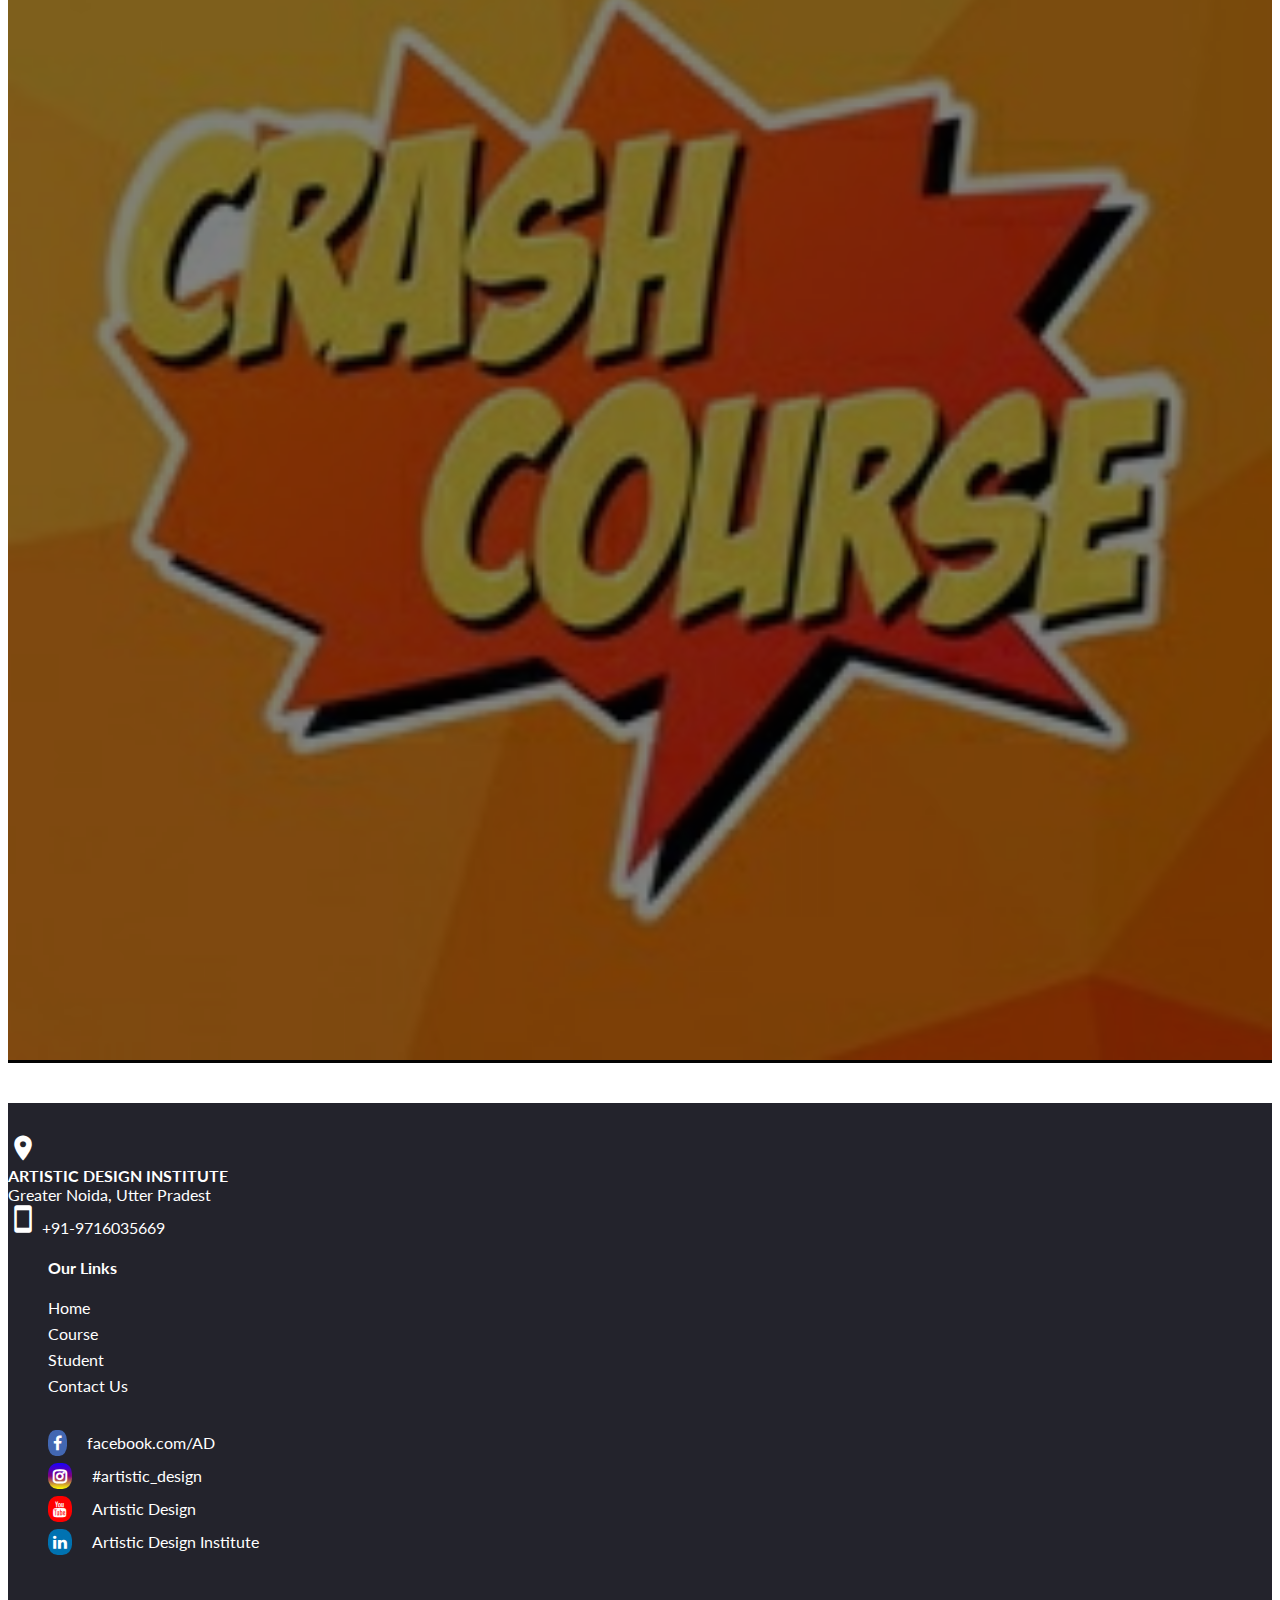
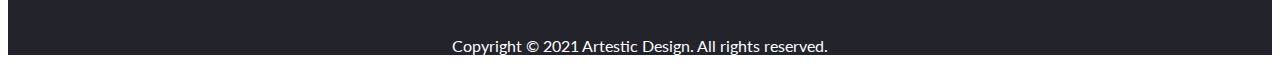
<file: Artistic Design/course.html>
<!DOCTYPE html>
<html lang="en">
<head>
    <meta charset="UTF-8">
    <meta http-equiv="X-UA-Compatible" content="IE=edge">
    <link rel="shortcut icon" href="resourse/image/logo.png">
    <meta name="viewport" content="width=device-width, initial-s    e=1.0">
    <link href="https://cdn.jsdelivr.net/npm/bootstrap@5.0.1/dist/css/bootstrap.min.css" rel="stylesheet" integrity="sha384-+0n0xVW2eSR5OomGNYDnhzAbDsOXxcvSN1TPprVMTNDbiYZCxYbOOl7+AMvyTG2x" crossorigin="anonymous">
    <link rel="stylesheet" href="https://cdnjs.cloudflare.com/ajax/libs/font-awesome/4.7.0/css/font-awesome.min.css">
    <link href="https://fonts.googleapis.com/css2?family=Lato:ital,wght@0,100;0,300;0,400;0,700;0,900;1,100;1,300;1,400;1,700;1,900&display=swap" rel="stylesheet">
    <link href="https://fonts.googleapis.com/icon?family=Material+Icons" rel="stylesheet">
    <link rel="stylesheet" href="resourse/css/style.css">
    <title>Artistic Design</title>
</head>
<body>
    

    <!-- navbar -->
    <nav class="navbar navbar-expand-lg navbar-dark bg-dark container-fluid">
        <div class="container-fluid ">
          <a class="navbar-brand" href="index.html"><img src="resourse/image/logo.png" alt="logo"></a>
          <button class="navbar-toggler" type="button" data-bs-toggle="collapse" data-bs-target="#navbarSupportedContent" aria-controls="navbarSupportedContent" aria-expanded="false" aria-label="Toggle navigation">
            <span class="navbar-toggler-icon"></span>
          </button>
          <div class="collapse navbar-collapse justify-content-end" id="navbarSupportedContent">
            <ul class="navbar-nav nav-ul">
              <li class="nav-item">
                <a href="index.html">Home</a>
              </li>
              <li class="nav-item">
                <a href="course.html">Courses</a>
              </li>
              <li class="nav-item">
                <a href="student.html">Students</a>
              </li>
              <li class="nav-item">
                <a href="contact.html">Contact us</a>
              </li>
            </ul>
          </div>
        </div>
      </nav>

    <!-- What we do -->
    <section class="container-fluid do">  
        <h1>What we do</h1>
        <div class="row">
            <div class="col-sm-4">
              <span class="material-icons-outlined">color_lens</span>
                <h4>Graphic Designing</h4>
                <p>
                  The Multimedia & Design Course at <em><b>Artistic Design Institute</b></em> prepares you to make a career in graphics, media designing, print and publishing. <em><b>Artistic Design Institute</b></em> multimedia and design courses train you in understanding how images, words, symbols, and letters can be used as effective means of communication and portray the right message to the right audience at the right time. The various programs designed under the Multimedia & Design Course give you the opportunities to work in national and international studios.
                  <a href="contact.html"> ask More ...</a>
                </p>
            </div>
            <div class="col-sm-4">
              <span class="material-icons-outlined">flutter_dash</span>
                <h4>2d-3d Animation</h4>
                  <p>
                    Enter the world of 2D-3D animation and get ready for exciting career opportunities, on completing <em><b>Artistic Design Institute</b></em> 3D animation courses. From pre-production to post production, learn all aspects of animation and filmmaking. Animation and Filmmaking course at MAAC equip you with necessary creative skills and build your technical knowledge.
                    <a href="contact.html"> ask More ...</a>
                  </p>
            </div>
            <div class="col-sm-4">
              <span class="material-icons-outlined">build</span>
                <h4>Visual Effects</h4>
                <p>
                  From flying cars to flying superheroes! Create high-quality visual effects (VFX) for films, TV, advertisements & games. With <em><b>Artistic Design Institute</b></em> Visual Effects courses, become a part of the aggressively growing VFX industry that plays a crucial role in almost every movie these days. The demand for trained professionals in Visual Effects is growing at a fast pace. At <em><b>Artistic Design Institute</b></em>, we design courses, which introduce you to industry-specific software like 3ds Max and 3dx Maya which train you in the fundamentals and technical skills required to be a successful VFX artist.
                  <a href="contact.html"> ask More ...</a>
                </p>
            </div>
        </div>
    

    <div class="row gnf">
          <div class="row">
              <div class="col-sm-2 img">
                  <img src="resourse/image/course1.jpg" alt="gallery-pic">
              </div>
              <div class="col-sm-2 img">
                  <img src="resourse/image/course2.jpg" alt="gallery-pic">
              </div>
              <div class="col-sm-2 img">
                  <img src="resourse/image/course3.jpg" alt="gallery-pic">
              </div>
              <div class="col-sm-2 img">
                  <img src="resourse/image/course4.jpg" alt="gallery-pic">
              </div>
              <div class="col-sm-2 img">
                  <img src="resourse/image/course5.jpg" alt="gallery-pic">
              </div>
              <div class="col-sm-2 img">
                  <img src="resourse/image/course6.jpg" alt="gallery-pic">
              </div>
          </div>
    </div>
    </section>  

    <!-- footer -->
    <section class="ftr">
        <div class="row">
            <div class="col-sm-4 hov">
                <span class="material-icons-outlined">location_on</span><br>
                <b>ARTISTIC DESIGN INSTITUTE</b><br>
                Greater Noida, Utter Pradest<br>
                <span class="material-icons-outlined">smartphone</span>  +91-9716035669<br>
            </div>
            <div class="col-sm-4">
                <ul>
                    <h4>Our Links</h4>
                    <li><a href="index.html">Home</a></li>
                    <li><a href="course.html">Course</a></li>
                    <li><a href="student.html">Student</a></li>
                    <li><a href="contact.html">Contact Us</a></li>
                </ul>
            </div>
            <div class="col-sm-4">
                <ul>
                    <li><span class="fa fa-facebook"></span><a href="https://www.facebook.com/artisitcdesignforu/">facebook.com/AD</a></li>
                    <li><span class="fa fa-instagram"></span><a href="https://instagram.com/artisticdesign2021?utm_medium=copy_link">#artistic_design</a></li>
                    <li><span class="fa fa-youtube"></span><a href="https://www.youtube.com/channel/UCDVraN8RUwD2FAPcF3a2DKg">Artistic Design</a></li>
                    <li><span class="fa fa-linkedin"></span><a href="https://www.linkedin.com/in/artistic-design-institute-113a8a148/">Artistic Design Institute</a></li>
                </ul>
            </div>
        </div>
        <div class="row">
                <p>Copyright © 2021 Artestic Design. All rights reserved.</p>
        </div>
        
    </section>


</body>
</html>
</file>
<file: resourse/css/style.css>
*{
    font-family: 'Lato', sans-serif;
}

body {
    background-image: linear-gradient(rgba(255, 255, 255, 0.60),rgba(255, 255, 255, 0.60)), url("../image/body-background.jpg");
    background-attachment: fixed;
    background-position: center;
    background-size: cover;
    overflow-x: hidden;
}

.material-icons-outlined {
    font-family: 'Material Icons';
    font-weight: normal;
    font-style: normal;
    font-size: 80px;
    display: inline-block;
    line-height: 1;
    text-transform: none;
    letter-spacing: normal;
    word-wrap: normal;
    white-space: nowrap;
    direction: ltr;
    
  
    /* Support for all WebKit browsers. */
    -webkit-font-smoothing: antialiased;
    /* Support for Safari and Chrome. */
    text-rendering: optimizeLegibility;
  
    /* Support for Firefox. */
    -moz-osx-font-smoothing: grayscale;
  
    /* Support for IE. */
    font-feature-settings: 'liga';
  }


.navbar {
    padding-top: 20px;
}

.navbar-brand img {
    position: absolute;
    top: -8%;
    left: 5%;
    width: 150px;
    height: auto;
}

.nav-ul {
    margin-right: 100px;
    margin-bottom: 10px;
}

.nav-ul li{
    margin-right: 60px;
}

.nav-ul a{
    text-decoration: none;
    color: #fff;
    font-size: 18px;
    
}

.nav-ul a:hover {
    color: #ff9100;
    font-size: 20px;
    transition: color 1s;
    transition: font-size 1s;
}



/* welcome-screen */

.welcome-screen {
    background-image: linear-gradient(rgba(50, 32, 51, 0.788),rgba(60, 32, 61, 0.788)), url("../../resourse/image/wallpaper.jpg");
    background-position: center;
    background-repeat: no-repeat;
    background-size: cover;
    height: 100vh;
    background-attachment: fixed;
}

.welcome-screen h1 {
    font-size: 80px;
    font-weight: 700;
    color: #fff;
    position: absolute;
    top: 35%;
    left: 10%;
}

.welcome-screen h2 {
    font-size: 50px;
    font-weight: 700;
    color: #fff;
    position: absolute;
    top: 50%;
    left: 10%;
}

.welcome-screen div {
    float: left;
    position: absolute;
    top: 65%;
    left: 40%;
}

.welcome-screen a{
    text-decoration: none;
    background-color: #ff9100  ;
    color: #fff;
    font-size: 22px;
    padding: 5px 50px;
    border-radius: 20px;
    font-weight: 500;
}

.welcome-screen a:hover {
    background-color: #fff  ;
    color: #ff9100;
}



/* What we do */

.do{
    color: #000;
    background-position: center;
    background-repeat: no-repeat;
    background-size: cover;
    height: 100hv;
    background-attachment: fixed;
}

.do h1{
    margin-top: 60px;
    text-align: center;
    color: rgb(48, 19, 19);
    text-transform: uppercase;
    font-weight: 700;
    margin-bottom: 30px;
    font-size: 40px;
}

.do .col-sm-4 {
    padding: 50px;
}

.do a {
    text-decoration: none;
}

.do .col-sm-4 {
    transform: scale(0.9);
}

.do .col-sm-4:hover{
    /* background-color: #3f2400; */
    background-color: #04003f;
    padding: 40px;
    font-size: 18px;
    /* color: #fff; */
    color: rgb(251, 255, 0);
    transition: color 0.5s;
    transition: background-color 0.5s;  
}

.do span {
    padding-bottom: 20px;;
}

.do h4 {
    padding-bottom: 30px;
    font-weight: 700;
}




/* Gallery and Form */
.gnf {
    padding: 40px 0;
}

.gnf img {
    width: 100%;
    opacity: 50%;
    transform: scale(1);
    overflow: hidden; 
}

.gnf img:hover{
    opacity: 100%;
    transform: scale(1.05);
    transition: opacity 1s;
    transition: transform 1s;
}

.gnf .col-sm-4{
    padding: 0 0 0 0 ;
    background-color: rgb(255, 0, 0);
}

.gnf .img{
    padding: 0 0 0 0 ;
    background-color: rgb(3, 3, 3);
}

.gnf form {
    padding: 40px 60px;
    color: #fff;
}

.gnf h1 {
    text-align: center;
    padding-bottom: 20px;
    font-weight: 900;
}

.gnf input {
    margin-bottom: 20px;
    width: 100%;
}

.gnf .col-sm-2 select{
    padding: 4px 0;
}

.gnf a {
    color: #fff;
    text-decoration: none;
    font-size: 18px;
    float: right;
    margin-top: 60px;
    text-align: center;
    background-color: #ff9100;
    padding: 5px 40px;
    border-radius: 20px;

}

.gnf a:hover {
    font-weight: 900;
}

#submit {
    background-color: #000b6d;
    color: #fff;
    width: 50%;
    margin-top: 30px;
}


/* Student Voice */

.ss {
    margin: 30px 0;
    background-image: linear-gradient(rgba(0, 0, 0, 0.116),rgba(255, 0, 0, 0.600)), url("../../resourse/image/background1.jpg");
    /* background-image: url("../../resourse/image/board.jpg"); */
    background-position: center;
    background-repeat: no-repeat;
    background-size: cover;
    height: 110vh;
    color: #fff;
    padding-bottom: 30px;
}

.ss h1{
    padding-top: 50px;
    text-align: center;
    color: rgb(255, 255, 255);
    text-transform: uppercase;
    font-weight: 700;
    font-weight: 700;
}

.ss h4 {
    font-weight: 700;
    border-bottom: rgb(180, 178, 178) 2px solid;
    padding-bottom: 20px;
}

.ss img {
    width: 70px;
    border-radius: 50%;
    margin-right: 30px;
}

.col-sm-3 {
    border-radius: 7px;
    padding: 40px 60px;
}

.col-sm-3:hover {
    border-radius: 7px;
    padding: 20px 30px;
    background-color: #000;
    color: #fff ;
}



/* Student Video */

.sv{
    background-color: rgb(204, 204, 204);
    padding: 60px 40px;
}

.sv iframe {
    padding: 20px 20px;
}

.sv h1{
    text-align: center;
    color: rgb(48, 19, 19);
    text-transform: uppercase;
    font-weight: 700;
    margin-bottom: 40px;
    font-size: 40px;
}


/* Footer */

.ftr {
    background-color: rgb(35, 35, 44);
    padding-bottom: 0;
    color: #fff;
}

.ftr .row{
    margin: auto;
    padding-top: 30px;
}

.ftr p {
    text-align: center ;
}

.ftr .material-icons-outlined{
    font-size: 30px;
}

.ftr ul{
    list-style-type: none;
    padding-bottom: 12px;
}

.ftr li{
    padding-bottom: 7px;
}

.ftr a{
    text-decoration: none;
    color: #fff;
}

.ftr a:hover{
    text-decoration: none;
    color: #ff9100;
}

.ftr .hov:hover{
    color: #ff9100;
}

.fa{
    padding: 5px;
    border-radius: 40%;
    margin-right: 20px;
}

.fa-facebook{
    background-color: rgb(66, 103, 178);
}

.fa-instagram{
    background-image: linear-gradient(rgb(25, 0, 255), rgb(128, 0, 128), rgb(255, 255, 0));
    color: rgb(255, 255, 255);
    font-weight: 700;
}

.fa-youtube {
    background-color: red;
}

.fa-linkedin {
    background-color: #0072b1;
}





/* //////////////////////////////////////////////////////////////////////////////////// */

.contact h5 {
    color: #fff;
    padding-top:  20px;
}

.contact {
    background-image: linear-gradient(rgba(50, 32, 51, 0.788),rgba(60, 32, 61, 0.788)), url("../../resourse/image/wallpaper.jpg");
    background-position: center;
    background-repeat: no-repeat;
    background-size: cover;
    height: 70vh;
    background-attachment: fixed;
}

.contact .col-sm-4 {
    padding-top: 60px;
    color: #fff;    
}

input {
    width: 100%;
}

.contact .hov {
    padding-top: 60px;
}

.contact span {
    font-size: 40px;
    border-radius: 2px gray solid;
}
</file>
<file: Artistic Design/resourse/css/style.css>
*{
    font-family: 'Lato', sans-serif;
}

body {
    background-image: linear-gradient(rgba(255, 255, 255, 0.60),rgba(255, 255, 255, 0.60)), url("../image/body-background.jpg");
    background-attachment: fixed;
    background-position: center;
    background-size: cover;
}

.material-icons-outlined {
    font-family: 'Material Icons';
    font-weight: normal;
    font-style: normal;
    font-size: 80px;
    display: inline-block;
    line-height: 1;
    text-transform: none;
    letter-spacing: normal;
    word-wrap: normal;
    white-space: nowrap;
    direction: ltr;
    
  
    /* Support for all WebKit browsers. */
    -webkit-font-smoothing: antialiased;
    /* Support for Safari and Chrome. */
    text-rendering: optimizeLegibility;
  
    /* Support for Firefox. */
    -moz-osx-font-smoothing: grayscale;
  
    /* Support for IE. */
    font-feature-settings: 'liga';
  }


.navbar {
    padding-top: 20px;
}

.navbar-brand img {
    position: absolute;
    top: -8%;
    left: 5%;
    width: 150px;
    height: auto;
}

.nav-ul {
    margin-right: 100px;
    margin-bottom: 10px;
}

.nav-ul li{
    margin-right: 60px;
}

.nav-ul a{
    text-decoration: none;
    color: #fff;
    font-size: 18px;
    
}

.nav-ul a:hover {
    color: #ff9100;
    font-size: 20px;
    transition: color 1s;
    transition: font-size 1s;
}



/* welcome-screen */

.welcome-screen {
    background-image: linear-gradient(rgba(50, 32, 51, 0.788),rgba(60, 32, 61, 0.788)), url("../../resourse/image/wallpaper.jpg");
    background-position: center;
    background-repeat: no-repeat;
    background-size: cover;
    height: 100vh;
    background-attachment: fixed;
}

.welcome-screen h1 {
    font-size: 80px;
    font-weight: 700;
    color: #fff;
    position: absolute;
    top: 35%;
    left: 10%;
}

.welcome-screen h2 {
    font-size: 50px;
    font-weight: 700;
    color: #fff;
    position: absolute;
    top: 50%;
    left: 10%;
}

.welcome-screen div {
    float: left;
    position: absolute;
    top: 65%;
    left: 40%;
}

.welcome-screen a{
    text-decoration: none;
    background-color: #ff9100  ;
    color: #fff;
    font-size: 22px;
    padding: 5px 50px;
    border-radius: 20px;
    font-weight: 500;
}

.welcome-screen a:hover {
    background-color: #fff  ;
    color: #ff9100;
}



/* What we do */

.do{
    color: #000;
    background-position: center;
    background-repeat: no-repeat;
    background-size: cover;
    height: 100hv;
    background-attachment: fixed;
}

.do h1{
    margin-top: 60px;
    text-align: center;
    color: rgb(48, 19, 19);
    text-transform: uppercase;
    font-weight: 700;
    margin-bottom: 30px;
    font-size: 40px;
}

.do .col-sm-4 {
    padding: 50px;
}

.do a {
    text-decoration: none;
}

.do .col-sm-4 {
    transform: scale(0.9);
}

.do .col-sm-4:hover{
    /* background-color: #3f2400; */
    background-color: #04003f;
    padding: 40px;
    font-size: 18px;
    /* color: #fff; */
    color: rgb(251, 255, 0);
    transition: color 0.5s;
    transition: background-color 0.5s;  
}

.do span {
    padding-bottom: 20px;;
}

.do h4 {
    padding-bottom: 30px;
    font-weight: 700;
}




/* Gallery and Form */
.gnf {
    padding: 40px 0;
}

.gnf img {
    width: 100%;
    opacity: 50%;
    transform: scale(1);
    overflow: hidden; 
}

.gnf img:hover{
    opacity: 100%;
    transform: scale(1.05);
    transition: opacity 1s;
    transition: transform 1s;
}

.gnf .col-sm-4{
    padding: 0 0 0 0 ;
    background-color: rgb(255, 0, 0);
}

.gnf .img{
    padding: 0 0 0 0 ;
    background-color: rgb(3, 3, 3);
}

.gnf form {
    padding: 40px 60px;
    color: #fff;
}

.gnf h1 {
    text-align: center;
    padding-bottom: 20px;
    font-weight: 900;
}

.gnf input {
    margin-bottom: 20px;
    width: 100%;
}

.gnf .col-sm-2 select{
    padding: 4px 0;
}

.gnf a {
    color: #fff;
    text-decoration: none;
    font-size: 18px;
    float: right;
    margin-top: 60px;
    text-align: center;
    background-color: #ff9100;
    padding: 5px 40px;
    border-radius: 20px;

}

.gnf a:hover {
    font-weight: 900;
}

#submit {
    background-color: #000b6d;
    color: #fff;
    width: 50%;
    margin-top: 30px;
}


/* Student Voice */

.ss {
    margin: 30px 0;
    background-image: linear-gradient(rgba(0, 0, 0, 0.116),rgba(255, 0, 0, 0.600)), url("../../resourse/image/background1.jpg");
    /* background-image: url("../../resourse/image/board.jpg"); */
    background-position: center;
    background-repeat: no-repeat;
    background-size: cover;
    height: 110vh;
    color: #fff;
    padding-bottom: 30px;
}

.ss h1{
    padding-top: 50px;
    text-align: center;
    color: rgb(255, 255, 255);
    text-transform: uppercase;
    font-weight: 700;
    font-weight: 700;
}

.ss h4 {
    font-weight: 700;
    border-bottom: rgb(180, 178, 178) 2px solid;
    padding-bottom: 20px;
}

.ss img {
    width: 70px;
    border-radius: 50%;
    margin-right: 30px;
}

.col-sm-3 {
    border-radius: 7px;
    padding: 40px 60px;
}

.col-sm-3:hover {
    border-radius: 7px;
    padding: 20px 30px;
    background-color: #000;
    color: #fff ;
}



/* Student Video */

.sv{
    background-color: rgb(204, 204, 204);
    padding: 60px 40px;
}

.sv iframe {
    padding: 20px 20px;
}

.sv h1{
    text-align: center;
    color: rgb(48, 19, 19);
    text-transform: uppercase;
    font-weight: 700;
    margin-bottom: 40px;
    font-size: 40px;
}


/* Footer */

.ftr {
    background-color: rgb(35, 35, 44);
    padding-bottom: 0;
    color: #fff;
}

.ftr .row{
    margin: auto;
    padding-top: 30px;
}

.ftr p {
    text-align: center ;
}

.ftr .material-icons-outlined{
    font-size: 30px;
}

.ftr ul{
    list-style-type: none;
    padding-bottom: 12px;
}

.ftr li{
    padding-bottom: 7px;
}

.ftr a{
    text-decoration: none;
    color: #fff;
}

.ftr a:hover{
    text-decoration: none;
    color: #ff9100;
}

.ftr .hov:hover{
    color: #ff9100;
}

.fa{
    padding: 5px;
    border-radius: 40%;
    margin-right: 20px;
}

.fa-facebook{
    background-color: rgb(66, 103, 178);
}

.fa-instagram{
    background-image: linear-gradient(rgb(25, 0, 255), rgb(128, 0, 128), rgb(255, 255, 0));
    color: rgb(255, 255, 255);
    font-weight: 700;
}

.fa-youtube {
    background-color: red;
}

.fa-linkedin {
    background-color: #0072b1;
}





/* //////////////////////////////////////////////////////////////////////////////////// */

.contact h5 {
    color: #fff;
    padding-top:  20px;
}

.contact {
    background-image: linear-gradient(rgba(50, 32, 51, 0.788),rgba(60, 32, 61, 0.788)), url("../../resourse/image/wallpaper.jpg");
    background-position: center;
    background-repeat: no-repeat;
    background-size: cover;
    height: 70vh;
    background-attachment: fixed;
}

.contact .col-sm-4 {
    padding-top: 60px;
    color: #fff;    
}

input {
    width: 100%;
}

.contact .hov {
    padding-top: 60px;
}

.contact span {
    font-size: 40px;
    border-radius: 2px gray solid;
}
</file>
<file: landingstyle.css>
*{
    margin: 0;
    padding: 0;
    font-family: 'Source Sans Pro', sans-serif;    
}

body {
    overflow-x: hidden;
    background-image: url("landingresource/landingimage/background.png");
    background-position: top;
    background-repeat: no-repeat;
    background-size: cover;
}

.navigation {
    background-color: rgb(6, 11, 34);
    padding: 10px 0;
}

.navigation a {
    letter-spacing: 1px;
    text-decoration: none;
    color:orange;
    font-weight: 900;
    font-size: 40px;
}

.form{
    margin-top: 70px;
    padding: 65px 40px 65px 40px;
    background-color: #fff;
     
}

.form h2 {
    padding-bottom: 30px;
    color: #020242;
    font-weight: 900;
}

.form h5 {
    padding-top: 30px;
    padding-bottom: -10px;
}

.form input {
    width: 100%;
    border-top: hidden;
    border-left: hidden;
    border-right: hidden;
    border-bottom: rgb(0, 0, 43) 2px solid;
}

#submit {
    color: #fff;
    font-weight: 700;
    background-color: #020242;
    letter-spacing: 4px;
}

.footer{
    margin-top: 100px;
    padding: 50px;
    padding-bottom: 5px;
}

#logo {
    position: absolute;
    top: 10px;
    left: 40px;
    width: 140px;
    height: auto;
}

.footer .col-sm-4 {
    text-align: center;
    font-weight: 700;
}

b {
    font-size: 30px;
    color: red;
    font-weight: 700;
}

p {
    text-align: center;
    padding-top: 40px;
}
</file>
